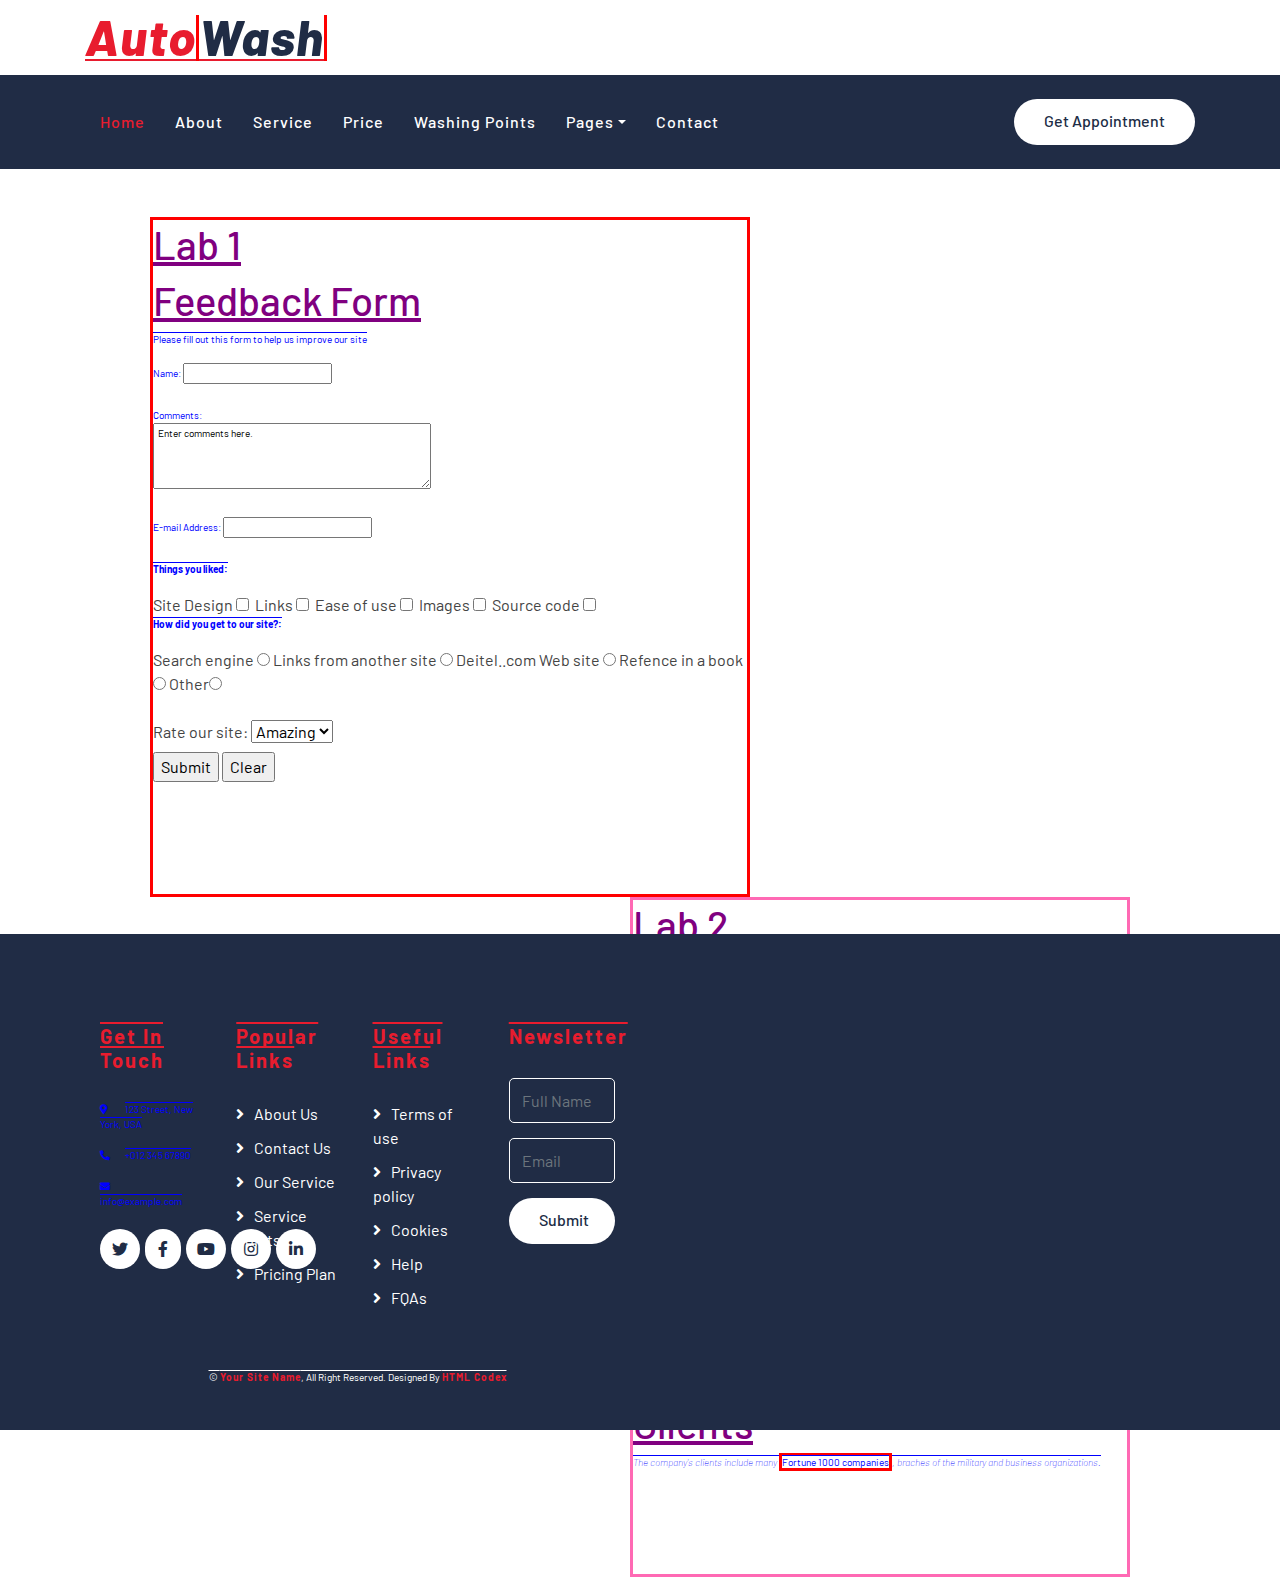
<file: index.html>
<!DOCTYPE html>
<html lang="en">
    <head>
        <meta charset="utf-8">
        <title>AutoWash - Car Wash Website Template</title>
        <meta content="width=device-width, initial-scale=1.0" name="viewport">
        <meta content="Free Website Template" name="keywords">
        <meta content="Free Website Template" name="description">

        <!-- Favicon -->
        <link href="img/favicon.ico" rel="icon">

        <!-- Google Font -->
        <link href="https://fonts.googleapis.com/css2?family=Barlow:wght@400;500;600;700;800;900&display=swap" rel="stylesheet"> 
        
        <!-- CSS Libraries -->
        <link href="https://stackpath.bootstrapcdn.com/bootstrap/4.4.1/css/bootstrap.min.css" rel="stylesheet">
        <link href="https://cdnjs.cloudflare.com/ajax/libs/font-awesome/5.10.0/css/all.min.css" rel="stylesheet">
        <link href="lib/flaticon/font/flaticon.css" rel="stylesheet">
        <link href="lib/animate/animate.min.css" rel="stylesheet">
        <link href="lib/owlcarousel/assets/owl.carousel.min.css" rel="stylesheet">

        <!-- Template Stylesheet -->
        <link href="css/style.css" rel="stylesheet">
    </head>

    <body>
        <!-- Top Bar Start -->
        <div class="top-bar">
            <div class="container">
                <div class="row align-items-center">
                    <div class="col-lg-4 col-md-12">
                        <div class="logo">
                            <a href="index.html">
                                <h1>Auto<span>Wash</span></h1>
                                <!-- <img src="img/logo.jpg" alt="Logo"> -->
                            </a>
                        </div>
                    </div>
                    <div class="col-lg-8 col-md-7 d-none d-lg-block">
                        <div class="row">
                            <div class="col-4">
                                <div class="top-bar-item">
                                     
                                     
                                </div>
                            </div>
                            <div class="col-4">
                                <div class="top-bar-item">
                                  
                                     
                                </div>
                            </div>
                            <div class="col-4">
                                <div class="top-bar-item">
                                   
                                     
                                </div>
                            </div>
                        </div>
                    </div>
                </div>
            </div>
        </div>
        <!-- Top Bar End -->

        <!-- Nav Bar Start -->
        <div class="nav-bar">
            <div class="container">
                <nav class="navbar navbar-expand-lg bg-dark navbar-dark">
                    <a href="#" class="navbar-brand">MENU</a>
                    <button type="button" class="navbar-toggler" data-toggle="collapse" data-target="#navbarCollapse">
                        <span class="navbar-toggler-icon"></span>
                    </button>

                    <div class="collapse navbar-collapse justify-content-between" id="navbarCollapse">
                        <div class="navbar-nav mr-auto">
                            <a href="index.html" class="nav-item nav-link active">Home</a>
                            <a href="about.html" class="nav-item nav-link">About</a>
                            <a href="service.html" class="nav-item nav-link">Service</a>
                            <a href="price.html" class="nav-item nav-link">Price</a>
                            <a href="location.html" class="nav-item nav-link">Washing Points</a>
                            <div class="nav-item dropdown">
                                <a href="#" class="nav-link dropdown-toggle" data-toggle="dropdown">Pages</a>
                                <div class="dropdown-menu">
                                    <a href="blog.html" class="dropdown-item">Blog Grid</a>
                                    <a href="single.html" class="dropdown-item">Detail Page</a>
                                    <a href="team.html" class="dropdown-item">Team Member</a>
                                    <a href="booking.html" class="dropdown-item">Schedule Booking</a>
                                </div>
                            </div>
                            <a href="contact.html" class="nav-item nav-link">Contact</a>
                        </div>
                        <div class="ml-auto">
                            <a class="btn btn-custom" href="#">Get Appointment</a>
                        </div>
                    </div>
                </nav>
            </div>
        </div>
        <!-- Nav Bar End -->
<head>
    <link rel="stylesheet" type="text/css" href="styles.css">
</head>
  <br>   <br>

<div class="left">
         <h1>Lab 1 </h1>
         <html>
<body>

<h1>Feedback Form</h1>
<p>Please fill out this form to help us improve our site</p>

<form action="/action_page.php">
<p> <label> Name: 
<input name = "name" type = "text" size = "25" maxlength = "30">
</label> </p>

<p> <label> Comments: 
<br>
<textarea rows = "4" cols = "50"> Enter comments here.
</textarea>
</label> </p>

<p> <label> E-mail Address: 
<input mail = "mail" type = "text" size = "25" maxlength = "30">
</label> </p>

<p> <b> Things you liked: </b>  </p>
    Site Design <input type="checkbox" name="hobby1" value="sitedesign" >
 <label for="hobby1"> </label> 
  
 Links <input type="checkbox" name="hobby2" value="Links" >
   <label for="hobby2"> </label> 
  
 Ease of use <input type="checkbox" name="hobby3" value="Ease of use" >
   <label for="hobby3"> </label> 
  
  Images <input type="checkbox" name="hobby4" value="images" >
   <label for="hobby4"> </label> 
  
  Source code <input type="checkbox" name="hobby5" value="source code" >
    <label for="hobby5"> </label> 
 
 <p> <b> How did you get to our site?: </b>  </p>

Search engine <input type="radio" name="site" value="search engine" >
 
 Links from another site <input type="radio" name="site" value="links" >

 Deitel..com Web site <input type="radio" name="site" value="web" >

 Refence in a book <input type="radio" name="site" value="book" >
 
 Other<input type="radio" name="site" value="other" >
 
     <br>     <br>
 
  <label for="rate">Rate our site:</label>
   <select id="rate" name="rate">
  
  <option value = "amazing" > Amazing </option>
  
  <option value = "good" > Good </option>
  
  <option value = "ok" > Ok </option>
  </select>
 
  
  <br> 
   <input type="submit" value="Submit">
  <input type="reset" value="Clear">
</form>
</div>
 
 
<div class="right">

<h1>Lab 2</h1>

<head>
<link rel="stylesheet" type="text/css" href="styles.css">
</head>

<body>


<div><h1>Here is a <span> span element</span> which is blue, as span elements are set to be.</h1></div>
<div class = "extra" style="color:  orange"><h2>Here is a <span>span element</span> which is blue, as span elements are set to be.</h2></div >
<div style = "color:green"><h3>Here is a <span>span element</span> which is blue, as span elements are set to be.</h3></div>

</body>
<head>

<link rel="stylesheet" type="text/css" href="styles.css">
</head>
<body>

 <h2>Deitel & Associates, Inc.</h2>
 <p> <span>Detiel & Associates, Inc.</span> is an authoring and corporate training organization specializing in programming languages. </p>
 
 <h1> Clients </h1>
 <p><em> The company's clients include many </em><span>Fortune 1000 companies</span><em>, braches of the military and business organizations. </em></p>
 

</div>

  <br><br><br><br><br><br><br><br><br><br><br><br><br><br><br><br><br><br><br><br><br><br><br><br><br><br><br><br>

        <!-- Footer Start -->
        <div class="footer">
            <div class="container">
                <div class="row">
                    <div class="col-lg-3 col-md-6">
                        <div class="footer-contact">
                            <h2>Get In Touch</h2>
                            <p><i class="fa fa-map-marker-alt"></i>123 Street, New York, USA</p>
                            <p><i class="fa fa-phone-alt"></i>+012 345 67890</p>
                            <p><i class="fa fa-envelope"></i>info@example.com</p>
                            <div class="footer-social">
                                <a class="btn" href=""><i class="fab fa-twitter"></i></a>
                                <a class="btn" href=""><i class="fab fa-facebook-f"></i></a>
                                <a class="btn" href=""><i class="fab fa-youtube"></i></a>
                                <a class="btn" href=""><i class="fab fa-instagram"></i></a>
                                <a class="btn" href=""><i class="fab fa-linkedin-in"></i></a>
                            </div>
                        </div>
                    </div>
                    <div class="col-lg-3 col-md-6">
                        <div class="footer-link">
                            <h2>Popular Links</h2>
                            <a href="">About Us</a>
                            <a href="">Contact Us</a>
                            <a href="">Our Service</a>
                            <a href="">Service Points</a>
                            <a href="">Pricing Plan</a>
                        </div>
                    </div>
                    <div class="col-lg-3 col-md-6">
                        <div class="footer-link">
                            <h2>Useful Links</h2>
                            <a href="">Terms of use</a>
                            <a href="">Privacy policy</a>
                            <a href="">Cookies</a>
                            <a href="">Help</a>
                            <a href="">FQAs</a>
                        </div>
                    </div>
                    <div class="col-lg-3 col-md-6">
                        <div class="footer-newsletter">
                            <h2>Newsletter</h2>
                            <form>
                                <input class="form-control" placeholder="Full Name">
                                <input class="form-control" placeholder="Email">
                                <button class="btn btn-custom">Submit</button>
                            </form>
                        </div>
                    </div>
                </div>
            </div>
            <div class="container copyright">
                <p>&copy; <a href="#">Your Site Name</a>, All Right Reserved. Designed By <a href="https://htmlcodex.com">HTML Codex</a></p>
            </div>
        </div>
        <!-- Footer End -->
        
        <!-- Back to top button -->
        <a href="#" class="back-to-top"><i class="fa fa-chevron-up"></i></a>
        
        <!-- Pre Loader -->
        <div id="loader" class="show">
            <div class="loader"></div>
        </div>

        <!-- JavaScript Libraries -->
        <script src="https://code.jquery.com/jquery-3.4.1.min.js"></script>
        <script src="https://stackpath.bootstrapcdn.com/bootstrap/4.4.1/js/bootstrap.bundle.min.js"></script>
        <script src="lib/easing/easing.min.js"></script>
        <script src="lib/owlcarousel/owl.carousel.min.js"></script>
        <script src="lib/waypoints/waypoints.min.js"></script>
        <script src="lib/counterup/counterup.min.js"></script>
        
        <!-- Contact Javascript File -->
        <script src="mail/jqBootstrapValidation.min.js"></script>
        <script src="mail/contact.js"></script>

        <!-- Template Javascript -->
        <script src="js/main.js"></script>
    </body>
</html>
</file>
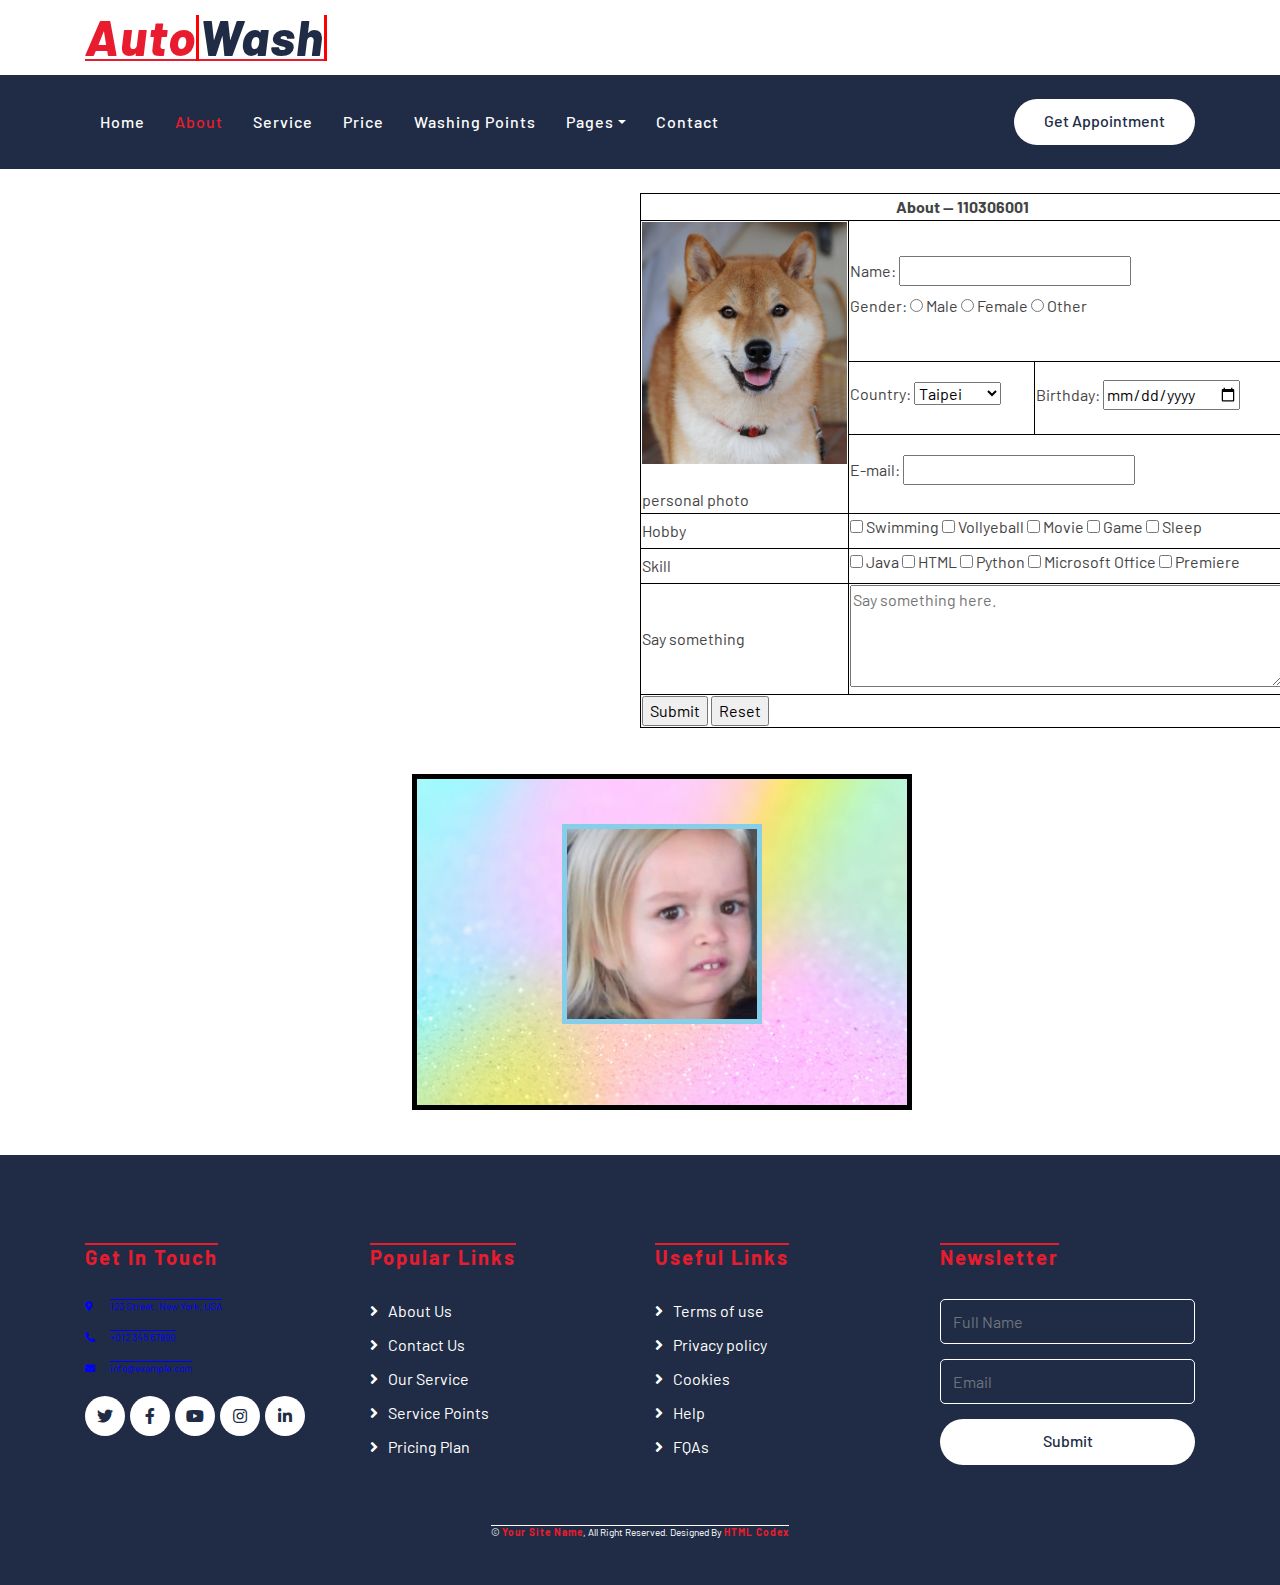
<file: about.html>
<!DOCTYPE html>
<html lang="en">
    <head>
        <meta charset="utf-8">
        <title>AutoWash - Car Wash Website Template</title>
        <meta content="width=device-width, initial-scale=1.0" name="viewport">
        <meta content="Free Website Template" name="keywords">
        <meta content="Free Website Template" name="description">

        <!-- Favicon -->
        <link href="img/favicon.ico" rel="icon">

        <!-- Google Font -->
        <link href="https://fonts.googleapis.com/css2?family=Barlow:wght@400;500;600;700;800;900&display=swap" rel="stylesheet"> 
        
        <!-- CSS Libraries -->
        <link href="https://stackpath.bootstrapcdn.com/bootstrap/4.4.1/css/bootstrap.min.css" rel="stylesheet">
        <link href="https://cdnjs.cloudflare.com/ajax/libs/font-awesome/5.10.0/css/all.min.css" rel="stylesheet">
        <link href="lib/flaticon/font/flaticon.css" rel="stylesheet">
        <link href="lib/animate/animate.min.css" rel="stylesheet">
        <link href="lib/owlcarousel/assets/owl.carousel.min.css" rel="stylesheet">

        <!-- Template Stylesheet -->
        <link href="css/style.css" rel="stylesheet">
    </head>

    <body>
        <!-- Top Bar Start -->
        <div class="top-bar">
            <div class="container">
                <div class="row align-items-center">
                    <div class="col-lg-4 col-md-12">
                        <div class="logo">
                            <a href="index.html">
                                <h1>Auto<span>Wash</span></h1>
                                <!-- <img src="img/logo.jpg" alt="Logo"> -->
                            </a>
                        </div>
                    </div>
                    <div class="col-lg-8 col-md-7 d-none d-lg-block">
                        <div class="row">
                            <div class="col-4">
                                <div class="top-bar-item">
                                     
                                </div>
                            </div>
                            <div class="col-4">
                                <div class="top-bar-item">
                                    
                                </div>
                            </div>
                            <div class="col-4">
                                <div class="top-bar-item">
                                     
                                </div>
                            </div>
                        </div>
                    </div>
                </div>
            </div>
        </div>
        <!-- Top Bar End -->

        <!-- Nav Bar Start -->
        <div class="nav-bar">
            <div class="container">
                <nav class="navbar navbar-expand-lg bg-dark navbar-dark">
                    <a href="#" class="navbar-brand">MENU</a>
                    <button type="button" class="navbar-toggler" data-toggle="collapse" data-target="#navbarCollapse">
                        <span class="navbar-toggler-icon"></span>
                    </button>

                    <div class="collapse navbar-collapse justify-content-between" id="navbarCollapse">
                        <div class="navbar-nav mr-auto">
                            <a href="index.html" class="nav-item nav-link">Home</a>
                            <a href="about.html" class="nav-item nav-link active">About</a>
                            <a href="service.html" class="nav-item nav-link">Service</a>
                            <a href="price.html" class="nav-item nav-link">Price</a>
                            <a href="location.html" class="nav-item nav-link">Washing Points</a>
                            <div class="nav-item dropdown">
                                <a href="#" class="nav-link dropdown-toggle" data-toggle="dropdown">Pages</a>
                                <div class="dropdown-menu">
                                    <a href="blog.html" class="dropdown-item">Blog Grid</a>
                                    <a href="single.html" class="dropdown-item">Detail Page</a>
                                    <a href="team.html" class="dropdown-item">Team Member</a>
                                    <a href="booking.html" class="dropdown-item">Schedule Booking</a>
                                </div>
                            </div>
                            <a href="contact.html" class="nav-item nav-link">Contact</a>
                        </div>
                        <div class="ml-auto">
                            <a class="btn btn-custom" href="#">Get Appointment</a>
                        </div>
                    </div>
                </nav>
            </div>
        </div>
        <!-- Nav Bar End -->
        
        <div>
 <html>
<head>
<link rel="stylesheet" type="text/css" href="styles.css">
</head>
<body>

<form action="/action_page.php">

<table class="center">
<tr>
<th colspan = "4"><center>About -- 110306001 </center></th>
</tr>
  
<tr>
<td rowspan = "3">
  <img src = "Shiba_inu_taiki.jpg" width = "205 height = "100" > <br> personal photo
</td>

<td colspan = "4"> 
<label> Name: 
<input name = "name" type = "text" size = "25" maxlength = "30">
</label>
<br>

<label> Gender:</label>
<input type = "radio" name="gender" value = "male"> Male
<input type = "radio" name="gender" value = "female"> Female
<input type = "radio" name="gender" value = "other"> Other
 </td>
</tr>

 
<tr>

<td colspan = "2"> <label> Country: </label>

<select country = "place">
<option value = "Taipei" > Taipei </option>
  
<option value = "Tainan" > Tainan </option>
  
<option value = "Taichung" > Taichung </option>

<option value = "Taoyuan" > Taoyuan </option>
  </select> 
</td>

<td>  
<div>
    <label for="bday">Birthday: </label>
    <input type="date" id="bday" name="bday">
  </div>
  </td>
</tr>

<tr>
<td colspan = "4"><label> E-mail:
<input email = "email" type = "text" size = "25" maxlength = "30">
</label>
</td>
 </tr>

 
<tr>
<td> Hobby </td>
<td colspan = "4">  

  <input type="checkbox" name="hobby1" value="swimming" >
  <label for="hobby1"> Swimming</label> 
  
  <input type="checkbox" name="hobby2" value="vollyeball" >
  <label for="hobby2"> Vollyeball</label> 
  
  <input type="checkbox" name="hobby3" value="movie" >
  <label for="hobby3"> Movie</label> 
  
  <input type="checkbox" name="hobby4" value="game" >
  <label for="hobby4"> Game</label> 
  
  <input type="checkbox" name="hobby5" value="sleep" >
  <label for="hobby5"> Sleep </label> 
</td>
</tr>

<tr>
<td> Skill </td>
<td colspan = "4"> 

<input type="checkbox" name="skill1" value="java" >
  <label for="skill1"> Java</label> 
  
  <input type="checkbox" name="skill2" value="html" >
  <label for="skill2"> HTML</label> 
  
  <input type="checkbox" name="skill3" value="python" >
  <label for="skil3"> Python</label> 
  
  <input type="checkbox" name="skill4" value="microsoft office" >
  <label for="skill4"> Microsoft Office </label> 
  
  <input type="checkbox" name="skill5" value="premiere" >
  <label for="skill5"> Premiere </label> 
</td>
</tr>

<tr>
<td> Say something </td>
<br>
<td colspan = "3">
 <textarea rows = "4" cols = "50" 
          placeholder="Say something here.">
</textarea>
</td>
</tr>

<tr>
<td colspan = "4">  
<input type="submit" value="Submit">
<input type="reset" value="Reset">
</td>
</tr>
  
</table>
</form>
 
</body>
</html>

<br><br><br><br>

<html >
<head>
<meta charset="utf-8">
<link rel="stylesheet" type="text/css" href="styles.css">
</head>
<body>
  
 
<div class="centered">
       <div class="box" > 
 <img src="istockphoto-1279678027-170667a.jpg" alt="一張圖片">
      </div>
      <div class="div2">
 <img src="pZmg-lHy_400x400.jpg" alt="一張圖片" >
      </div>
</div>
 
</body>
</html>
 <br><br><br><br><br><br><br><br><br><br><br><br><br><br>

     
      
     


        <!-- Footer Start -->
        <div class="footer">
            <div class="container">
                <div class="row">
                    <div class="col-lg-3 col-md-6">
                        <div class="footer-contact">
                            <h2>Get In Touch</h2>
                            <p><i class="fa fa-map-marker-alt"></i>123 Street, New York, USA</p>
                            <p><i class="fa fa-phone-alt"></i>+012 345 67890</p>
                            <p><i class="fa fa-envelope"></i>info@example.com</p>
                            <div class="footer-social">
                                <a class="btn" href=""><i class="fab fa-twitter"></i></a>
                                <a class="btn" href=""><i class="fab fa-facebook-f"></i></a>
                                <a class="btn" href=""><i class="fab fa-youtube"></i></a>
                                <a class="btn" href=""><i class="fab fa-instagram"></i></a>
                                <a class="btn" href=""><i class="fab fa-linkedin-in"></i></a>
                            </div>
                        </div>
                    </div>
                    <div class="col-lg-3 col-md-6">
                        <div class="footer-link">
                            <h2>Popular Links</h2>
                            <a href="">About Us</a>
                            <a href="">Contact Us</a>
                            <a href="">Our Service</a>
                            <a href="">Service Points</a>
                            <a href="">Pricing Plan</a>
                        </div>
                    </div>
                    <div class="col-lg-3 col-md-6">
                        <div class="footer-link">
                            <h2>Useful Links</h2>
                            <a href="">Terms of use</a>
                            <a href="">Privacy policy</a>
                            <a href="">Cookies</a>
                            <a href="">Help</a>
                            <a href="">FQAs</a>
                        </div>
                    </div>
                    <div class="col-lg-3 col-md-6">
                        <div class="footer-newsletter">
                            <h2>Newsletter</h2>
                            <form>
                                <input class="form-control" placeholder="Full Name">
                                <input class="form-control" placeholder="Email">
                                <button class="btn btn-custom">Submit</button>
                            </form>
                        </div>
                    </div>
                </div>
            </div>
            <div class="container copyright">
                <p>&copy; <a href="#">Your Site Name</a>, All Right Reserved. Designed By <a href="https://htmlcodex.com">HTML Codex</a></p>
            </div>
        </div>
        <!-- Footer End -->
        
        <!-- Back to top button -->
        <a href="#" class="back-to-top"><i class="fa fa-chevron-up"></i></a>
        
        <!-- Pre Loader -->
        <div id="loader" class="show">
            <div class="loader"></div>
        </div>

        <!-- JavaScript Libraries -->
        <script src="https://code.jquery.com/jquery-3.4.1.min.js"></script>
        <script src="https://stackpath.bootstrapcdn.com/bootstrap/4.4.1/js/bootstrap.bundle.min.js"></script>
        <script src="lib/easing/easing.min.js"></script>
        <script src="lib/owlcarousel/owl.carousel.min.js"></script>
        <script src="lib/waypoints/waypoints.min.js"></script>
        <script src="lib/counterup/counterup.min.js"></script>
        
        <!-- Contact Javascript File -->
        <script src="mail/jqBootstrapValidation.min.js"></script>
        <script src="mail/contact.js"></script>

        <!-- Template Javascript -->
        <script src="js/main.js"></script>
    </body>
</html>
</file>
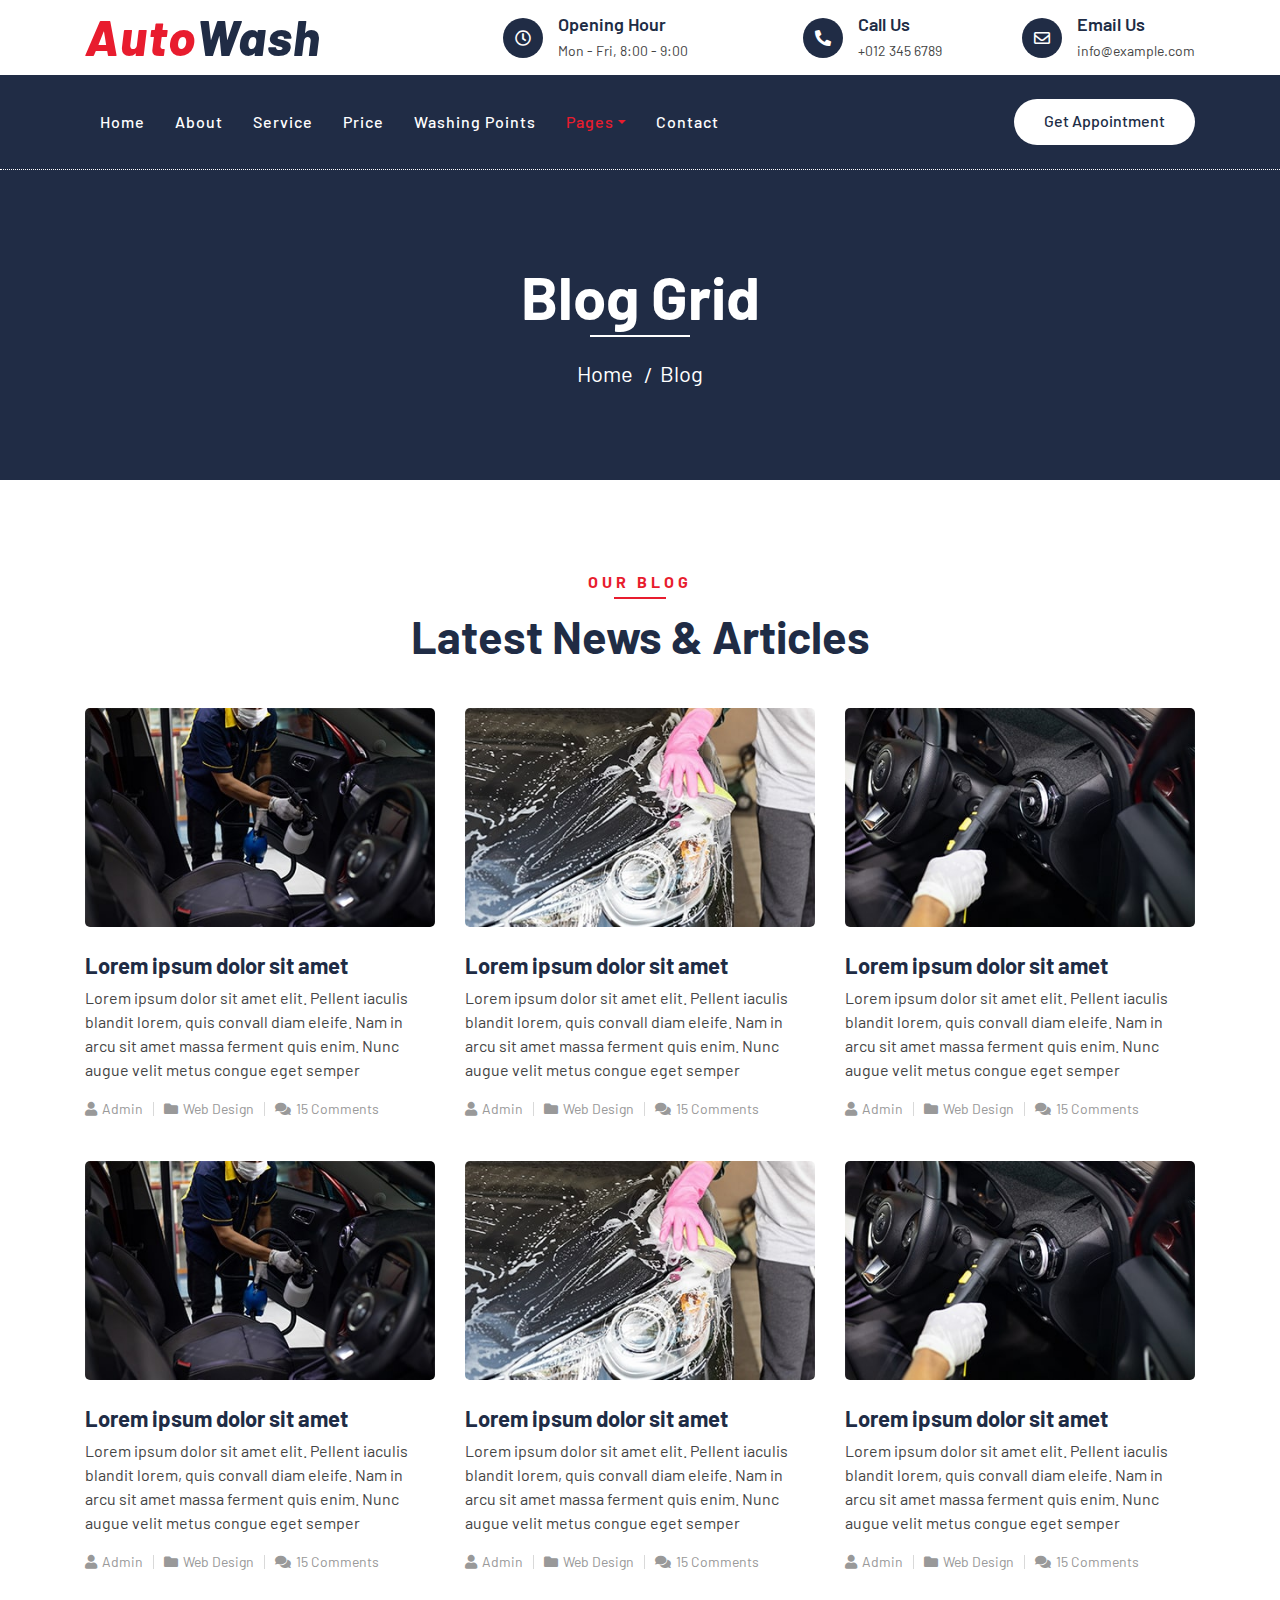
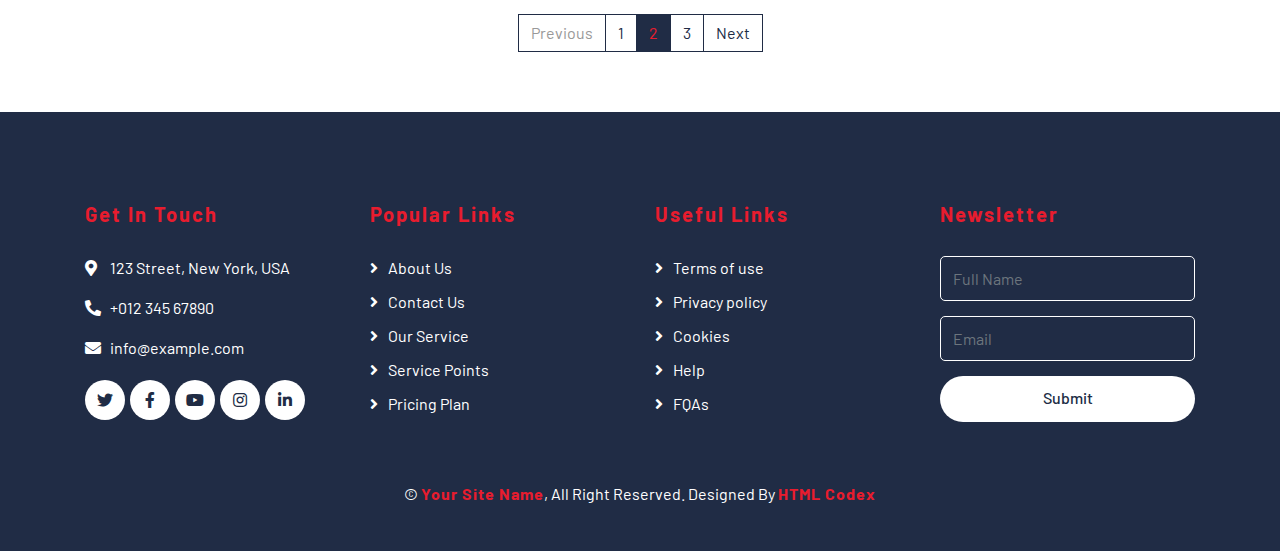
<file: blog.html>
<!DOCTYPE html>
<html lang="en">
    <head>
        <meta charset="utf-8">
        <title>AutoWash - Car Wash Website Template</title>
        <meta content="width=device-width, initial-scale=1.0" name="viewport">
        <meta content="Free Website Template" name="keywords">
        <meta content="Free Website Template" name="description">

        <!-- Favicon -->
        <link href="img/favicon.ico" rel="icon">

        <!-- Google Font -->
        <link href="https://fonts.googleapis.com/css2?family=Barlow:wght@400;500;600;700;800;900&display=swap" rel="stylesheet"> 
        
        <!-- CSS Libraries -->
        <link href="https://stackpath.bootstrapcdn.com/bootstrap/4.4.1/css/bootstrap.min.css" rel="stylesheet">
        <link href="https://cdnjs.cloudflare.com/ajax/libs/font-awesome/5.10.0/css/all.min.css" rel="stylesheet">
        <link href="lib/flaticon/font/flaticon.css" rel="stylesheet">
        <link href="lib/animate/animate.min.css" rel="stylesheet">
        <link href="lib/owlcarousel/assets/owl.carousel.min.css" rel="stylesheet">

        <!-- Template Stylesheet -->
        <link href="css/style.css" rel="stylesheet">
    </head>

    <body>
        <!-- Top Bar Start -->
        <div class="top-bar">
            <div class="container">
                <div class="row align-items-center">
                    <div class="col-lg-4 col-md-12">
                        <div class="logo">
                            <a href="index.html">
                                <h1>Auto<span>Wash</span></h1>
                                <!-- <img src="img/logo.jpg" alt="Logo"> -->
                            </a>
                        </div>
                    </div>
                    <div class="col-lg-8 col-md-7 d-none d-lg-block">
                        <div class="row">
                            <div class="col-4">
                                <div class="top-bar-item">
                                    <div class="top-bar-icon">
                                        <i class="far fa-clock"></i>
                                    </div>
                                    <div class="top-bar-text">
                                        <h3>Opening Hour</h3>
                                        <p>Mon - Fri, 8:00 - 9:00</p>
                                    </div>
                                </div>
                            </div>
                            <div class="col-4">
                                <div class="top-bar-item">
                                    <div class="top-bar-icon">
                                        <i class="fa fa-phone-alt"></i>
                                    </div>
                                    <div class="top-bar-text">
                                        <h3>Call Us</h3>
                                        <p>+012 345 6789</p>
                                    </div>
                                </div>
                            </div>
                            <div class="col-4">
                                <div class="top-bar-item">
                                    <div class="top-bar-icon">
                                        <i class="far fa-envelope"></i>
                                    </div>
                                    <div class="top-bar-text">
                                        <h3>Email Us</h3>
                                        <p>info@example.com</p>
                                    </div>
                                </div>
                            </div>
                        </div>
                    </div>
                </div>
            </div>
        </div>
        <!-- Top Bar End -->

        <!-- Nav Bar Start -->
        <div class="nav-bar">
            <div class="container">
                <nav class="navbar navbar-expand-lg bg-dark navbar-dark">
                    <a href="#" class="navbar-brand">MENU</a>
                    <button type="button" class="navbar-toggler" data-toggle="collapse" data-target="#navbarCollapse">
                        <span class="navbar-toggler-icon"></span>
                    </button>

                    <div class="collapse navbar-collapse justify-content-between" id="navbarCollapse">
                        <div class="navbar-nav mr-auto">
                            <a href="index.html" class="nav-item nav-link">Home</a>
                            <a href="about.html" class="nav-item nav-link">About</a>
                            <a href="service.html" class="nav-item nav-link">Service</a>
                            <a href="price.html" class="nav-item nav-link">Price</a>
                            <a href="location.html" class="nav-item nav-link">Washing Points</a>
                            <div class="nav-item dropdown">
                                <a href="#" class="nav-link dropdown-toggle active" data-toggle="dropdown">Pages</a>
                                <div class="dropdown-menu">
                                    <a href="blog.html" class="dropdown-item">Blog Grid</a>
                                    <a href="single.html" class="dropdown-item">Detail Page</a>
                                    <a href="team.html" class="dropdown-item">Team Member</a>
                                    <a href="booking.html" class="dropdown-item">Schedule Booking</a>
                                </div>
                            </div>
                            <a href="contact.html" class="nav-item nav-link">Contact</a>
                        </div>
                        <div class="ml-auto">
                            <a class="btn btn-custom" href="#">Get Appointment</a>
                        </div>
                    </div>
                </nav>
            </div>
        </div>
        <!-- Nav Bar End -->
        
        
        <!-- Page Header Start -->
        <div class="page-header">
            <div class="container">
                <div class="row">
                    <div class="col-12">
                        <h2>Blog Grid</h2>
                    </div>
                    <div class="col-12">
                        <a href="">Home</a>
                        <a href="">Blog</a>
                    </div>
                </div>
            </div>
        </div>
        <!-- Page Header End -->
        
        
        <!-- Blog Start -->
        <div class="blog">
            <div class="container">
                <div class="section-header text-center">
                    <p>Our Blog</p>
                    <h2>Latest news & articles</h2>
                </div>
                <div class="row">
                    <div class="col-lg-4">
                        <div class="blog-item">
                            <div class="blog-img">
                                <img src="img/blog-1.jpg" alt="Image">
                                <div class="meta-date">
                                    <span>01</span>
                                    <strong>Jan</strong>
                                    <span>2045</span>
                                </div>
                            </div>
                            <div class="blog-text">
                                <h3><a href="#">Lorem ipsum dolor sit amet</a></h3>
                                <p>
                                    Lorem ipsum dolor sit amet elit. Pellent iaculis blandit lorem, quis convall diam eleife. Nam in arcu sit amet massa ferment quis enim. Nunc  augue velit metus congue eget semper
                                </p>
                            </div>
                            <div class="blog-meta">
                                <p><i class="fa fa-user"></i><a href="">Admin</a></p>
                                <p><i class="fa fa-folder"></i><a href="">Web Design</a></p>
                                <p><i class="fa fa-comments"></i><a href="">15 Comments</a></p>
                            </div>
                        </div>
                    </div>
                    <div class="col-lg-4">
                        <div class="blog-item">
                            <div class="blog-img">
                                <img src="img/blog-2.jpg" alt="Image">
                                <div class="meta-date">
                                    <span>01</span>
                                    <strong>Jan</strong>
                                    <span>2045</span>
                                </div>
                            </div>
                            <div class="blog-text">
                                <h3><a href="#">Lorem ipsum dolor sit amet</a></h3>
                                <p>
                                    Lorem ipsum dolor sit amet elit. Pellent iaculis blandit lorem, quis convall diam eleife. Nam in arcu sit amet massa ferment quis enim. Nunc  augue velit metus congue eget semper
                                </p>
                            </div>
                            <div class="blog-meta">
                                <p><i class="fa fa-user"></i><a href="">Admin</a></p>
                                <p><i class="fa fa-folder"></i><a href="">Web Design</a></p>
                                <p><i class="fa fa-comments"></i><a href="">15 Comments</a></p>
                            </div>
                        </div>
                    </div>
                    <div class="col-lg-4">
                        <div class="blog-item">
                            <div class="blog-img">
                                <img src="img/blog-3.jpg" alt="Image">
                                <div class="meta-date">
                                    <span>01</span>
                                    <strong>Jan</strong>
                                    <span>2045</span>
                                </div>
                            </div>
                            <div class="blog-text">
                                <h3><a href="#">Lorem ipsum dolor sit amet</a></h3>
                                <p>
                                    Lorem ipsum dolor sit amet elit. Pellent iaculis blandit lorem, quis convall diam eleife. Nam in arcu sit amet massa ferment quis enim. Nunc  augue velit metus congue eget semper
                                </p>
                            </div>
                            <div class="blog-meta">
                                <p><i class="fa fa-user"></i><a href="">Admin</a></p>
                                <p><i class="fa fa-folder"></i><a href="">Web Design</a></p>
                                <p><i class="fa fa-comments"></i><a href="">15 Comments</a></p>
                            </div>
                        </div>
                    </div>
                    <div class="col-lg-4">
                        <div class="blog-item">
                            <div class="blog-img">
                                <img src="img/blog-1.jpg" alt="Image">
                                <div class="meta-date">
                                    <span>01</span>
                                    <strong>Jan</strong>
                                    <span>2045</span>
                                </div>
                            </div>
                            <div class="blog-text">
                                <h3><a href="#">Lorem ipsum dolor sit amet</a></h3>
                                <p>
                                    Lorem ipsum dolor sit amet elit. Pellent iaculis blandit lorem, quis convall diam eleife. Nam in arcu sit amet massa ferment quis enim. Nunc  augue velit metus congue eget semper
                                </p>
                            </div>
                            <div class="blog-meta">
                                <p><i class="fa fa-user"></i><a href="">Admin</a></p>
                                <p><i class="fa fa-folder"></i><a href="">Web Design</a></p>
                                <p><i class="fa fa-comments"></i><a href="">15 Comments</a></p>
                            </div>
                        </div>
                    </div>
                    <div class="col-lg-4">
                        <div class="blog-item">
                            <div class="blog-img">
                                <img src="img/blog-2.jpg" alt="Image">
                                <div class="meta-date">
                                    <span>01</span>
                                    <strong>Jan</strong>
                                    <span>2045</span>
                                </div>
                            </div>
                            <div class="blog-text">
                                <h3><a href="#">Lorem ipsum dolor sit amet</a></h3>
                                <p>
                                    Lorem ipsum dolor sit amet elit. Pellent iaculis blandit lorem, quis convall diam eleife. Nam in arcu sit amet massa ferment quis enim. Nunc  augue velit metus congue eget semper
                                </p>
                            </div>
                            <div class="blog-meta">
                                <p><i class="fa fa-user"></i><a href="">Admin</a></p>
                                <p><i class="fa fa-folder"></i><a href="">Web Design</a></p>
                                <p><i class="fa fa-comments"></i><a href="">15 Comments</a></p>
                            </div>
                        </div>
                    </div>
                    <div class="col-lg-4">
                        <div class="blog-item">
                            <div class="blog-img">
                                <img src="img/blog-3.jpg" alt="Image">
                                <div class="meta-date">
                                    <span>01</span>
                                    <strong>Jan</strong>
                                    <span>2045</span>
                                </div>
                            </div>
                            <div class="blog-text">
                                <h3><a href="#">Lorem ipsum dolor sit amet</a></h3>
                                <p>
                                    Lorem ipsum dolor sit amet elit. Pellent iaculis blandit lorem, quis convall diam eleife. Nam in arcu sit amet massa ferment quis enim. Nunc  augue velit metus congue eget semper
                                </p>
                            </div>
                            <div class="blog-meta">
                                <p><i class="fa fa-user"></i><a href="">Admin</a></p>
                                <p><i class="fa fa-folder"></i><a href="">Web Design</a></p>
                                <p><i class="fa fa-comments"></i><a href="">15 Comments</a></p>
                            </div>
                        </div>
                    </div>
                </div>
                <div class="row">
                    <div class="col-12">
                        <ul class="pagination justify-content-center">
                            <li class="page-item disabled"><a class="page-link" href="#">Previous</a></li>
                            <li class="page-item"><a class="page-link" href="#">1</a></li>
                            <li class="page-item active"><a class="page-link" href="#">2</a></li>
                            <li class="page-item"><a class="page-link" href="#">3</a></li>
                            <li class="page-item"><a class="page-link" href="#">Next</a></li>
                        </ul> 
                    </div>
                </div>
            </div>
        </div>
        <!-- Blog End -->


        <!-- Footer Start -->
        <div class="footer">
            <div class="container">
                <div class="row">
                    <div class="col-lg-3 col-md-6">
                        <div class="footer-contact">
                            <h2>Get In Touch</h2>
                            <p><i class="fa fa-map-marker-alt"></i>123 Street, New York, USA</p>
                            <p><i class="fa fa-phone-alt"></i>+012 345 67890</p>
                            <p><i class="fa fa-envelope"></i>info@example.com</p>
                            <div class="footer-social">
                                <a class="btn" href=""><i class="fab fa-twitter"></i></a>
                                <a class="btn" href=""><i class="fab fa-facebook-f"></i></a>
                                <a class="btn" href=""><i class="fab fa-youtube"></i></a>
                                <a class="btn" href=""><i class="fab fa-instagram"></i></a>
                                <a class="btn" href=""><i class="fab fa-linkedin-in"></i></a>
                            </div>
                        </div>
                    </div>
                    <div class="col-lg-3 col-md-6">
                        <div class="footer-link">
                            <h2>Popular Links</h2>
                            <a href="">About Us</a>
                            <a href="">Contact Us</a>
                            <a href="">Our Service</a>
                            <a href="">Service Points</a>
                            <a href="">Pricing Plan</a>
                        </div>
                    </div>
                    <div class="col-lg-3 col-md-6">
                        <div class="footer-link">
                            <h2>Useful Links</h2>
                            <a href="">Terms of use</a>
                            <a href="">Privacy policy</a>
                            <a href="">Cookies</a>
                            <a href="">Help</a>
                            <a href="">FQAs</a>
                        </div>
                    </div>
                    <div class="col-lg-3 col-md-6">
                        <div class="footer-newsletter">
                            <h2>Newsletter</h2>
                            <form>
                                <input class="form-control" placeholder="Full Name">
                                <input class="form-control" placeholder="Email">
                                <button class="btn btn-custom">Submit</button>
                            </form>
                        </div>
                    </div>
                </div>
            </div>
            <div class="container copyright">
                <p>&copy; <a href="#">Your Site Name</a>, All Right Reserved. Designed By <a href="https://htmlcodex.com">HTML Codex</a></p>
            </div>
        </div>
        <!-- Footer End -->
        
        <!-- Back to top button -->
        <a href="#" class="back-to-top"><i class="fa fa-chevron-up"></i></a>
        
        <!-- Pre Loader -->
        <div id="loader" class="show">
            <div class="loader"></div>
        </div>

        <!-- JavaScript Libraries -->
        <script src="https://code.jquery.com/jquery-3.4.1.min.js"></script>
        <script src="https://stackpath.bootstrapcdn.com/bootstrap/4.4.1/js/bootstrap.bundle.min.js"></script>
        <script src="lib/easing/easing.min.js"></script>
        <script src="lib/owlcarousel/owl.carousel.min.js"></script>
        <script src="lib/waypoints/waypoints.min.js"></script>
        <script src="lib/counterup/counterup.min.js"></script>
        
        <!-- Contact Javascript File -->
        <script src="mail/jqBootstrapValidation.min.js"></script>
        <script src="mail/contact.js"></script>

        <!-- Template Javascript -->
        <script src="js/main.js"></script>
    </body>
</html>
</file>
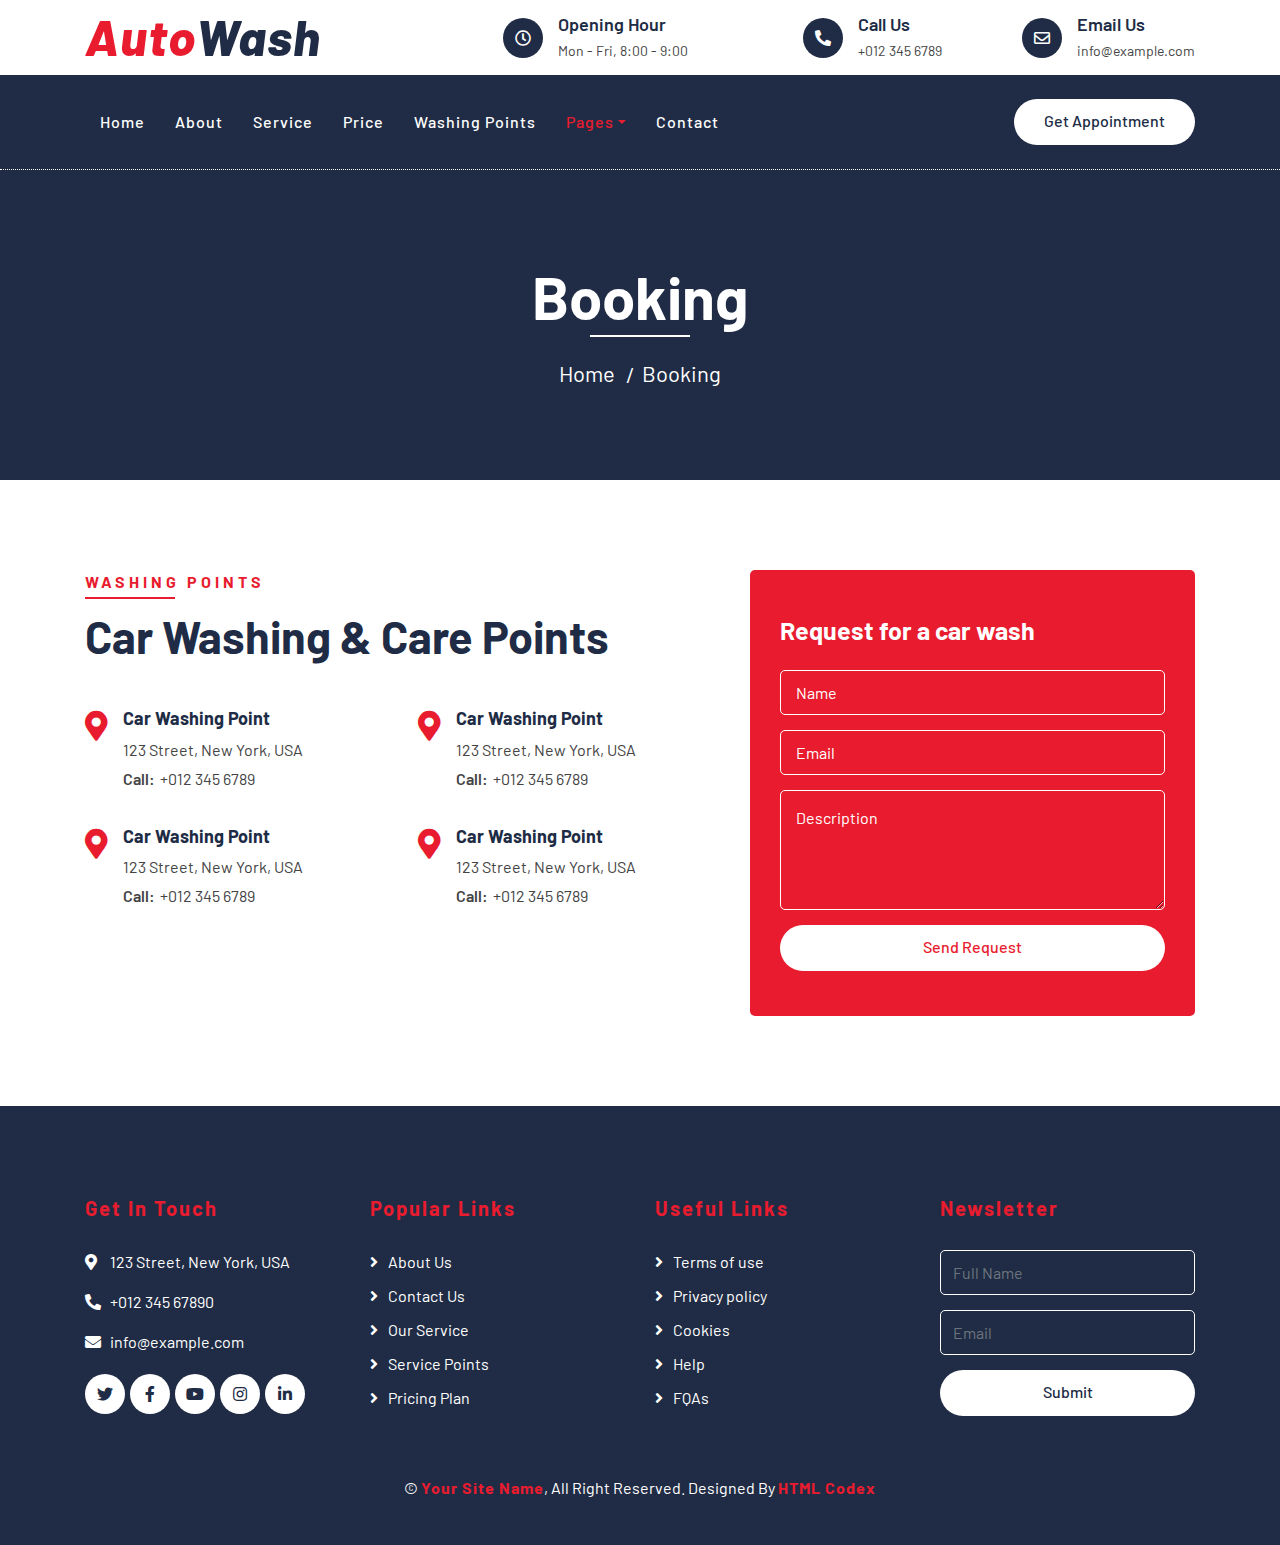
<file: booking.html>
<!DOCTYPE html>
<html lang="en">
    <head>
        <meta charset="utf-8">
        <title>AutoWash - Car Wash Website Template</title>
        <meta content="width=device-width, initial-scale=1.0" name="viewport">
        <meta content="Free Website Template" name="keywords">
        <meta content="Free Website Template" name="description">

        <!-- Favicon -->
        <link href="img/favicon.ico" rel="icon">

        <!-- Google Font -->
        <link href="https://fonts.googleapis.com/css2?family=Barlow:wght@400;500;600;700;800;900&display=swap" rel="stylesheet"> 
        
        <!-- CSS Libraries -->
        <link href="https://stackpath.bootstrapcdn.com/bootstrap/4.4.1/css/bootstrap.min.css" rel="stylesheet">
        <link href="https://cdnjs.cloudflare.com/ajax/libs/font-awesome/5.10.0/css/all.min.css" rel="stylesheet">
        <link href="lib/flaticon/font/flaticon.css" rel="stylesheet">
        <link href="lib/animate/animate.min.css" rel="stylesheet">
        <link href="lib/owlcarousel/assets/owl.carousel.min.css" rel="stylesheet">

        <!-- Template Stylesheet -->
        <link href="css/style.css" rel="stylesheet">
    </head>

    <body>
        <!-- Top Bar Start -->
        <div class="top-bar">
            <div class="container">
                <div class="row align-items-center">
                    <div class="col-lg-4 col-md-12">
                        <div class="logo">
                            <a href="index.html">
                                <h1>Auto<span>Wash</span></h1>
                                <!-- <img src="img/logo.jpg" alt="Logo"> -->
                            </a>
                        </div>
                    </div>
                    <div class="col-lg-8 col-md-7 d-none d-lg-block">
                        <div class="row">
                            <div class="col-4">
                                <div class="top-bar-item">
                                    <div class="top-bar-icon">
                                        <i class="far fa-clock"></i>
                                    </div>
                                    <div class="top-bar-text">
                                        <h3>Opening Hour</h3>
                                        <p>Mon - Fri, 8:00 - 9:00</p>
                                    </div>
                                </div>
                            </div>
                            <div class="col-4">
                                <div class="top-bar-item">
                                    <div class="top-bar-icon">
                                        <i class="fa fa-phone-alt"></i>
                                    </div>
                                    <div class="top-bar-text">
                                        <h3>Call Us</h3>
                                        <p>+012 345 6789</p>
                                    </div>
                                </div>
                            </div>
                            <div class="col-4">
                                <div class="top-bar-item">
                                    <div class="top-bar-icon">
                                        <i class="far fa-envelope"></i>
                                    </div>
                                    <div class="top-bar-text">
                                        <h3>Email Us</h3>
                                        <p>info@example.com</p>
                                    </div>
                                </div>
                            </div>
                        </div>
                    </div>
                </div>
            </div>
        </div>
        <!-- Top Bar End -->

        <!-- Nav Bar Start -->
        <div class="nav-bar">
            <div class="container">
                <nav class="navbar navbar-expand-lg bg-dark navbar-dark">
                    <a href="#" class="navbar-brand">MENU</a>
                    <button type="button" class="navbar-toggler" data-toggle="collapse" data-target="#navbarCollapse">
                        <span class="navbar-toggler-icon"></span>
                    </button>

                    <div class="collapse navbar-collapse justify-content-between" id="navbarCollapse">
                        <div class="navbar-nav mr-auto">
                            <a href="index.html" class="nav-item nav-link">Home</a>
                            <a href="about.html" class="nav-item nav-link">About</a>
                            <a href="service.html" class="nav-item nav-link">Service</a>
                            <a href="price.html" class="nav-item nav-link">Price</a>
                            <a href="location.html" class="nav-item nav-link">Washing Points</a>
                            <div class="nav-item dropdown">
                                <a href="#" class="nav-link dropdown-toggle active" data-toggle="dropdown">Pages</a>
                                <div class="dropdown-menu">
                                    <a href="blog.html" class="dropdown-item">Blog Grid</a>
                                    <a href="single.html" class="dropdown-item">Detail Page</a>
                                    <a href="team.html" class="dropdown-item">Team Member</a>
                                    <a href="booking.html" class="dropdown-item">Schedule Booking</a>
                                </div>
                            </div>
                            <a href="contact.html" class="nav-item nav-link">Contact</a>
                        </div>
                        <div class="ml-auto">
                            <a class="btn btn-custom" href="#">Get Appointment</a>
                        </div>
                    </div>
                </nav>
            </div>
        </div>
        <!-- Nav Bar End -->
        
        
        <!-- Page Header Start -->
        <div class="page-header">
            <div class="container">
                <div class="row">
                    <div class="col-12">
                        <h2>Booking</h2>
                    </div>
                    <div class="col-12">
                        <a href="">Home</a>
                        <a href="">Booking</a>
                    </div>
                </div>
            </div>
        </div>
        <!-- Page Header End -->
        
        
        <!-- Location Start -->
        <div class="location">
            <div class="container">
                <div class="row">
                    <div class="col-lg-7">
                        <div class="section-header text-left">
                            <p>Washing Points</p>
                            <h2>Car Washing & Care Points</h2>
                        </div>
                        <div class="row">
                            <div class="col-md-6">
                                <div class="location-item">
                                    <i class="fa fa-map-marker-alt"></i>
                                    <div class="location-text">
                                        <h3>Car Washing Point</h3>
                                        <p>123 Street, New York, USA</p>
                                        <p><strong>Call:</strong>+012 345 6789</p>
                                    </div>
                                </div>
                            </div>
                            <div class="col-md-6">
                                <div class="location-item">
                                    <i class="fa fa-map-marker-alt"></i>
                                    <div class="location-text">
                                        <h3>Car Washing Point</h3>
                                        <p>123 Street, New York, USA</p>
                                        <p><strong>Call:</strong>+012 345 6789</p>
                                    </div>
                                </div>
                            </div>
                            <div class="col-md-6">
                                <div class="location-item">
                                    <i class="fa fa-map-marker-alt"></i>
                                    <div class="location-text">
                                        <h3>Car Washing Point</h3>
                                        <p>123 Street, New York, USA</p>
                                        <p><strong>Call:</strong>+012 345 6789</p>
                                    </div>
                                </div>
                            </div>
                            <div class="col-md-6">
                                <div class="location-item">
                                    <i class="fa fa-map-marker-alt"></i>
                                    <div class="location-text">
                                        <h3>Car Washing Point</h3>
                                        <p>123 Street, New York, USA</p>
                                        <p><strong>Call:</strong>+012 345 6789</p>
                                    </div>
                                </div>
                            </div>
                        </div>
                    </div>
                    <div class="col-lg-5">
                        <div class="location-form">
                            <h3>Request for a car wash</h3>
                            <form>
                                <div class="control-group">
                                    <input type="text" class="form-control" placeholder="Name" required="required" />
                                </div>
                                <div class="control-group">
                                    <input type="email" class="form-control" placeholder="Email" required="required" />
                                </div>
                                <div class="control-group">
                                    <textarea class="form-control" placeholder="Description" required="required"></textarea>
                                </div>
                                <div>
                                    <button class="btn btn-custom" type="submit">Send Request</button>
                                </div>
                            </form>
                        </div>
                    </div>
                </div>
            </div>
        </div>
        <!-- Location End -->
        
        
        <!-- Footer Start -->
        <div class="footer">
            <div class="container">
                <div class="row">
                    <div class="col-lg-3 col-md-6">
                        <div class="footer-contact">
                            <h2>Get In Touch</h2>
                            <p><i class="fa fa-map-marker-alt"></i>123 Street, New York, USA</p>
                            <p><i class="fa fa-phone-alt"></i>+012 345 67890</p>
                            <p><i class="fa fa-envelope"></i>info@example.com</p>
                            <div class="footer-social">
                                <a class="btn" href=""><i class="fab fa-twitter"></i></a>
                                <a class="btn" href=""><i class="fab fa-facebook-f"></i></a>
                                <a class="btn" href=""><i class="fab fa-youtube"></i></a>
                                <a class="btn" href=""><i class="fab fa-instagram"></i></a>
                                <a class="btn" href=""><i class="fab fa-linkedin-in"></i></a>
                            </div>
                        </div>
                    </div>
                    <div class="col-lg-3 col-md-6">
                        <div class="footer-link">
                            <h2>Popular Links</h2>
                            <a href="">About Us</a>
                            <a href="">Contact Us</a>
                            <a href="">Our Service</a>
                            <a href="">Service Points</a>
                            <a href="">Pricing Plan</a>
                        </div>
                    </div>
                    <div class="col-lg-3 col-md-6">
                        <div class="footer-link">
                            <h2>Useful Links</h2>
                            <a href="">Terms of use</a>
                            <a href="">Privacy policy</a>
                            <a href="">Cookies</a>
                            <a href="">Help</a>
                            <a href="">FQAs</a>
                        </div>
                    </div>
                    <div class="col-lg-3 col-md-6">
                        <div class="footer-newsletter">
                            <h2>Newsletter</h2>
                            <form>
                                <input class="form-control" placeholder="Full Name">
                                <input class="form-control" placeholder="Email">
                                <button class="btn btn-custom">Submit</button>
                            </form>
                        </div>
                    </div>
                </div>
            </div>
            <div class="container copyright">
                <p>&copy; <a href="#">Your Site Name</a>, All Right Reserved. Designed By <a href="https://htmlcodex.com">HTML Codex</a></p>
            </div>
        </div>
        <!-- Footer End -->
        
        <!-- Back to top button -->
        <a href="#" class="back-to-top"><i class="fa fa-chevron-up"></i></a>
        
        <!-- Pre Loader -->
        <div id="loader" class="show">
            <div class="loader"></div>
        </div>

        <!-- JavaScript Libraries -->
        <script src="https://code.jquery.com/jquery-3.4.1.min.js"></script>
        <script src="https://stackpath.bootstrapcdn.com/bootstrap/4.4.1/js/bootstrap.bundle.min.js"></script>
        <script src="lib/easing/easing.min.js"></script>
        <script src="lib/owlcarousel/owl.carousel.min.js"></script>
        <script src="lib/waypoints/waypoints.min.js"></script>
        <script src="lib/counterup/counterup.min.js"></script>
        
        <!-- Contact Javascript File -->
        <script src="mail/jqBootstrapValidation.min.js"></script>
        <script src="mail/contact.js"></script>

        <!-- Template Javascript -->
        <script src="js/main.js"></script>
    </body>
</html>
</file>
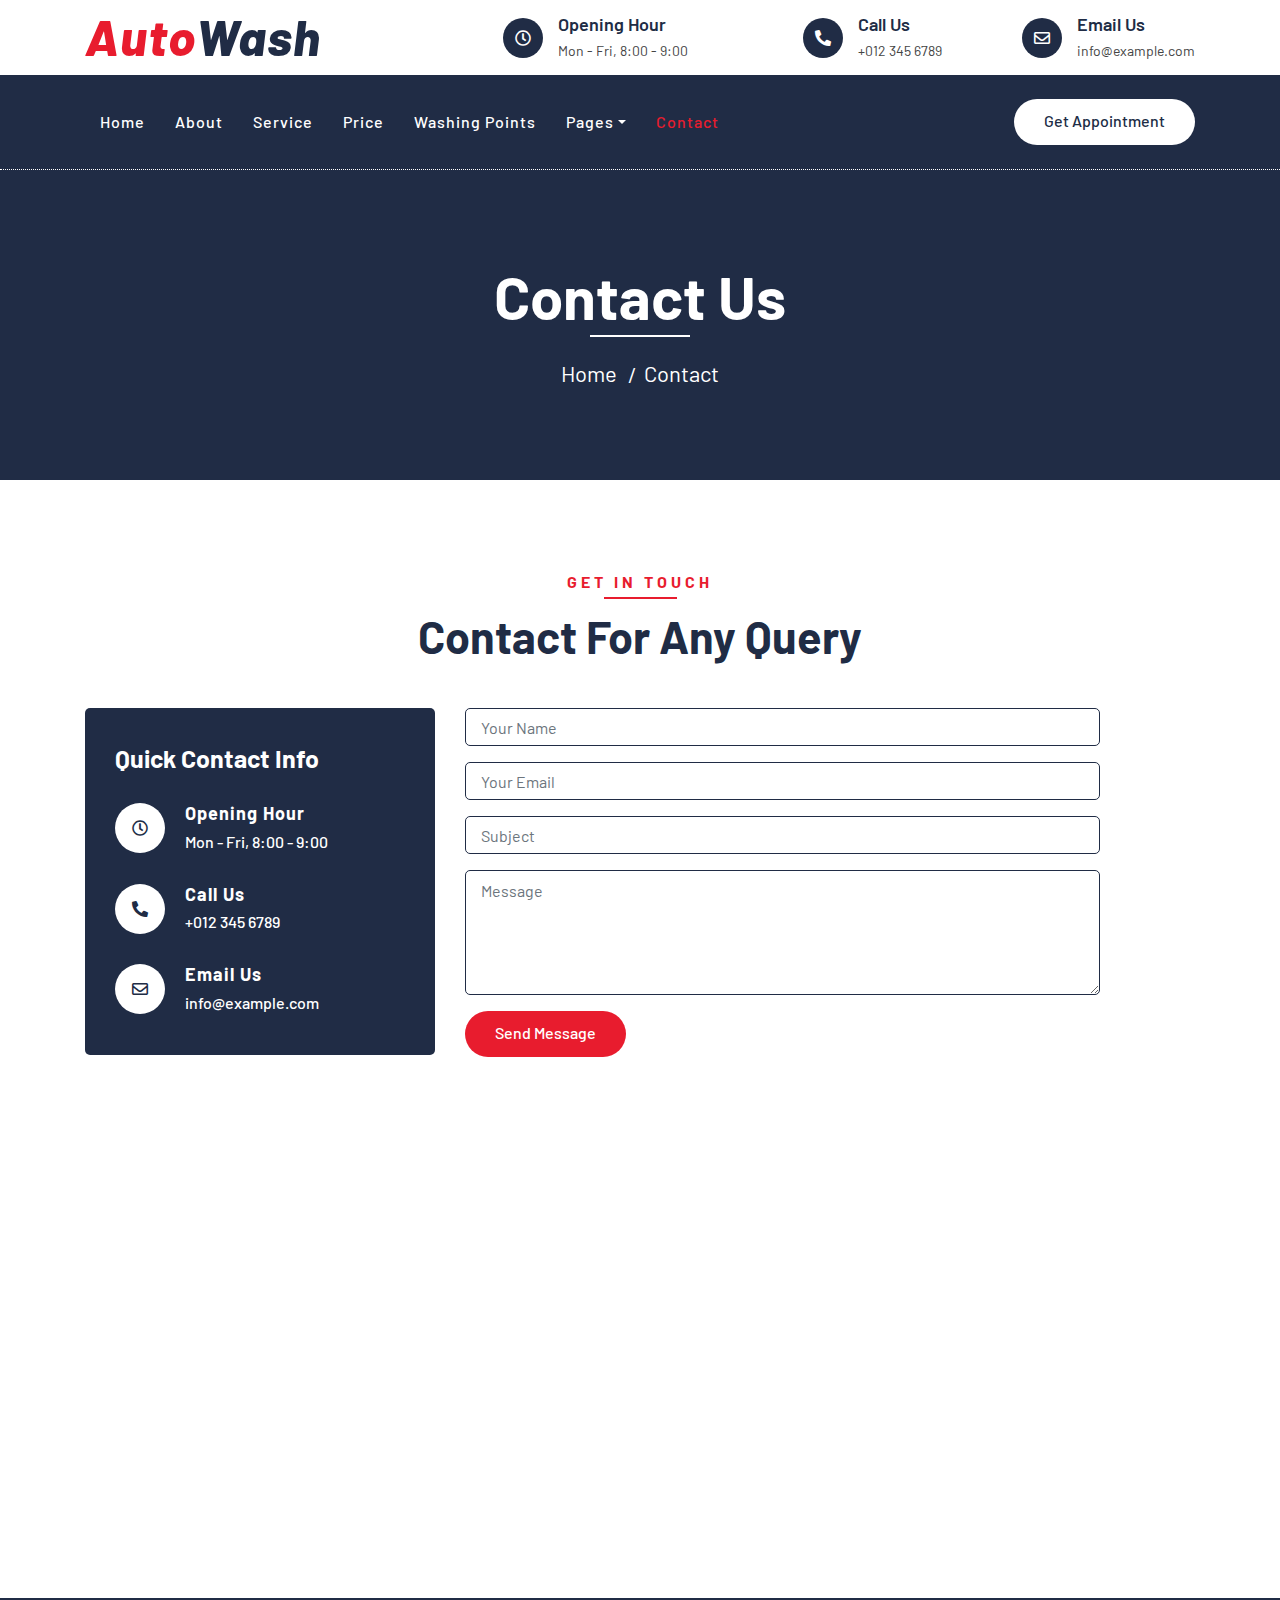
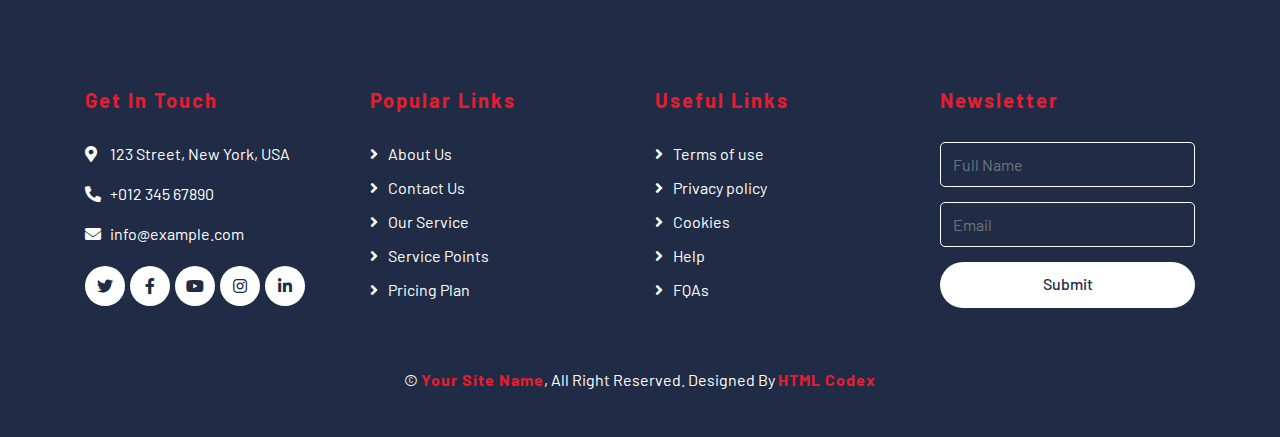
<file: contact.html>
<!DOCTYPE html>
<html lang="en">
    <head>
        <meta charset="utf-8">
        <title>AutoWash - Car Wash Website Template</title>
        <meta content="width=device-width, initial-scale=1.0" name="viewport">
        <meta content="Free Website Template" name="keywords">
        <meta content="Free Website Template" name="description">

        <!-- Favicon -->
        <link href="img/favicon.ico" rel="icon">

        <!-- Google Font -->
        <link href="https://fonts.googleapis.com/css2?family=Barlow:wght@400;500;600;700;800;900&display=swap" rel="stylesheet"> 
        
        <!-- CSS Libraries -->
        <link href="https://stackpath.bootstrapcdn.com/bootstrap/4.4.1/css/bootstrap.min.css" rel="stylesheet">
        <link href="https://cdnjs.cloudflare.com/ajax/libs/font-awesome/5.10.0/css/all.min.css" rel="stylesheet">
        <link href="lib/flaticon/font/flaticon.css" rel="stylesheet">
        <link href="lib/animate/animate.min.css" rel="stylesheet">
        <link href="lib/owlcarousel/assets/owl.carousel.min.css" rel="stylesheet">

        <!-- Template Stylesheet -->
        <link href="css/style.css" rel="stylesheet">
    </head>

    <body>
        <!-- Top Bar Start -->
        <div class="top-bar">
            <div class="container">
                <div class="row align-items-center">
                    <div class="col-lg-4 col-md-12">
                        <div class="logo">
                            <a href="index.html">
                                <h1>Auto<span>Wash</span></h1>
                                <!-- <img src="img/logo.jpg" alt="Logo"> -->
                            </a>
                        </div>
                    </div>
                    <div class="col-lg-8 col-md-7 d-none d-lg-block">
                        <div class="row">
                            <div class="col-4">
                                <div class="top-bar-item">
                                    <div class="top-bar-icon">
                                        <i class="far fa-clock"></i>
                                    </div>
                                    <div class="top-bar-text">
                                        <h3>Opening Hour</h3>
                                        <p>Mon - Fri, 8:00 - 9:00</p>
                                    </div>
                                </div>
                            </div>
                            <div class="col-4">
                                <div class="top-bar-item">
                                    <div class="top-bar-icon">
                                        <i class="fa fa-phone-alt"></i>
                                    </div>
                                    <div class="top-bar-text">
                                        <h3>Call Us</h3>
                                        <p>+012 345 6789</p>
                                    </div>
                                </div>
                            </div>
                            <div class="col-4">
                                <div class="top-bar-item">
                                    <div class="top-bar-icon">
                                        <i class="far fa-envelope"></i>
                                    </div>
                                    <div class="top-bar-text">
                                        <h3>Email Us</h3>
                                        <p>info@example.com</p>
                                    </div>
                                </div>
                            </div>
                        </div>
                    </div>
                </div>
            </div>
        </div>
        <!-- Top Bar End -->

        <!-- Nav Bar Start -->
        <div class="nav-bar">
            <div class="container">
                <nav class="navbar navbar-expand-lg bg-dark navbar-dark">
                    <a href="#" class="navbar-brand">MENU</a>
                    <button type="button" class="navbar-toggler" data-toggle="collapse" data-target="#navbarCollapse">
                        <span class="navbar-toggler-icon"></span>
                    </button>

                    <div class="collapse navbar-collapse justify-content-between" id="navbarCollapse">
                        <div class="navbar-nav mr-auto">
                            <a href="index.html" class="nav-item nav-link">Home</a>
                            <a href="about.html" class="nav-item nav-link">About</a>
                            <a href="service.html" class="nav-item nav-link">Service</a>
                            <a href="price.html" class="nav-item nav-link">Price</a>
                            <a href="location.html" class="nav-item nav-link">Washing Points</a>
                            <div class="nav-item dropdown">
                                <a href="#" class="nav-link dropdown-toggle" data-toggle="dropdown">Pages</a>
                                <div class="dropdown-menu">
                                    <a href="blog.html" class="dropdown-item">Blog Grid</a>
                                    <a href="single.html" class="dropdown-item">Detail Page</a>
                                    <a href="team.html" class="dropdown-item">Team Member</a>
                                    <a href="booking.html" class="dropdown-item">Schedule Booking</a>
                                </div>
                            </div>
                            <a href="contact.html" class="nav-item nav-link active">Contact</a>
                        </div>
                        <div class="ml-auto">
                            <a class="btn btn-custom" href="#">Get Appointment</a>
                        </div>
                    </div>
                </nav>
            </div>
        </div>
        <!-- Nav Bar End -->
        
        
        <!-- Page Header Start -->
        <div class="page-header">
            <div class="container">
                <div class="row">
                    <div class="col-12">
                        <h2>Contact Us</h2>
                    </div>
                    <div class="col-12">
                        <a href="">Home</a>
                        <a href="">Contact</a>
                    </div>
                </div>
            </div>
        </div>
        <!-- Page Header End -->
        
        
        <!-- Contact Start -->
        <div class="contact">
            <div class="container">
                <div class="section-header text-center">
                    <p>Get In Touch</p>
                    <h2>Contact for any query</h2>
                </div>
                <div class="row">
                    <div class="col-md-4">
                        <div class="contact-info">
                            <h2>Quick Contact Info</h2>
                            <div class="contact-info-item">
                                <div class="contact-info-icon">
                                    <i class="far fa-clock"></i>
                                </div>
                                <div class="contact-info-text">
                                    <h3>Opening Hour</h3>
                                    <p>Mon - Fri, 8:00 - 9:00</p>
                                </div>
                            </div>
                            <div class="contact-info-item">
                                <div class="contact-info-icon">
                                    <i class="fa fa-phone-alt"></i>
                                </div>
                                <div class="contact-info-text">
                                    <h3>Call Us</h3>
                                    <p>+012 345 6789</p>
                                </div>
                            </div>
                            <div class="contact-info-item">
                                <div class="contact-info-icon">
                                    <i class="far fa-envelope"></i>
                                </div>
                                <div class="contact-info-text">
                                    <h3>Email Us</h3>
                                    <p>info@example.com</p>
                                </div>
                            </div>
                        </div>
                    </div>
                    <div class="col-md-7">
                        <div class="contact-form">
                            <div id="success"></div>
                            <form name="sentMessage" id="contactForm" novalidate="novalidate">
                                <div class="control-group">
                                    <input type="text" class="form-control" id="name" placeholder="Your Name" required="required" data-validation-required-message="Please enter your name" />
                                    <p class="help-block text-danger"></p>
                                </div>
                                <div class="control-group">
                                    <input type="email" class="form-control" id="email" placeholder="Your Email" required="required" data-validation-required-message="Please enter your email" />
                                    <p class="help-block text-danger"></p>
                                </div>
                                <div class="control-group">
                                    <input type="text" class="form-control" id="subject" placeholder="Subject" required="required" data-validation-required-message="Please enter a subject" />
                                    <p class="help-block text-danger"></p>
                                </div>
                                <div class="control-group">
                                    <textarea class="form-control" id="message" placeholder="Message" required="required" data-validation-required-message="Please enter your message"></textarea>
                                    <p class="help-block text-danger"></p>
                                </div>
                                <div>
                                    <button class="btn btn-custom" type="submit" id="sendMessageButton">Send Message</button>
                                </div>
                            </form>
                        </div>
                    </div>
                    <div class="col-md-12">
                        <iframe src="https://www.google.com/maps/embed?pb=!1m18!1m12!1m3!1d3001156.4288297426!2d-78.01371936852176!3d42.72876761954724!2m3!1f0!2f0!3f0!3m2!1i1024!2i768!4f13.1!3m3!1m2!1s0x4ccc4bf0f123a5a9%3A0xddcfc6c1de189567!2sNew%20York%2C%20USA!5e0!3m2!1sen!2sbd!4v1600663868074!5m2!1sen!2sbd" frameborder="0" style="border:0;" allowfullscreen="" aria-hidden="false" tabindex="0"></iframe>
                    </div>
                </div>
            </div>
        </div>
        <!-- Contact End -->


        <!-- Footer Start -->
        <div class="footer">
            <div class="container">
                <div class="row">
                    <div class="col-lg-3 col-md-6">
                        <div class="footer-contact">
                            <h2>Get In Touch</h2>
                            <p><i class="fa fa-map-marker-alt"></i>123 Street, New York, USA</p>
                            <p><i class="fa fa-phone-alt"></i>+012 345 67890</p>
                            <p><i class="fa fa-envelope"></i>info@example.com</p>
                            <div class="footer-social">
                                <a class="btn" href=""><i class="fab fa-twitter"></i></a>
                                <a class="btn" href=""><i class="fab fa-facebook-f"></i></a>
                                <a class="btn" href=""><i class="fab fa-youtube"></i></a>
                                <a class="btn" href=""><i class="fab fa-instagram"></i></a>
                                <a class="btn" href=""><i class="fab fa-linkedin-in"></i></a>
                            </div>
                        </div>
                    </div>
                    <div class="col-lg-3 col-md-6">
                        <div class="footer-link">
                            <h2>Popular Links</h2>
                            <a href="">About Us</a>
                            <a href="">Contact Us</a>
                            <a href="">Our Service</a>
                            <a href="">Service Points</a>
                            <a href="">Pricing Plan</a>
                        </div>
                    </div>
                    <div class="col-lg-3 col-md-6">
                        <div class="footer-link">
                            <h2>Useful Links</h2>
                            <a href="">Terms of use</a>
                            <a href="">Privacy policy</a>
                            <a href="">Cookies</a>
                            <a href="">Help</a>
                            <a href="">FQAs</a>
                        </div>
                    </div>
                    <div class="col-lg-3 col-md-6">
                        <div class="footer-newsletter">
                            <h2>Newsletter</h2>
                            <form>
                                <input class="form-control" placeholder="Full Name">
                                <input class="form-control" placeholder="Email">
                                <button class="btn btn-custom">Submit</button>
                            </form>
                        </div>
                    </div>
                </div>
            </div>
            <div class="container copyright">
                <p>&copy; <a href="#">Your Site Name</a>, All Right Reserved. Designed By <a href="https://htmlcodex.com">HTML Codex</a></p>
            </div>
        </div>
        <!-- Footer End -->
        
        <!-- Back to top button -->
        <a href="#" class="back-to-top"><i class="fa fa-chevron-up"></i></a>
        
        <!-- Pre Loader -->
        <div id="loader" class="show">
            <div class="loader"></div>
        </div>

        <!-- JavaScript Libraries -->
        <script src="https://code.jquery.com/jquery-3.4.1.min.js"></script>
        <script src="https://stackpath.bootstrapcdn.com/bootstrap/4.4.1/js/bootstrap.bundle.min.js"></script>
        <script src="lib/easing/easing.min.js"></script>
        <script src="lib/owlcarousel/owl.carousel.min.js"></script>
        <script src="lib/waypoints/waypoints.min.js"></script>
        <script src="lib/counterup/counterup.min.js"></script>
        
        <!-- Contact Javascript File -->
        <script src="mail/jqBootstrapValidation.min.js"></script>
        <script src="mail/contact.js"></script>

        <!-- Template Javascript -->
        <script src="js/main.js"></script>
    </body>
</html>
</file>
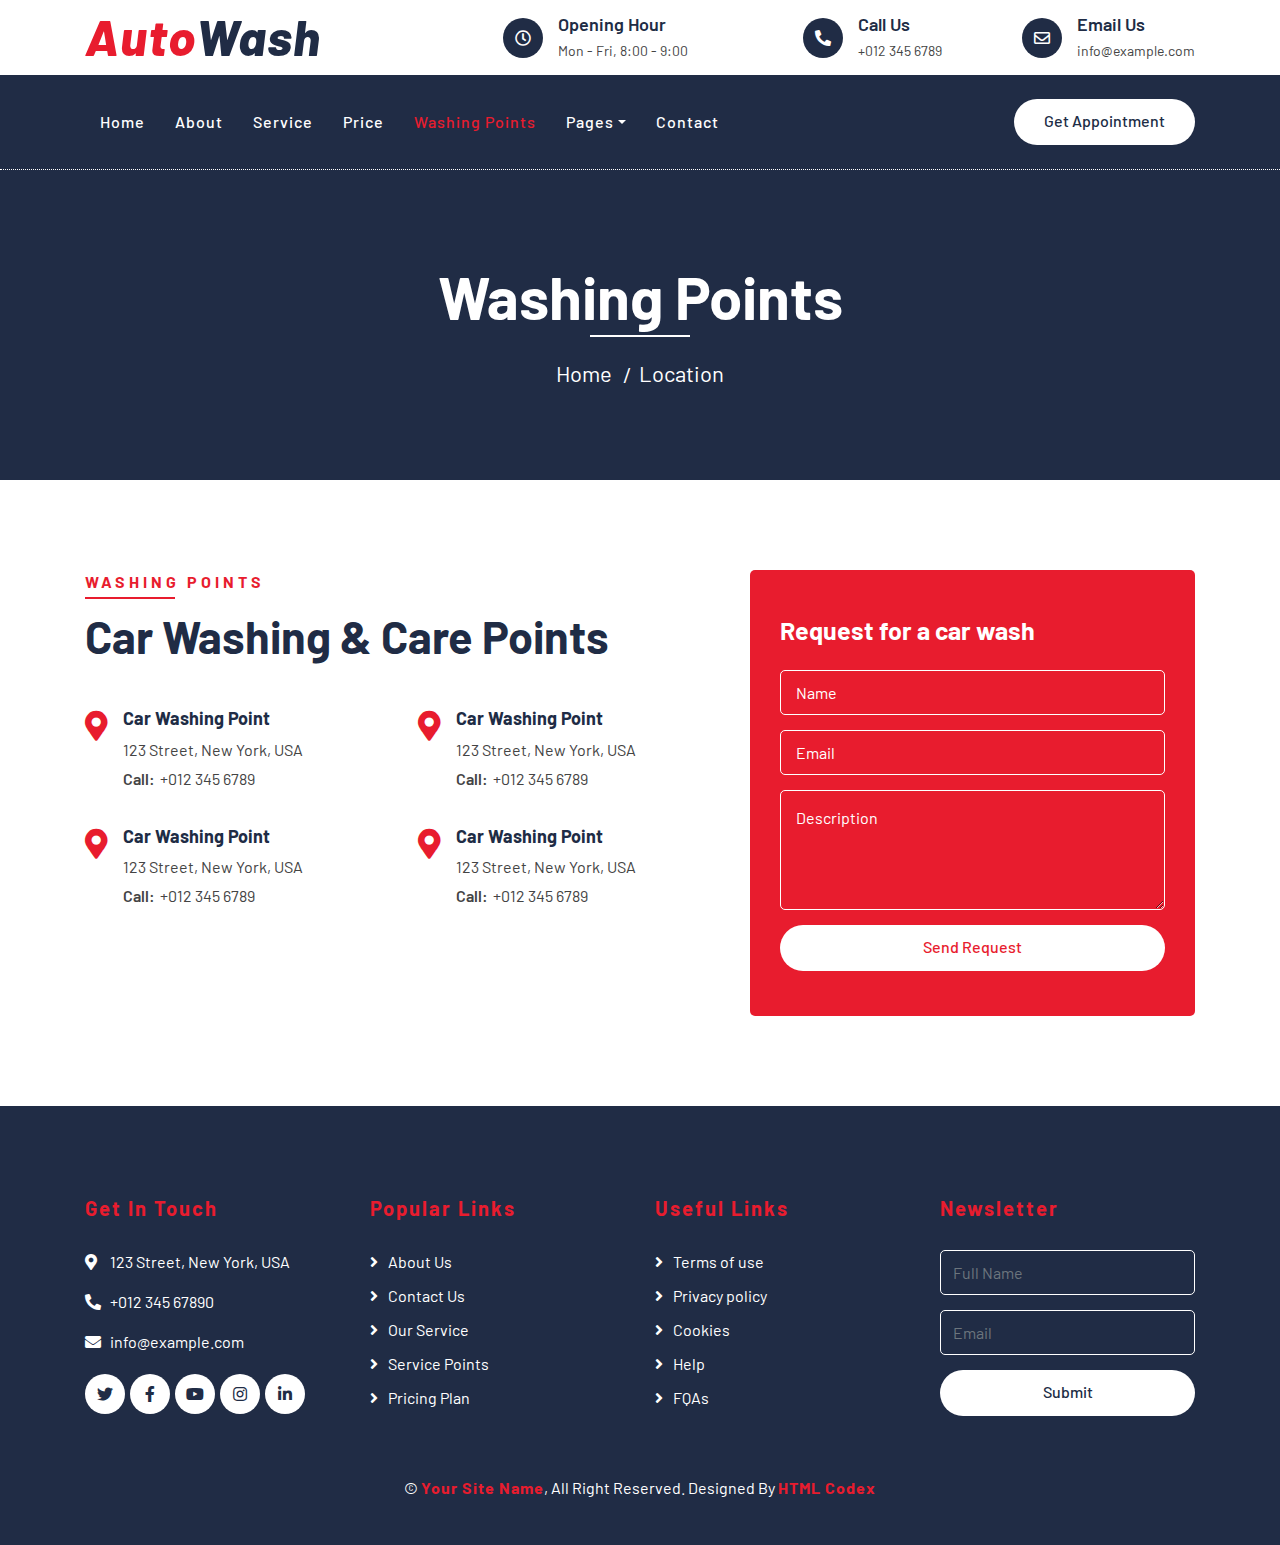
<file: location.html>
<!DOCTYPE html>
<html lang="en">
    <head>
        <meta charset="utf-8">
        <title>AutoWash - Car Wash Website Template</title>
        <meta content="width=device-width, initial-scale=1.0" name="viewport">
        <meta content="Free Website Template" name="keywords">
        <meta content="Free Website Template" name="description">

        <!-- Favicon -->
        <link href="img/favicon.ico" rel="icon">

        <!-- Google Font -->
        <link href="https://fonts.googleapis.com/css2?family=Barlow:wght@400;500;600;700;800;900&display=swap" rel="stylesheet"> 
        
        <!-- CSS Libraries -->
        <link href="https://stackpath.bootstrapcdn.com/bootstrap/4.4.1/css/bootstrap.min.css" rel="stylesheet">
        <link href="https://cdnjs.cloudflare.com/ajax/libs/font-awesome/5.10.0/css/all.min.css" rel="stylesheet">
        <link href="lib/flaticon/font/flaticon.css" rel="stylesheet">
        <link href="lib/animate/animate.min.css" rel="stylesheet">
        <link href="lib/owlcarousel/assets/owl.carousel.min.css" rel="stylesheet">

        <!-- Template Stylesheet -->
        <link href="css/style.css" rel="stylesheet">
    </head>

    <body>
        <!-- Top Bar Start -->
        <div class="top-bar">
            <div class="container">
                <div class="row align-items-center">
                    <div class="col-lg-4 col-md-12">
                        <div class="logo">
                            <a href="index.html">
                                <h1>Auto<span>Wash</span></h1>
                                <!-- <img src="img/logo.jpg" alt="Logo"> -->
                            </a>
                        </div>
                    </div>
                    <div class="col-lg-8 col-md-7 d-none d-lg-block">
                        <div class="row">
                            <div class="col-4">
                                <div class="top-bar-item">
                                    <div class="top-bar-icon">
                                        <i class="far fa-clock"></i>
                                    </div>
                                    <div class="top-bar-text">
                                        <h3>Opening Hour</h3>
                                        <p>Mon - Fri, 8:00 - 9:00</p>
                                    </div>
                                </div>
                            </div>
                            <div class="col-4">
                                <div class="top-bar-item">
                                    <div class="top-bar-icon">
                                        <i class="fa fa-phone-alt"></i>
                                    </div>
                                    <div class="top-bar-text">
                                        <h3>Call Us</h3>
                                        <p>+012 345 6789</p>
                                    </div>
                                </div>
                            </div>
                            <div class="col-4">
                                <div class="top-bar-item">
                                    <div class="top-bar-icon">
                                        <i class="far fa-envelope"></i>
                                    </div>
                                    <div class="top-bar-text">
                                        <h3>Email Us</h3>
                                        <p>info@example.com</p>
                                    </div>
                                </div>
                            </div>
                        </div>
                    </div>
                </div>
            </div>
        </div>
        <!-- Top Bar End -->

        <!-- Nav Bar Start -->
        <div class="nav-bar">
            <div class="container">
                <nav class="navbar navbar-expand-lg bg-dark navbar-dark">
                    <a href="#" class="navbar-brand">MENU</a>
                    <button type="button" class="navbar-toggler" data-toggle="collapse" data-target="#navbarCollapse">
                        <span class="navbar-toggler-icon"></span>
                    </button>

                    <div class="collapse navbar-collapse justify-content-between" id="navbarCollapse">
                        <div class="navbar-nav mr-auto">
                            <a href="index.html" class="nav-item nav-link">Home</a>
                            <a href="about.html" class="nav-item nav-link">About</a>
                            <a href="service.html" class="nav-item nav-link">Service</a>
                            <a href="price.html" class="nav-item nav-link">Price</a>
                            <a href="location.html" class="nav-item nav-link active">Washing Points</a>
                            <div class="nav-item dropdown">
                                <a href="#" class="nav-link dropdown-toggle" data-toggle="dropdown">Pages</a>
                                <div class="dropdown-menu">
                                    <a href="blog.html" class="dropdown-item">Blog Grid</a>
                                    <a href="single.html" class="dropdown-item">Detail Page</a>
                                    <a href="team.html" class="dropdown-item">Team Member</a>
                                    <a href="booking.html" class="dropdown-item">Schedule Booking</a>
                                </div>
                            </div>
                            <a href="contact.html" class="nav-item nav-link">Contact</a>
                        </div>
                        <div class="ml-auto">
                            <a class="btn btn-custom" href="#">Get Appointment</a>
                        </div>
                    </div>
                </nav>
            </div>
        </div>
        <!-- Nav Bar End -->
        
        
        <!-- Page Header Start -->
        <div class="page-header">
            <div class="container">
                <div class="row">
                    <div class="col-12">
                        <h2>Washing Points</h2>
                    </div>
                    <div class="col-12">
                        <a href="">Home</a>
                        <a href="">Location</a>
                    </div>
                </div>
            </div>
        </div>
        <!-- Page Header End -->
        
        
        <!-- Location Start -->
        <div class="location">
            <div class="container">
                <div class="row">
                    <div class="col-lg-7">
                        <div class="section-header text-left">
                            <p>Washing Points</p>
                            <h2>Car Washing & Care Points</h2>
                        </div>
                        <div class="row">
                            <div class="col-md-6">
                                <div class="location-item">
                                    <i class="fa fa-map-marker-alt"></i>
                                    <div class="location-text">
                                        <h3>Car Washing Point</h3>
                                        <p>123 Street, New York, USA</p>
                                        <p><strong>Call:</strong>+012 345 6789</p>
                                    </div>
                                </div>
                            </div>
                            <div class="col-md-6">
                                <div class="location-item">
                                    <i class="fa fa-map-marker-alt"></i>
                                    <div class="location-text">
                                        <h3>Car Washing Point</h3>
                                        <p>123 Street, New York, USA</p>
                                        <p><strong>Call:</strong>+012 345 6789</p>
                                    </div>
                                </div>
                            </div>
                            <div class="col-md-6">
                                <div class="location-item">
                                    <i class="fa fa-map-marker-alt"></i>
                                    <div class="location-text">
                                        <h3>Car Washing Point</h3>
                                        <p>123 Street, New York, USA</p>
                                        <p><strong>Call:</strong>+012 345 6789</p>
                                    </div>
                                </div>
                            </div>
                            <div class="col-md-6">
                                <div class="location-item">
                                    <i class="fa fa-map-marker-alt"></i>
                                    <div class="location-text">
                                        <h3>Car Washing Point</h3>
                                        <p>123 Street, New York, USA</p>
                                        <p><strong>Call:</strong>+012 345 6789</p>
                                    </div>
                                </div>
                            </div>
                        </div>
                    </div>
                    <div class="col-lg-5">
                        <div class="location-form">
                            <h3>Request for a car wash</h3>
                            <form>
                                <div class="control-group">
                                    <input type="text" class="form-control" placeholder="Name" required="required" />
                                </div>
                                <div class="control-group">
                                    <input type="email" class="form-control" placeholder="Email" required="required" />
                                </div>
                                <div class="control-group">
                                    <textarea class="form-control" placeholder="Description" required="required"></textarea>
                                </div>
                                <div>
                                    <button class="btn btn-custom" type="submit">Send Request</button>
                                </div>
                            </form>
                        </div>
                    </div>
                </div>
            </div>
        </div>
        <!-- Location End -->
        
        
        <!-- Footer Start -->
        <div class="footer">
            <div class="container">
                <div class="row">
                    <div class="col-lg-3 col-md-6">
                        <div class="footer-contact">
                            <h2>Get In Touch</h2>
                            <p><i class="fa fa-map-marker-alt"></i>123 Street, New York, USA</p>
                            <p><i class="fa fa-phone-alt"></i>+012 345 67890</p>
                            <p><i class="fa fa-envelope"></i>info@example.com</p>
                            <div class="footer-social">
                                <a class="btn" href=""><i class="fab fa-twitter"></i></a>
                                <a class="btn" href=""><i class="fab fa-facebook-f"></i></a>
                                <a class="btn" href=""><i class="fab fa-youtube"></i></a>
                                <a class="btn" href=""><i class="fab fa-instagram"></i></a>
                                <a class="btn" href=""><i class="fab fa-linkedin-in"></i></a>
                            </div>
                        </div>
                    </div>
                    <div class="col-lg-3 col-md-6">
                        <div class="footer-link">
                            <h2>Popular Links</h2>
                            <a href="">About Us</a>
                            <a href="">Contact Us</a>
                            <a href="">Our Service</a>
                            <a href="">Service Points</a>
                            <a href="">Pricing Plan</a>
                        </div>
                    </div>
                    <div class="col-lg-3 col-md-6">
                        <div class="footer-link">
                            <h2>Useful Links</h2>
                            <a href="">Terms of use</a>
                            <a href="">Privacy policy</a>
                            <a href="">Cookies</a>
                            <a href="">Help</a>
                            <a href="">FQAs</a>
                        </div>
                    </div>
                    <div class="col-lg-3 col-md-6">
                        <div class="footer-newsletter">
                            <h2>Newsletter</h2>
                            <form>
                                <input class="form-control" placeholder="Full Name">
                                <input class="form-control" placeholder="Email">
                                <button class="btn btn-custom">Submit</button>
                            </form>
                        </div>
                    </div>
                </div>
            </div>
            <div class="container copyright">
                <p>&copy; <a href="#">Your Site Name</a>, All Right Reserved. Designed By <a href="https://htmlcodex.com">HTML Codex</a></p>
            </div>
        </div>
        <!-- Footer End -->
        
        <!-- Back to top button -->
        <a href="#" class="back-to-top"><i class="fa fa-chevron-up"></i></a>
        
        <!-- Pre Loader -->
        <div id="loader" class="show">
            <div class="loader"></div>
        </div>

        <!-- JavaScript Libraries -->
        <script src="https://code.jquery.com/jquery-3.4.1.min.js"></script>
        <script src="https://stackpath.bootstrapcdn.com/bootstrap/4.4.1/js/bootstrap.bundle.min.js"></script>
        <script src="lib/easing/easing.min.js"></script>
        <script src="lib/owlcarousel/owl.carousel.min.js"></script>
        <script src="lib/waypoints/waypoints.min.js"></script>
        <script src="lib/counterup/counterup.min.js"></script>
        
        <!-- Contact Javascript File -->
        <script src="mail/jqBootstrapValidation.min.js"></script>
        <script src="mail/contact.js"></script>

        <!-- Template Javascript -->
        <script src="js/main.js"></script>
    </body>
</html>
</file>
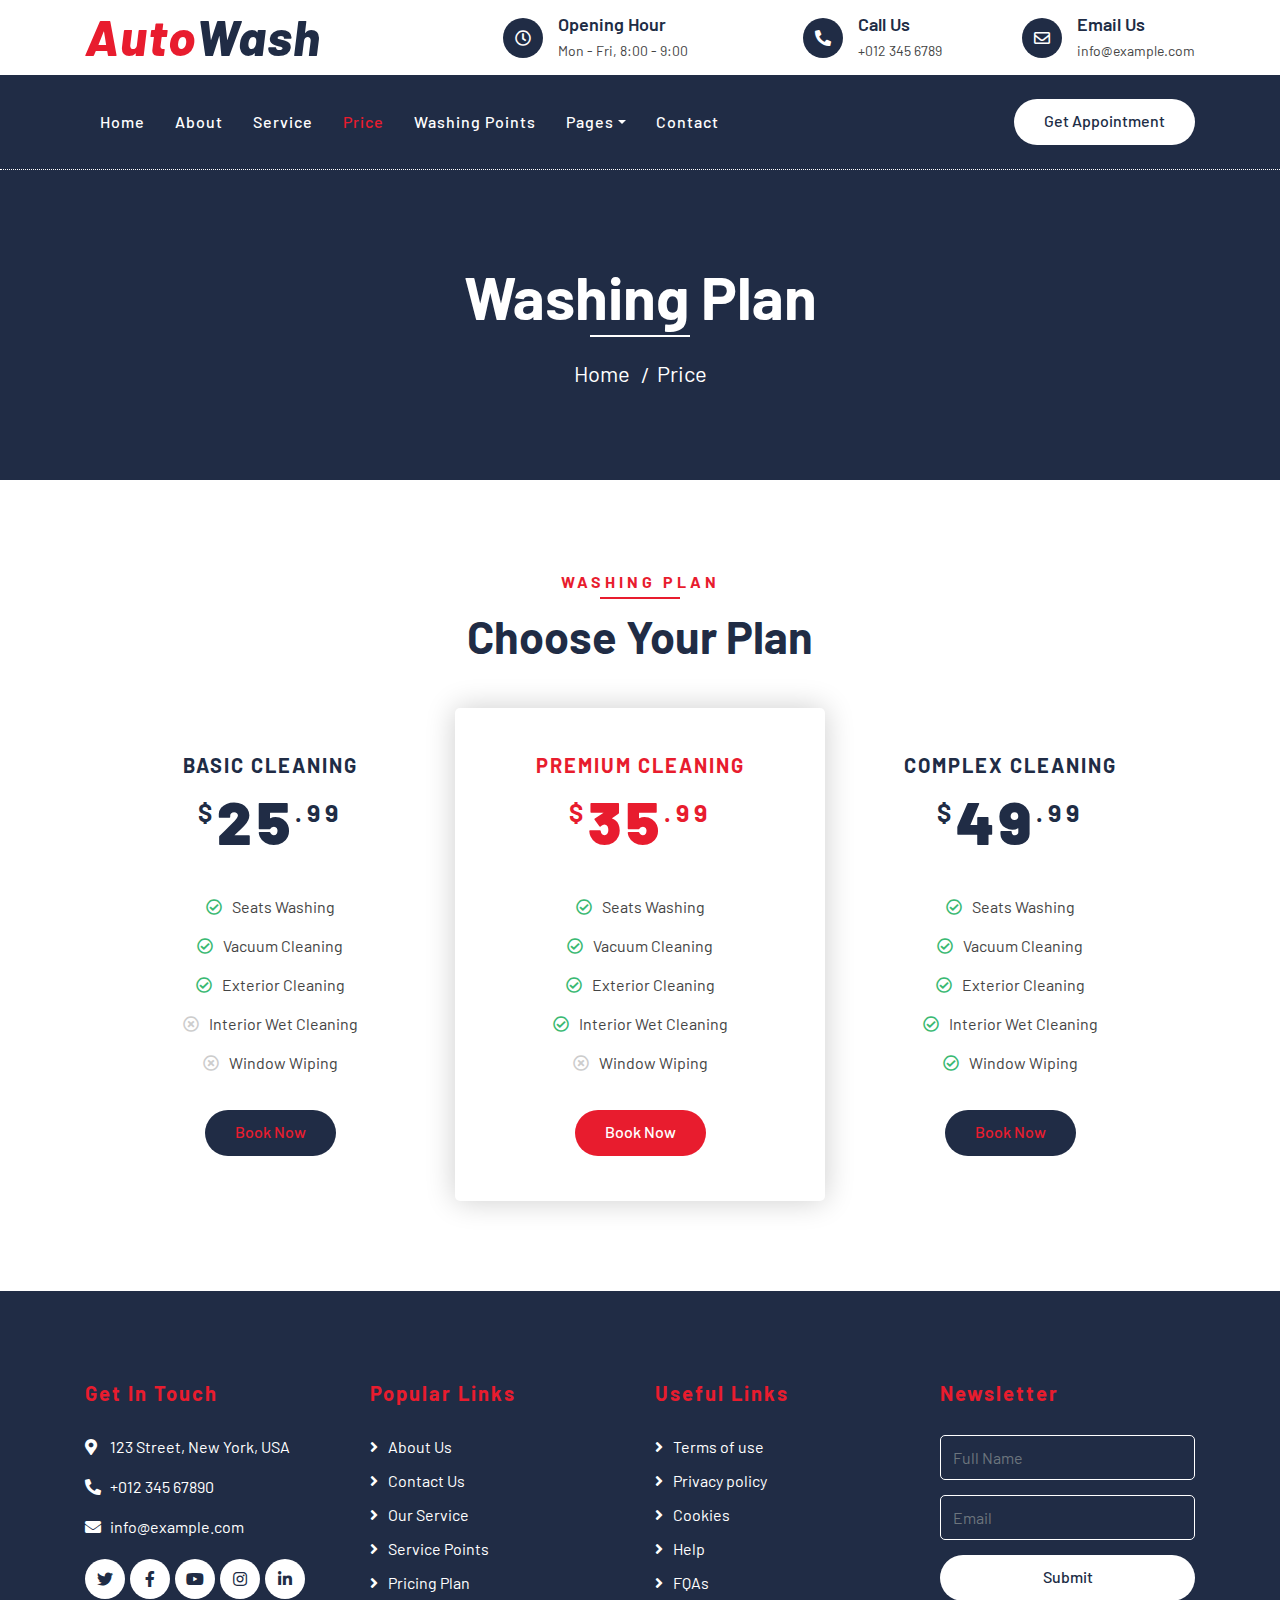
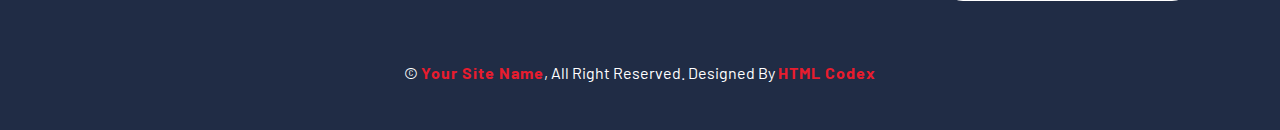
<file: price.html>
<!DOCTYPE html>
<html lang="en">
    <head>
        <meta charset="utf-8">
        <title>AutoWash - Car Wash Website Template</title>
        <meta content="width=device-width, initial-scale=1.0" name="viewport">
        <meta content="Free Website Template" name="keywords">
        <meta content="Free Website Template" name="description">

        <!-- Favicon -->
        <link href="img/favicon.ico" rel="icon">

        <!-- Google Font -->
        <link href="https://fonts.googleapis.com/css2?family=Barlow:wght@400;500;600;700;800;900&display=swap" rel="stylesheet"> 
        
        <!-- CSS Libraries -->
        <link href="https://stackpath.bootstrapcdn.com/bootstrap/4.4.1/css/bootstrap.min.css" rel="stylesheet">
        <link href="https://cdnjs.cloudflare.com/ajax/libs/font-awesome/5.10.0/css/all.min.css" rel="stylesheet">
        <link href="lib/flaticon/font/flaticon.css" rel="stylesheet">
        <link href="lib/animate/animate.min.css" rel="stylesheet">
        <link href="lib/owlcarousel/assets/owl.carousel.min.css" rel="stylesheet">

        <!-- Template Stylesheet -->
        <link href="css/style.css" rel="stylesheet">
    </head>

    <body>
        <!-- Top Bar Start -->
        <div class="top-bar">
            <div class="container">
                <div class="row align-items-center">
                    <div class="col-lg-4 col-md-12">
                        <div class="logo">
                            <a href="index.html">
                                <h1>Auto<span>Wash</span></h1>
                                <!-- <img src="img/logo.jpg" alt="Logo"> -->
                            </a>
                        </div>
                    </div>
                    <div class="col-lg-8 col-md-7 d-none d-lg-block">
                        <div class="row">
                            <div class="col-4">
                                <div class="top-bar-item">
                                    <div class="top-bar-icon">
                                        <i class="far fa-clock"></i>
                                    </div>
                                    <div class="top-bar-text">
                                        <h3>Opening Hour</h3>
                                        <p>Mon - Fri, 8:00 - 9:00</p>
                                    </div>
                                </div>
                            </div>
                            <div class="col-4">
                                <div class="top-bar-item">
                                    <div class="top-bar-icon">
                                        <i class="fa fa-phone-alt"></i>
                                    </div>
                                    <div class="top-bar-text">
                                        <h3>Call Us</h3>
                                        <p>+012 345 6789</p>
                                    </div>
                                </div>
                            </div>
                            <div class="col-4">
                                <div class="top-bar-item">
                                    <div class="top-bar-icon">
                                        <i class="far fa-envelope"></i>
                                    </div>
                                    <div class="top-bar-text">
                                        <h3>Email Us</h3>
                                        <p>info@example.com</p>
                                    </div>
                                </div>
                            </div>
                        </div>
                    </div>
                </div>
            </div>
        </div>
        <!-- Top Bar End -->

        <!-- Nav Bar Start -->
        <div class="nav-bar">
            <div class="container">
                <nav class="navbar navbar-expand-lg bg-dark navbar-dark">
                    <a href="#" class="navbar-brand">MENU</a>
                    <button type="button" class="navbar-toggler" data-toggle="collapse" data-target="#navbarCollapse">
                        <span class="navbar-toggler-icon"></span>
                    </button>

                    <div class="collapse navbar-collapse justify-content-between" id="navbarCollapse">
                        <div class="navbar-nav mr-auto">
                            <a href="index.html" class="nav-item nav-link">Home</a>
                            <a href="about.html" class="nav-item nav-link">About</a>
                            <a href="service.html" class="nav-item nav-link">Service</a>
                            <a href="price.html" class="nav-item nav-link active">Price</a>
                            <a href="location.html" class="nav-item nav-link">Washing Points</a>
                            <div class="nav-item dropdown">
                                <a href="#" class="nav-link dropdown-toggle" data-toggle="dropdown">Pages</a>
                                <div class="dropdown-menu">
                                    <a href="blog.html" class="dropdown-item">Blog Grid</a>
                                    <a href="single.html" class="dropdown-item">Detail Page</a>
                                    <a href="team.html" class="dropdown-item">Team Member</a>
                                    <a href="booking.html" class="dropdown-item">Schedule Booking</a>
                                </div>
                            </div>
                            <a href="contact.html" class="nav-item nav-link">Contact</a>
                        </div>
                        <div class="ml-auto">
                            <a class="btn btn-custom" href="#">Get Appointment</a>
                        </div>
                    </div>
                </nav>
            </div>
        </div>
        <!-- Nav Bar End -->
        
        
        <!-- Page Header Start -->
        <div class="page-header">
            <div class="container">
                <div class="row">
                    <div class="col-12">
                        <h2>Washing Plan</h2>
                    </div>
                    <div class="col-12">
                        <a href="">Home</a>
                        <a href="">Price</a>
                    </div>
                </div>
            </div>
        </div>
        <!-- Page Header End -->
        
        
        <!-- Price Start -->
        <div class="price">
            <div class="container">
                <div class="section-header text-center">
                    <p>Washing Plan</p>
                    <h2>Choose Your Plan</h2>
                </div>
                <div class="row">
                    <div class="col-md-4">
                        <div class="price-item">
                            <div class="price-header">
                                <h3>Basic Cleaning</h3>
                                <h2><span>$</span><strong>25</strong><span>.99</span></h2>
                            </div>
                            <div class="price-body">
                                <ul>
                                    <li><i class="far fa-check-circle"></i>Seats Washing</li>
                                    <li><i class="far fa-check-circle"></i>Vacuum Cleaning</li>
                                    <li><i class="far fa-check-circle"></i>Exterior Cleaning</li>
                                    <li><i class="far fa-times-circle"></i>Interior Wet Cleaning</li>
                                    <li><i class="far fa-times-circle"></i>Window Wiping</li>
                                </ul>
                            </div>
                            <div class="price-footer">
                                <a class="btn btn-custom" href="">Book Now</a>
                            </div>
                        </div>
                    </div>
                    <div class="col-md-4">
                        <div class="price-item featured-item">
                            <div class="price-header">
                                <h3>Premium Cleaning</h3>
                                <h2><span>$</span><strong>35</strong><span>.99</span></h2>
                            </div>
                            <div class="price-body">
                                <ul>
                                    <li><i class="far fa-check-circle"></i>Seats Washing</li>
                                    <li><i class="far fa-check-circle"></i>Vacuum Cleaning</li>
                                    <li><i class="far fa-check-circle"></i>Exterior Cleaning</li>
                                    <li><i class="far fa-check-circle"></i>Interior Wet Cleaning</li>
                                    <li><i class="far fa-times-circle"></i>Window Wiping</li>
                                </ul>
                            </div>
                            <div class="price-footer">
                                <a class="btn btn-custom" href="">Book Now</a>
                            </div>
                        </div>
                    </div>
                    <div class="col-md-4">
                        <div class="price-item">
                            <div class="price-header">
                                <h3>Complex Cleaning</h3>
                                <h2><span>$</span><strong>49</strong><span>.99</span></h2>
                            </div>
                            <div class="price-body">
                                <ul>
                                    <li><i class="far fa-check-circle"></i>Seats Washing</li>
                                    <li><i class="far fa-check-circle"></i>Vacuum Cleaning</li>
                                    <li><i class="far fa-check-circle"></i>Exterior Cleaning</li>
                                    <li><i class="far fa-check-circle"></i>Interior Wet Cleaning</li>
                                    <li><i class="far fa-check-circle"></i>Window Wiping</li>
                                </ul>
                            </div>
                            <div class="price-footer">
                                <a class="btn btn-custom" href="">Book Now</a>
                            </div>
                        </div>
                    </div>
                </div>
            </div>
        </div>
        <!-- Price End -->
        
        
        <!-- Footer Start -->
        <div class="footer">
            <div class="container">
                <div class="row">
                    <div class="col-lg-3 col-md-6">
                        <div class="footer-contact">
                            <h2>Get In Touch</h2>
                            <p><i class="fa fa-map-marker-alt"></i>123 Street, New York, USA</p>
                            <p><i class="fa fa-phone-alt"></i>+012 345 67890</p>
                            <p><i class="fa fa-envelope"></i>info@example.com</p>
                            <div class="footer-social">
                                <a class="btn" href=""><i class="fab fa-twitter"></i></a>
                                <a class="btn" href=""><i class="fab fa-facebook-f"></i></a>
                                <a class="btn" href=""><i class="fab fa-youtube"></i></a>
                                <a class="btn" href=""><i class="fab fa-instagram"></i></a>
                                <a class="btn" href=""><i class="fab fa-linkedin-in"></i></a>
                            </div>
                        </div>
                    </div>
                    <div class="col-lg-3 col-md-6">
                        <div class="footer-link">
                            <h2>Popular Links</h2>
                            <a href="">About Us</a>
                            <a href="">Contact Us</a>
                            <a href="">Our Service</a>
                            <a href="">Service Points</a>
                            <a href="">Pricing Plan</a>
                        </div>
                    </div>
                    <div class="col-lg-3 col-md-6">
                        <div class="footer-link">
                            <h2>Useful Links</h2>
                            <a href="">Terms of use</a>
                            <a href="">Privacy policy</a>
                            <a href="">Cookies</a>
                            <a href="">Help</a>
                            <a href="">FQAs</a>
                        </div>
                    </div>
                    <div class="col-lg-3 col-md-6">
                        <div class="footer-newsletter">
                            <h2>Newsletter</h2>
                            <form>
                                <input class="form-control" placeholder="Full Name">
                                <input class="form-control" placeholder="Email">
                                <button class="btn btn-custom">Submit</button>
                            </form>
                        </div>
                    </div>
                </div>
            </div>
            <div class="container copyright">
                <p>&copy; <a href="#">Your Site Name</a>, All Right Reserved. Designed By <a href="https://htmlcodex.com">HTML Codex</a></p>
            </div>
        </div>
        <!-- Footer End -->
        
        <!-- Back to top button -->
        <a href="#" class="back-to-top"><i class="fa fa-chevron-up"></i></a>
        
        <!-- Pre Loader -->
        <div id="loader" class="show">
            <div class="loader"></div>
        </div>

        <!-- JavaScript Libraries -->
        <script src="https://code.jquery.com/jquery-3.4.1.min.js"></script>
        <script src="https://stackpath.bootstrapcdn.com/bootstrap/4.4.1/js/bootstrap.bundle.min.js"></script>
        <script src="lib/easing/easing.min.js"></script>
        <script src="lib/owlcarousel/owl.carousel.min.js"></script>
        <script src="lib/waypoints/waypoints.min.js"></script>
        <script src="lib/counterup/counterup.min.js"></script>
        
        <!-- Contact Javascript File -->
        <script src="mail/jqBootstrapValidation.min.js"></script>
        <script src="mail/contact.js"></script>

        <!-- Template Javascript -->
        <script src="js/main.js"></script>
    </body>
</html>
</file>
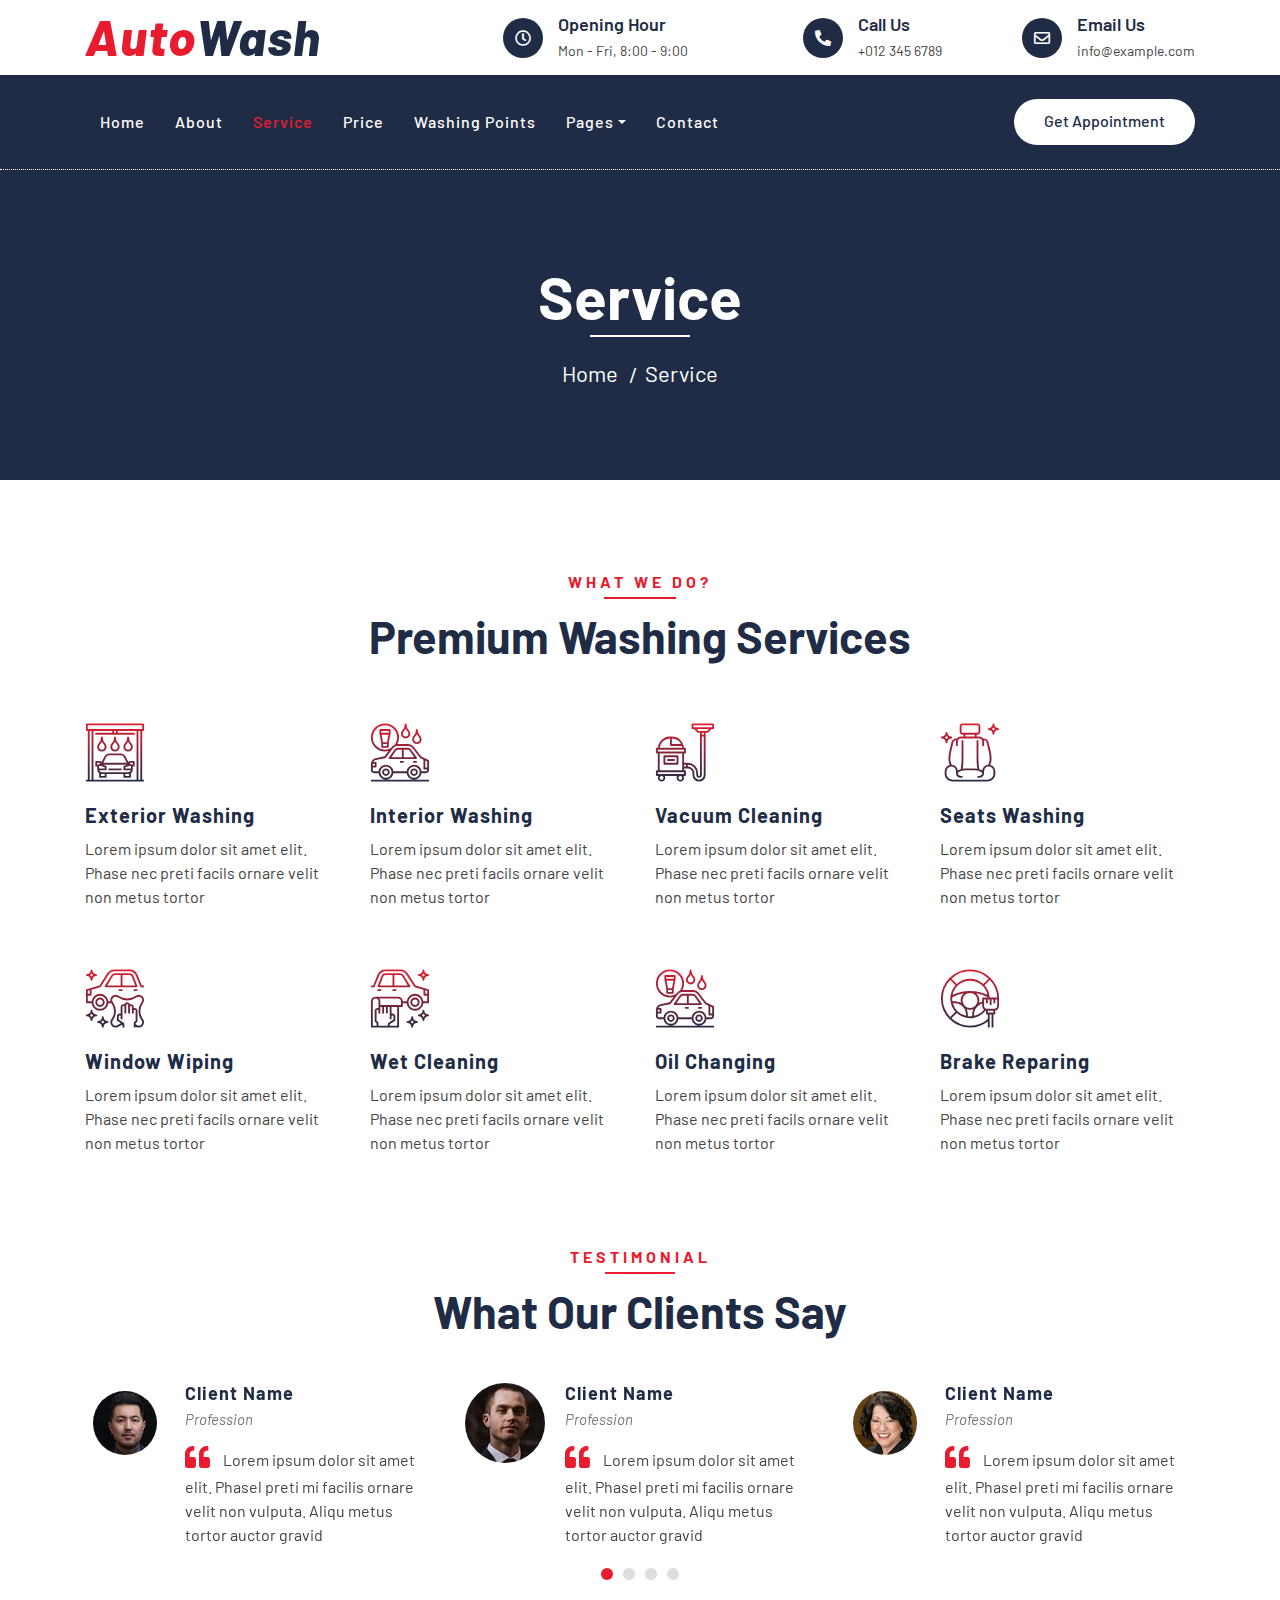
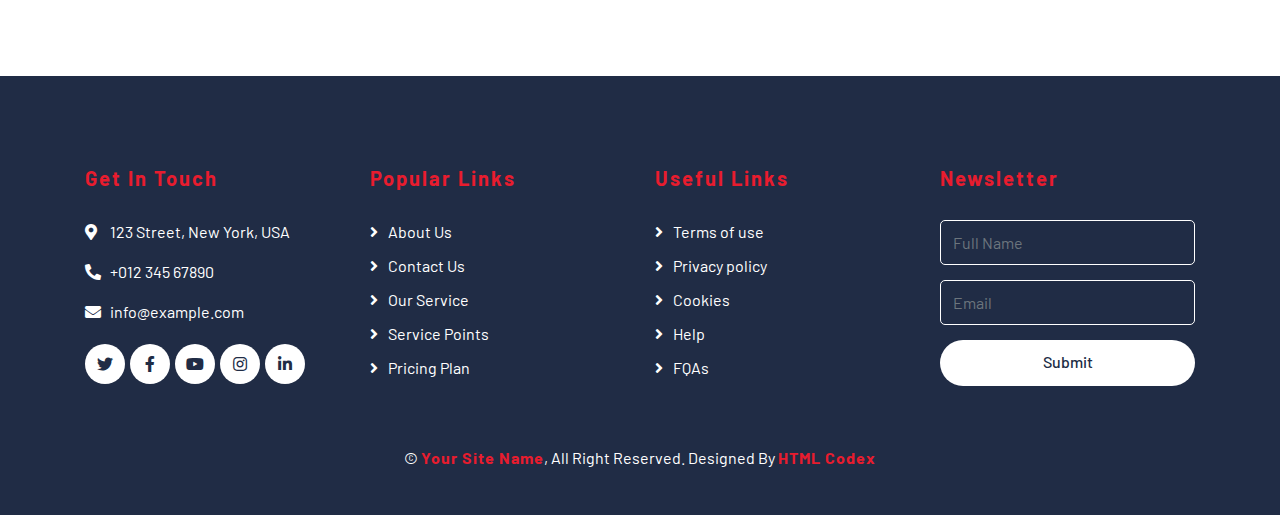
<file: service.html>
<!DOCTYPE html>
<html lang="en">
    <head>
        <meta charset="utf-8">
        <title>AutoWash - Car Wash Website Template</title>
        <meta content="width=device-width, initial-scale=1.0" name="viewport">
        <meta content="Free Website Template" name="keywords">
        <meta content="Free Website Template" name="description">

        <!-- Favicon -->
        <link href="img/favicon.ico" rel="icon">

        <!-- Google Font -->
        <link href="https://fonts.googleapis.com/css2?family=Barlow:wght@400;500;600;700;800;900&display=swap" rel="stylesheet"> 
        
        <!-- CSS Libraries -->
        <link href="https://stackpath.bootstrapcdn.com/bootstrap/4.4.1/css/bootstrap.min.css" rel="stylesheet">
        <link href="https://cdnjs.cloudflare.com/ajax/libs/font-awesome/5.10.0/css/all.min.css" rel="stylesheet">
        <link href="lib/flaticon/font/flaticon.css" rel="stylesheet">
        <link href="lib/animate/animate.min.css" rel="stylesheet">
        <link href="lib/owlcarousel/assets/owl.carousel.min.css" rel="stylesheet">

        <!-- Template Stylesheet -->
        <link href="css/style.css" rel="stylesheet">
    </head>

    <body>
        <!-- Top Bar Start -->
        <div class="top-bar">
            <div class="container">
                <div class="row align-items-center">
                    <div class="col-lg-4 col-md-12">
                        <div class="logo">
                            <a href="index.html">
                                <h1>Auto<span>Wash</span></h1>
                                <!-- <img src="img/logo.jpg" alt="Logo"> -->
                            </a>
                        </div>
                    </div>
                    <div class="col-lg-8 col-md-7 d-none d-lg-block">
                        <div class="row">
                            <div class="col-4">
                                <div class="top-bar-item">
                                    <div class="top-bar-icon">
                                        <i class="far fa-clock"></i>
                                    </div>
                                    <div class="top-bar-text">
                                        <h3>Opening Hour</h3>
                                        <p>Mon - Fri, 8:00 - 9:00</p>
                                    </div>
                                </div>
                            </div>
                            <div class="col-4">
                                <div class="top-bar-item">
                                    <div class="top-bar-icon">
                                        <i class="fa fa-phone-alt"></i>
                                    </div>
                                    <div class="top-bar-text">
                                        <h3>Call Us</h3>
                                        <p>+012 345 6789</p>
                                    </div>
                                </div>
                            </div>
                            <div class="col-4">
                                <div class="top-bar-item">
                                    <div class="top-bar-icon">
                                        <i class="far fa-envelope"></i>
                                    </div>
                                    <div class="top-bar-text">
                                        <h3>Email Us</h3>
                                        <p>info@example.com</p>
                                    </div>
                                </div>
                            </div>
                        </div>
                    </div>
                </div>
            </div>
        </div>
        <!-- Top Bar End -->

        <!-- Nav Bar Start -->
        <div class="nav-bar">
            <div class="container">
                <nav class="navbar navbar-expand-lg bg-dark navbar-dark">
                    <a href="#" class="navbar-brand">MENU</a>
                    <button type="button" class="navbar-toggler" data-toggle="collapse" data-target="#navbarCollapse">
                        <span class="navbar-toggler-icon"></span>
                    </button>

                    <div class="collapse navbar-collapse justify-content-between" id="navbarCollapse">
                        <div class="navbar-nav mr-auto">
                            <a href="index.html" class="nav-item nav-link">Home</a>
                            <a href="about.html" class="nav-item nav-link">About</a>
                            <a href="service.html" class="nav-item nav-link active">Service</a>
                            <a href="price.html" class="nav-item nav-link">Price</a>
                            <a href="location.html" class="nav-item nav-link">Washing Points</a>
                            <div class="nav-item dropdown">
                                <a href="#" class="nav-link dropdown-toggle" data-toggle="dropdown">Pages</a>
                                <div class="dropdown-menu">
                                    <a href="blog.html" class="dropdown-item">Blog Grid</a>
                                    <a href="single.html" class="dropdown-item">Detail Page</a>
                                    <a href="team.html" class="dropdown-item">Team Member</a>
                                    <a href="booking.html" class="dropdown-item">Schedule Booking</a>
                                </div>
                            </div>
                            <a href="contact.html" class="nav-item nav-link">Contact</a>
                        </div>
                        <div class="ml-auto">
                            <a class="btn btn-custom" href="#">Get Appointment</a>
                        </div>
                    </div>
                </nav>
            </div>
        </div>
        <!-- Nav Bar End -->
        
        
        <!-- Page Header Start -->
        <div class="page-header">
            <div class="container">
                <div class="row">
                    <div class="col-12">
                        <h2>Service</h2>
                    </div>
                    <div class="col-12">
                        <a href="">Home</a>
                        <a href="">Service</a>
                    </div>
                </div>
            </div>
        </div>
        <!-- Page Header End -->
        
        
        <!-- Service Start -->
        <div class="service">
            <div class="container">
                <div class="section-header text-center">
                    <p>What We Do?</p>
                    <h2>Premium Washing Services</h2>
                </div>
                <div class="row">
                    <div class="col-lg-3 col-md-6">
                        <div class="service-item">
                            <i class="flaticon-car-wash-1"></i>
                            <h3>Exterior Washing</h3>
                            <p>Lorem ipsum dolor sit amet elit. Phase nec preti facils ornare velit non metus tortor</p>
                        </div>
                    </div>
                    <div class="col-lg-3 col-md-6">
                        <div class="service-item">
                            <i class="flaticon-car-wash"></i>
                            <h3>Interior Washing</h3>
                            <p>Lorem ipsum dolor sit amet elit. Phase nec preti facils ornare velit non metus tortor</p>
                        </div>
                    </div>
                    <div class="col-lg-3 col-md-6">
                        <div class="service-item">
                            <i class="flaticon-vacuum-cleaner"></i>
                            <h3>Vacuum Cleaning</h3>
                            <p>Lorem ipsum dolor sit amet elit. Phase nec preti facils ornare velit non metus tortor</p>
                        </div>
                    </div>
                    <div class="col-lg-3 col-md-6">
                        <div class="service-item">
                            <i class="flaticon-seat"></i>
                            <h3>Seats Washing</h3>
                            <p>Lorem ipsum dolor sit amet elit. Phase nec preti facils ornare velit non metus tortor</p>
                        </div>
                    </div>
                    <div class="col-lg-3 col-md-6">
                        <div class="service-item">
                            <i class="flaticon-car-service"></i>
                            <h3>Window Wiping</h3>
                            <p>Lorem ipsum dolor sit amet elit. Phase nec preti facils ornare velit non metus tortor</p>
                        </div>
                    </div>
                    <div class="col-lg-3 col-md-6">
                        <div class="service-item">
                            <i class="flaticon-car-service-2"></i>
                            <h3>Wet Cleaning</h3>
                            <p>Lorem ipsum dolor sit amet elit. Phase nec preti facils ornare velit non metus tortor</p>
                        </div>
                    </div>
                    <div class="col-lg-3 col-md-6">
                        <div class="service-item">
                            <i class="flaticon-car-wash"></i>
                            <h3>Oil Changing</h3>
                            <p>Lorem ipsum dolor sit amet elit. Phase nec preti facils ornare velit non metus tortor</p>
                        </div>
                    </div>
                    <div class="col-lg-3 col-md-6">
                        <div class="service-item">
                            <i class="flaticon-brush-1"></i>
                            <h3>Brake Reparing</h3>
                            <p>Lorem ipsum dolor sit amet elit. Phase nec preti facils ornare velit non metus tortor</p>
                        </div>
                    </div>
                </div>
            </div>
        </div>
        <!-- Service End -->
        
        
        <!-- Testimonial Start -->
        <div class="testimonial">
            <div class="container">
                <div class="section-header text-center">
                    <p>Testimonial</p>
                    <h2>What our clients say</h2>
                </div>
                <div class="owl-carousel testimonials-carousel">
                    <div class="testimonial-item">
                        <img src="img/testimonial-1.jpg" alt="Image">
                        <div class="testimonial-text">
                            <h3>Client Name</h3>
                            <h4>Profession</h4>
                            <p>
                                Lorem ipsum dolor sit amet elit. Phasel preti mi facilis ornare velit non vulputa. Aliqu metus tortor auctor gravid
                            </p>
                        </div>
                    </div>
                    <div class="testimonial-item">
                        <img src="img/testimonial-2.jpg" alt="Image">
                        <div class="testimonial-text">
                            <h3>Client Name</h3>
                            <h4>Profession</h4>
                            <p>
                                Lorem ipsum dolor sit amet elit. Phasel preti mi facilis ornare velit non vulputa. Aliqu metus tortor auctor gravid
                            </p>
                        </div>
                    </div>
                    <div class="testimonial-item">
                        <img src="img/testimonial-3.jpg" alt="Image">
                        <div class="testimonial-text">
                            <h3>Client Name</h3>
                            <h4>Profession</h4>
                            <p>
                                Lorem ipsum dolor sit amet elit. Phasel preti mi facilis ornare velit non vulputa. Aliqu metus tortor auctor gravid
                            </p>
                        </div>
                    </div>
                    <div class="testimonial-item">
                        <img src="img/testimonial-4.jpg" alt="Image">
                        <div class="testimonial-text">
                            <h3>Client Name</h3>
                            <h4>Profession</h4>
                            <p>
                                Lorem ipsum dolor sit amet elit. Phasel preti mi facilis ornare velit non vulputa. Aliqu metus tortor auctor gravid
                            </p>
                        </div>
                    </div>
                </div>
            </div>
        </div>
        <!-- Testimonial End -->


        <!-- Footer Start -->
        <div class="footer">
            <div class="container">
                <div class="row">
                    <div class="col-lg-3 col-md-6">
                        <div class="footer-contact">
                            <h2>Get In Touch</h2>
                            <p><i class="fa fa-map-marker-alt"></i>123 Street, New York, USA</p>
                            <p><i class="fa fa-phone-alt"></i>+012 345 67890</p>
                            <p><i class="fa fa-envelope"></i>info@example.com</p>
                            <div class="footer-social">
                                <a class="btn" href=""><i class="fab fa-twitter"></i></a>
                                <a class="btn" href=""><i class="fab fa-facebook-f"></i></a>
                                <a class="btn" href=""><i class="fab fa-youtube"></i></a>
                                <a class="btn" href=""><i class="fab fa-instagram"></i></a>
                                <a class="btn" href=""><i class="fab fa-linkedin-in"></i></a>
                            </div>
                        </div>
                    </div>
                    <div class="col-lg-3 col-md-6">
                        <div class="footer-link">
                            <h2>Popular Links</h2>
                            <a href="">About Us</a>
                            <a href="">Contact Us</a>
                            <a href="">Our Service</a>
                            <a href="">Service Points</a>
                            <a href="">Pricing Plan</a>
                        </div>
                    </div>
                    <div class="col-lg-3 col-md-6">
                        <div class="footer-link">
                            <h2>Useful Links</h2>
                            <a href="">Terms of use</a>
                            <a href="">Privacy policy</a>
                            <a href="">Cookies</a>
                            <a href="">Help</a>
                            <a href="">FQAs</a>
                        </div>
                    </div>
                    <div class="col-lg-3 col-md-6">
                        <div class="footer-newsletter">
                            <h2>Newsletter</h2>
                            <form>
                                <input class="form-control" placeholder="Full Name">
                                <input class="form-control" placeholder="Email">
                                <button class="btn btn-custom">Submit</button>
                            </form>
                        </div>
                    </div>
                </div>
            </div>
            <div class="container copyright">
                <p>&copy; <a href="#">Your Site Name</a>, All Right Reserved. Designed By <a href="https://htmlcodex.com">HTML Codex</a></p>
            </div>
        </div>
        <!-- Footer End -->
        
        <!-- Back to top button -->
        <a href="#" class="back-to-top"><i class="fa fa-chevron-up"></i></a>
        
        <!-- Pre Loader -->
        <div id="loader" class="show">
            <div class="loader"></div>
        </div>

        <!-- JavaScript Libraries -->
        <script src="https://code.jquery.com/jquery-3.4.1.min.js"></script>
        <script src="https://stackpath.bootstrapcdn.com/bootstrap/4.4.1/js/bootstrap.bundle.min.js"></script>
        <script src="lib/easing/easing.min.js"></script>
        <script src="lib/owlcarousel/owl.carousel.min.js"></script>
        <script src="lib/waypoints/waypoints.min.js"></script>
        <script src="lib/counterup/counterup.min.js"></script>
        
        <!-- Contact Javascript File -->
        <script src="mail/jqBootstrapValidation.min.js"></script>
        <script src="mail/contact.js"></script>

        <!-- Template Javascript -->
        <script src="js/main.js"></script>
    </body>
</html>
</file>
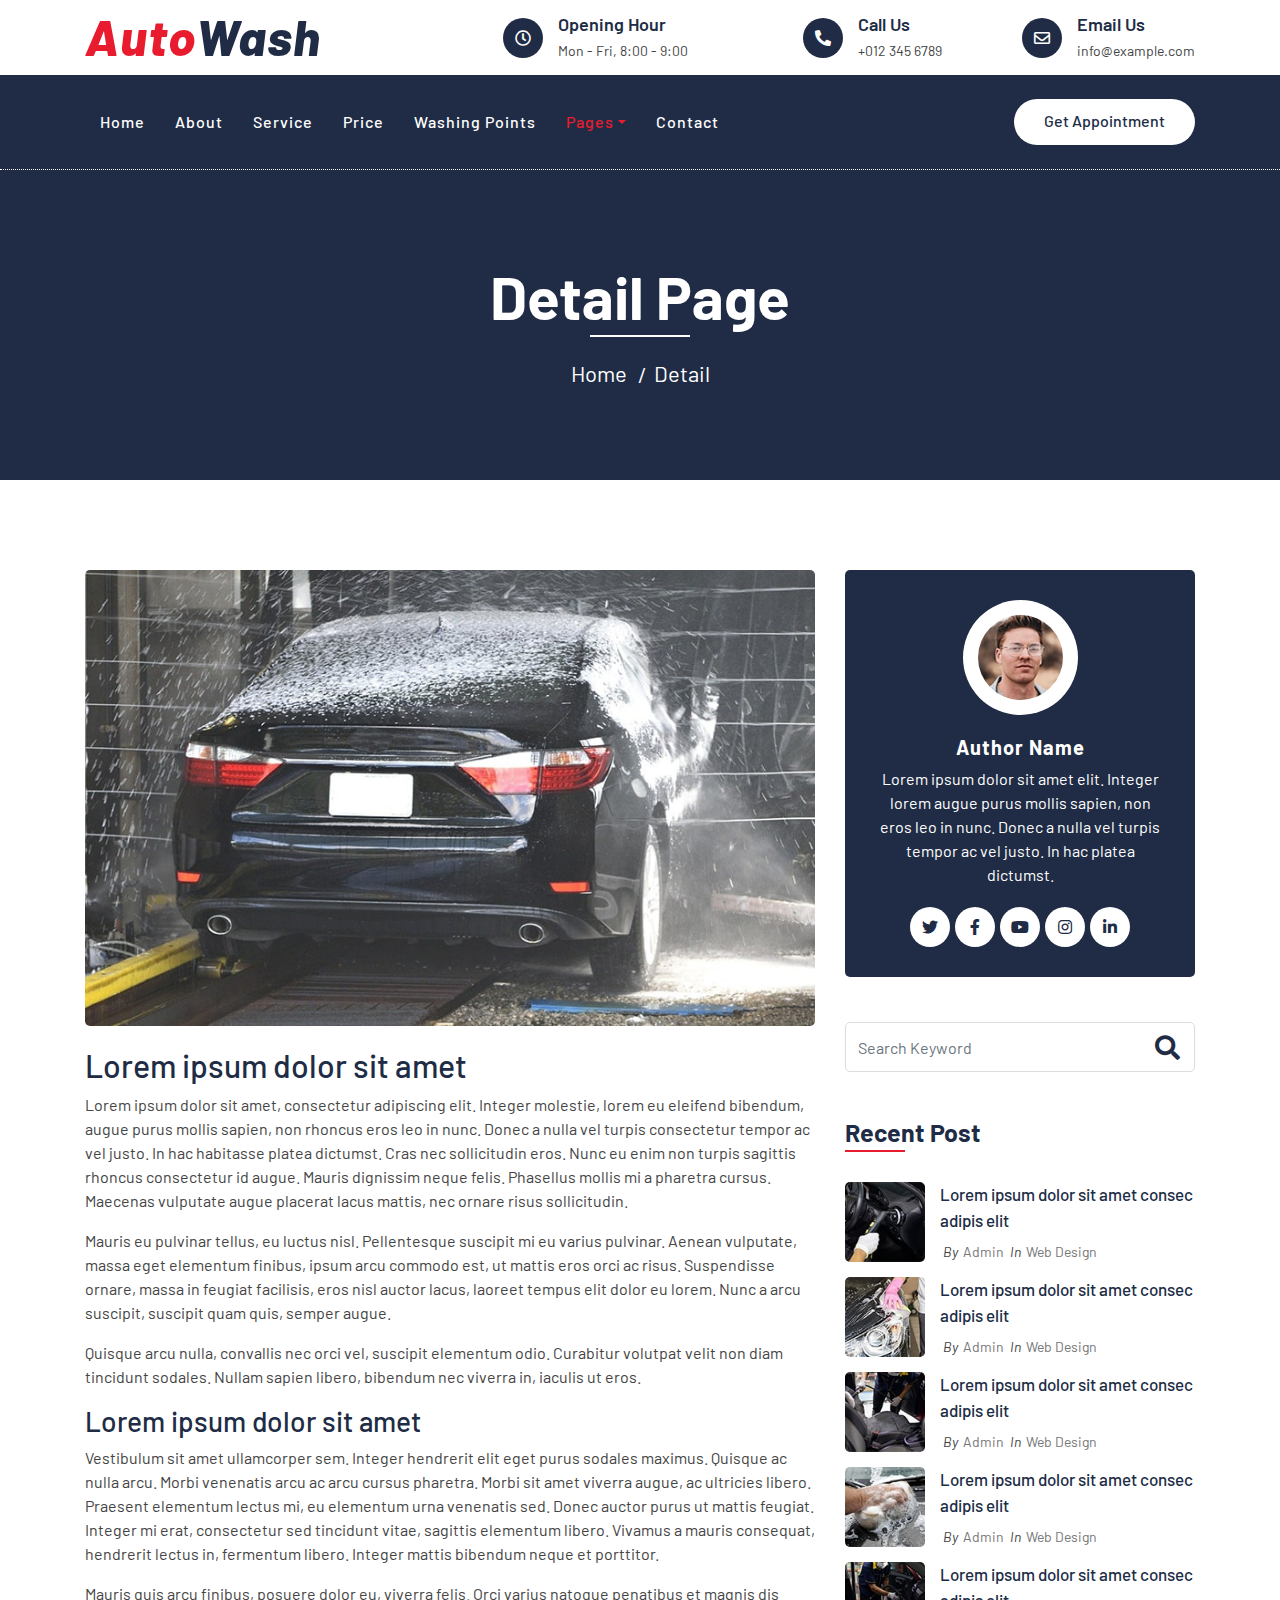
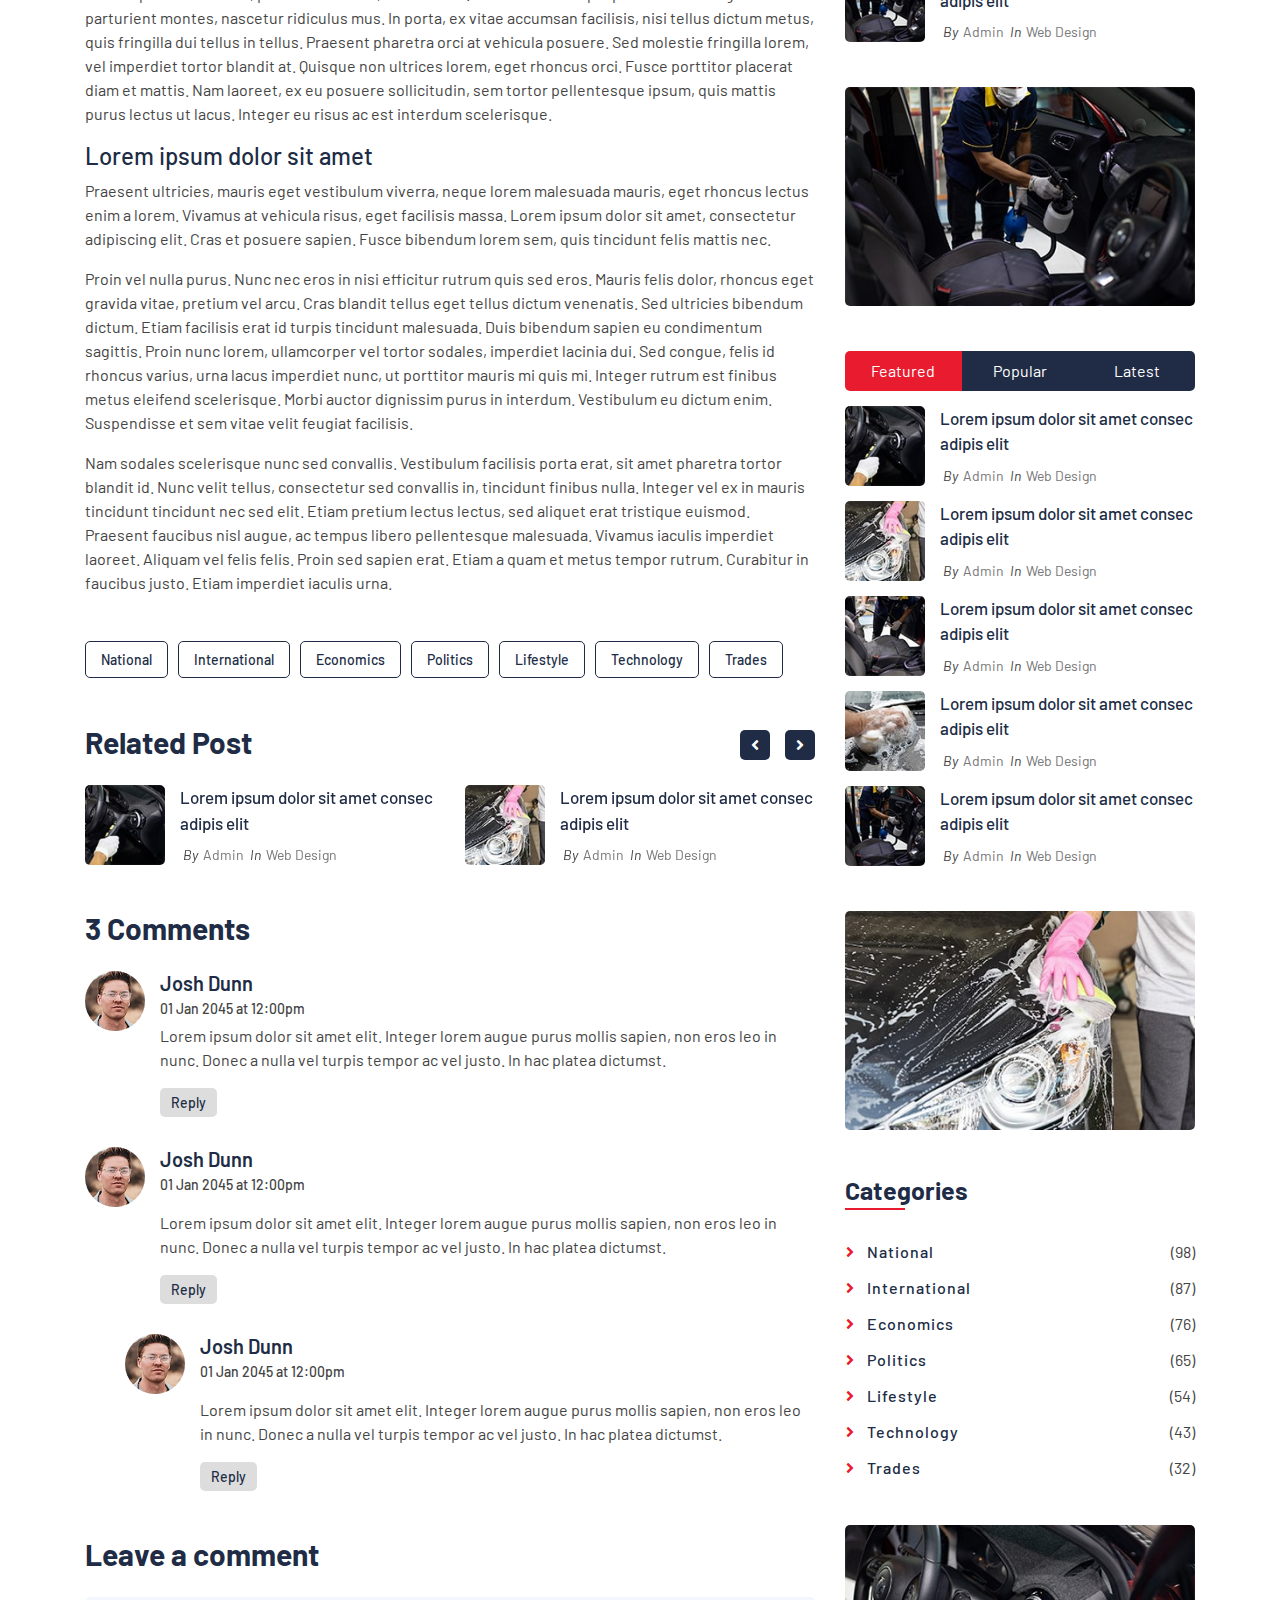
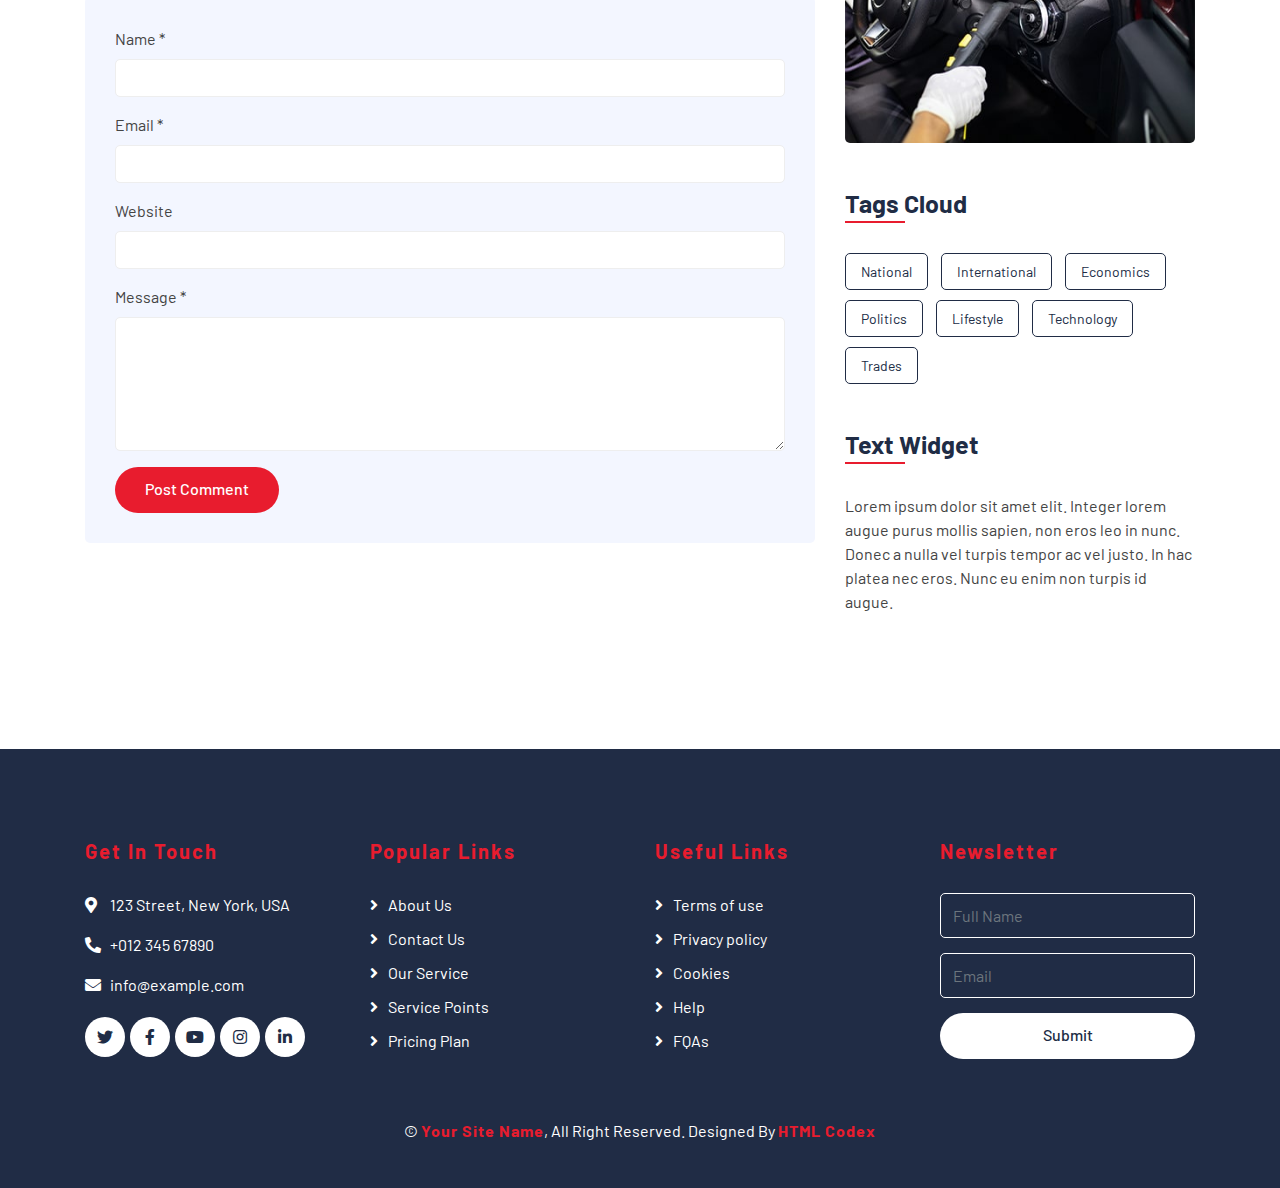
<file: single.html>
<!DOCTYPE html>
<html lang="en">
    <head>
        <meta charset="utf-8">
        <title>AutoWash - Car Wash Website Template</title>
        <meta content="width=device-width, initial-scale=1.0" name="viewport">
        <meta content="Free Website Template" name="keywords">
        <meta content="Free Website Template" name="description">

        <!-- Favicon -->
        <link href="img/favicon.ico" rel="icon">

        <!-- Google Font -->
        <link href="https://fonts.googleapis.com/css2?family=Barlow:wght@400;500;600;700;800;900&display=swap" rel="stylesheet"> 
        
        <!-- CSS Libraries -->
        <link href="https://stackpath.bootstrapcdn.com/bootstrap/4.4.1/css/bootstrap.min.css" rel="stylesheet">
        <link href="https://cdnjs.cloudflare.com/ajax/libs/font-awesome/5.10.0/css/all.min.css" rel="stylesheet">
        <link href="lib/flaticon/font/flaticon.css" rel="stylesheet">
        <link href="lib/animate/animate.min.css" rel="stylesheet">
        <link href="lib/owlcarousel/assets/owl.carousel.min.css" rel="stylesheet">

        <!-- Template Stylesheet -->
        <link href="css/style.css" rel="stylesheet">
    </head>

    <body>
        <!-- Top Bar Start -->
        <div class="top-bar">
            <div class="container">
                <div class="row align-items-center">
                    <div class="col-lg-4 col-md-12">
                        <div class="logo">
                            <a href="index.html">
                                <h1>Auto<span>Wash</span></h1>
                                <!-- <img src="img/logo.jpg" alt="Logo"> -->
                            </a>
                        </div>
                    </div>
                    <div class="col-lg-8 col-md-7 d-none d-lg-block">
                        <div class="row">
                            <div class="col-4">
                                <div class="top-bar-item">
                                    <div class="top-bar-icon">
                                        <i class="far fa-clock"></i>
                                    </div>
                                    <div class="top-bar-text">
                                        <h3>Opening Hour</h3>
                                        <p>Mon - Fri, 8:00 - 9:00</p>
                                    </div>
                                </div>
                            </div>
                            <div class="col-4">
                                <div class="top-bar-item">
                                    <div class="top-bar-icon">
                                        <i class="fa fa-phone-alt"></i>
                                    </div>
                                    <div class="top-bar-text">
                                        <h3>Call Us</h3>
                                        <p>+012 345 6789</p>
                                    </div>
                                </div>
                            </div>
                            <div class="col-4">
                                <div class="top-bar-item">
                                    <div class="top-bar-icon">
                                        <i class="far fa-envelope"></i>
                                    </div>
                                    <div class="top-bar-text">
                                        <h3>Email Us</h3>
                                        <p>info@example.com</p>
                                    </div>
                                </div>
                            </div>
                        </div>
                    </div>
                </div>
            </div>
        </div>
        <!-- Top Bar End -->

        <!-- Nav Bar Start -->
        <div class="nav-bar">
            <div class="container">
                <nav class="navbar navbar-expand-lg bg-dark navbar-dark">
                    <a href="#" class="navbar-brand">MENU</a>
                    <button type="button" class="navbar-toggler" data-toggle="collapse" data-target="#navbarCollapse">
                        <span class="navbar-toggler-icon"></span>
                    </button>

                    <div class="collapse navbar-collapse justify-content-between" id="navbarCollapse">
                        <div class="navbar-nav mr-auto">
                            <a href="index.html" class="nav-item nav-link">Home</a>
                            <a href="about.html" class="nav-item nav-link">About</a>
                            <a href="service.html" class="nav-item nav-link">Service</a>
                            <a href="price.html" class="nav-item nav-link">Price</a>
                            <a href="location.html" class="nav-item nav-link">Washing Points</a>
                            <div class="nav-item dropdown">
                                <a href="#" class="nav-link dropdown-toggle active" data-toggle="dropdown">Pages</a>
                                <div class="dropdown-menu">
                                    <a href="blog.html" class="dropdown-item">Blog Grid</a>
                                    <a href="single.html" class="dropdown-item">Detail Page</a>
                                    <a href="team.html" class="dropdown-item">Team Member</a>
                                    <a href="booking.html" class="dropdown-item">Schedule Booking</a>
                                </div>
                            </div>
                            <a href="contact.html" class="nav-item nav-link">Contact</a>
                        </div>
                        <div class="ml-auto">
                            <a class="btn btn-custom" href="#">Get Appointment</a>
                        </div>
                    </div>
                </nav>
            </div>
        </div>
        <!-- Nav Bar End -->
        
        
        <!-- Page Header Start -->
        <div class="page-header">
            <div class="container">
                <div class="row">
                    <div class="col-12">
                        <h2>Detail Page</h2>
                    </div>
                    <div class="col-12">
                        <a href="">Home</a>
                        <a href="">Detail</a>
                    </div>
                </div>
            </div>
        </div>
        <!-- Page Header End -->


        <!-- Single Post Start-->
        <div class="single">
            <div class="container">
                <div class="row">
                    <div class="col-lg-8">
                        <div class="single-content">
                            <img src="img/single.jpg" />
                            <h2>Lorem ipsum dolor sit amet</h2>
                            <p>
                                Lorem ipsum dolor sit amet, consectetur adipiscing elit. Integer molestie, lorem eu eleifend bibendum, augue purus mollis sapien, non rhoncus eros leo in nunc. Donec a nulla vel turpis consectetur tempor ac vel justo. In hac habitasse platea dictumst. Cras nec sollicitudin eros. Nunc eu enim non turpis sagittis rhoncus consectetur id augue. Mauris dignissim neque felis. Phasellus mollis mi a pharetra cursus. Maecenas vulputate augue placerat lacus mattis, nec ornare risus sollicitudin.
                            </p>
                            <p>
                                Mauris eu pulvinar tellus, eu luctus nisl. Pellentesque suscipit mi eu varius pulvinar. Aenean vulputate, massa eget elementum finibus, ipsum arcu commodo est, ut mattis eros orci ac risus. Suspendisse ornare, massa in feugiat facilisis, eros nisl auctor lacus, laoreet tempus elit dolor eu lorem. Nunc a arcu suscipit, suscipit quam quis, semper augue.
                            </p>
                            <p>
                                Quisque arcu nulla, convallis nec orci vel, suscipit elementum odio. Curabitur volutpat velit non diam tincidunt sodales. Nullam sapien libero, bibendum nec viverra in, iaculis ut eros.
                            </p>
                            <h3>Lorem ipsum dolor sit amet</h3>
                            <p>
                                Vestibulum sit amet ullamcorper sem. Integer hendrerit elit eget purus sodales maximus. Quisque ac nulla arcu. Morbi venenatis arcu ac arcu cursus pharetra. Morbi sit amet viverra augue, ac ultricies libero. Praesent elementum lectus mi, eu elementum urna venenatis sed. Donec auctor purus ut mattis feugiat. Integer mi erat, consectetur sed tincidunt vitae, sagittis elementum libero. Vivamus a mauris consequat, hendrerit lectus in, fermentum libero. Integer mattis bibendum neque et porttitor.
                            </p>
                            <p>
                                Mauris quis arcu finibus, posuere dolor eu, viverra felis. Orci varius natoque penatibus et magnis dis parturient montes, nascetur ridiculus mus. In porta, ex vitae accumsan facilisis, nisi tellus dictum metus, quis fringilla dui tellus in tellus. Praesent pharetra orci at vehicula posuere. Sed molestie fringilla lorem, vel imperdiet tortor blandit at. Quisque non ultrices lorem, eget rhoncus orci. Fusce porttitor placerat diam et mattis. Nam laoreet, ex eu posuere sollicitudin, sem tortor pellentesque ipsum, quis mattis purus lectus ut lacus. Integer eu risus ac est interdum scelerisque.
                            </p>
                            <h4>Lorem ipsum dolor sit amet</h4>
                            <p>
                                Praesent ultricies, mauris eget vestibulum viverra, neque lorem malesuada mauris, eget rhoncus lectus enim a lorem. Vivamus at vehicula risus, eget facilisis massa. Lorem ipsum dolor sit amet, consectetur adipiscing elit. Cras et posuere sapien. Fusce bibendum lorem sem, quis tincidunt felis mattis nec.
                            </p>
                            <p>
                                Proin vel nulla purus. Nunc nec eros in nisi efficitur rutrum quis sed eros. Mauris felis dolor, rhoncus eget gravida vitae, pretium vel arcu. Cras blandit tellus eget tellus dictum venenatis. Sed ultricies bibendum dictum. Etiam facilisis erat id turpis tincidunt malesuada. Duis bibendum sapien eu condimentum sagittis. Proin nunc lorem, ullamcorper vel tortor sodales, imperdiet lacinia dui. Sed congue, felis id rhoncus varius, urna lacus imperdiet nunc, ut porttitor mauris mi quis mi. Integer rutrum est finibus metus eleifend scelerisque. Morbi auctor dignissim purus in interdum. Vestibulum eu dictum enim. Suspendisse et sem vitae velit feugiat facilisis.
                            </p>
                            <p>
                                Nam sodales scelerisque nunc sed convallis. Vestibulum facilisis porta erat, sit amet pharetra tortor blandit id. Nunc velit tellus, consectetur sed convallis in, tincidunt finibus nulla. Integer vel ex in mauris tincidunt tincidunt nec sed elit. Etiam pretium lectus lectus, sed aliquet erat tristique euismod. Praesent faucibus nisl augue, ac tempus libero pellentesque malesuada. Vivamus iaculis imperdiet laoreet. Aliquam vel felis felis. Proin sed sapien erat. Etiam a quam et metus tempor rutrum. Curabitur in faucibus justo. Etiam imperdiet iaculis urna.
                            </p>
                        </div>
                        <div class="single-tags">
                            <a href="">National</a>
                            <a href="">International</a>
                            <a href="">Economics</a>
                            <a href="">Politics</a>
                            <a href="">Lifestyle</a>
                            <a href="">Technology</a>
                            <a href="">Trades</a>
                        </div>
                        <div class="single-related">
                            <h2>Related Post</h2>
                            <div class="owl-carousel related-slider">
                                <div class="post-item">
                                    <div class="post-img">
                                        <img src="img/post-1.jpg" />
                                    </div>
                                    <div class="post-text">
                                        <a href="">Lorem ipsum dolor sit amet consec adipis elit</a>
                                        <div class="post-meta">
                                            <p>By<a href="">Admin</a></p>
                                            <p>In<a href="">Web Design</a></p>
                                        </div>
                                    </div>
                                </div>
                                <div class="post-item">
                                    <div class="post-img">
                                        <img src="img/post-2.jpg" />
                                    </div>
                                    <div class="post-text">
                                        <a href="">Lorem ipsum dolor sit amet consec adipis elit</a>
                                        <div class="post-meta">
                                            <p>By<a href="">Admin</a></p>
                                            <p>In<a href="">Web Design</a></p>
                                        </div>
                                    </div>
                                </div>
                                <div class="post-item">
                                    <div class="post-img">
                                        <img src="img/post-3.jpg" />
                                    </div>
                                    <div class="post-text">
                                        <a href="">Lorem ipsum dolor sit amet consec adipis elit</a>
                                        <div class="post-meta">
                                            <p>By<a href="">Admin</a></p>
                                            <p>In<a href="">Web Design</a></p>
                                        </div>
                                    </div>
                                </div>
                                <div class="post-item">
                                    <div class="post-img">
                                        <img src="img/post-4.jpg" />
                                    </div>
                                    <div class="post-text">
                                        <a href="">Lorem ipsum dolor sit amet consec adipis elit</a>
                                        <div class="post-meta">
                                            <p>By<a href="">Admin</a></p>
                                            <p>In<a href="">Web Design</a></p>
                                        </div>
                                    </div>
                                </div>
                            </div>
                        </div>

                        <div class="single-comment">
                            <h2>3 Comments</h2>
                            <ul class="comment-list">
                                <li class="comment-item">
                                    <div class="comment-body">
                                        <div class="comment-img">
                                            <img src="img/user.jpg" />
                                        </div>
                                        <div class="comment-text">
                                            <h3><a href="">Josh Dunn</a></h3>
                                            <span>01 Jan 2045 at 12:00pm</span>
                                            <p>
                                                Lorem ipsum dolor sit amet elit. Integer lorem augue purus mollis sapien, non eros leo in nunc. Donec a nulla vel turpis tempor ac vel justo. In hac platea dictumst. 
                                            </p>
                                            <a class="btn" href="">Reply</a>
                                        </div>
                                    </div>
                                </li>
                                <li class="comment-item">
                                    <div class="comment-body">
                                        <div class="comment-img">
                                            <img src="img/user.jpg" />
                                        </div>
                                        <div class="comment-text">
                                            <h3><a href="">Josh Dunn</a></h3>
                                            <p><span>01 Jan 2045 at 12:00pm</span></p>
                                            <p>
                                                Lorem ipsum dolor sit amet elit. Integer lorem augue purus mollis sapien, non eros leo in nunc. Donec a nulla vel turpis tempor ac vel justo. In hac platea dictumst. 
                                            </p>
                                            <a class="btn" href="">Reply</a>
                                        </div>
                                    </div>
                                    <ul class="comment-child">
                                        <li class="comment-item">
                                            <div class="comment-body">
                                                <div class="comment-img">
                                                    <img src="img/user.jpg" />
                                                </div>
                                                <div class="comment-text">
                                                    <h3><a href="">Josh Dunn</a></h3>
                                                    <p><span>01 Jan 2045 at 12:00pm</span></p>
                                                    <p>
                                                        Lorem ipsum dolor sit amet elit. Integer lorem augue purus mollis sapien, non eros leo in nunc. Donec a nulla vel turpis tempor ac vel justo. In hac platea dictumst. 
                                                    </p>
                                                    <a class="btn" href="">Reply</a>
                                                </div>
                                            </div>
                                        </li>
                                    </ul>
                                </li>
                            </ul>
                        </div>
                        <div class="comment-form">
                            <h2>Leave a comment</h2>
                            <form>
                                <div class="form-group">
                                    <label for="name">Name *</label>
                                    <input type="text" class="form-control" id="name">
                                </div>
                                <div class="form-group">
                                    <label for="email">Email *</label>
                                    <input type="email" class="form-control" id="email">
                                </div>
                                <div class="form-group">
                                    <label for="website">Website</label>
                                    <input type="url" class="form-control" id="website">
                                </div>

                                <div class="form-group">
                                    <label for="message">Message *</label>
                                    <textarea id="message" cols="30" rows="5" class="form-control"></textarea>
                                </div>
                                <div class="form-group">
                                    <input type="submit" value="Post Comment" class="btn btn-custom">
                                </div>
                            </form>
                        </div>
                    </div>

                    <div class="col-lg-4">
                        <div class="sidebar">
                            <div class="sidebar-widget">
                                <div class="single-bio">
                                    <div class="single-bio-img">
                                        <img src="img/user.jpg" />
                                    </div>
                                    <div class="single-bio-text">
                                        <h3>Author Name</h3>
                                        <p>
                                            Lorem ipsum dolor sit amet elit. Integer lorem augue purus mollis sapien, non eros leo in nunc. Donec a nulla vel turpis tempor ac vel justo. In hac platea dictumst.
                                        </p>
                                    </div>
                                    <div class="single-bio-social">
                                        <a class="btn" href=""><i class="fab fa-twitter"></i></a>
                                        <a class="btn" href=""><i class="fab fa-facebook-f"></i></a>
                                        <a class="btn" href=""><i class="fab fa-youtube"></i></a>
                                        <a class="btn" href=""><i class="fab fa-instagram"></i></a>
                                        <a class="btn" href=""><i class="fab fa-linkedin-in"></i></a>
                                    </div>
                                </div>
                            </div>
                            
                            <div class="sidebar-widget">
                                <div class="search-widget">
                                    <form>
                                        <input class="form-control" type="text" placeholder="Search Keyword">
                                        <button class="btn"><i class="fa fa-search"></i></button>
                                    </form>
                                </div>
                            </div>

                            <div class="sidebar-widget">
                                <h2 class="widget-title">Recent Post</h2>
                                <div class="recent-post">
                                    <div class="post-item">
                                        <div class="post-img">
                                            <img src="img/post-1.jpg" />
                                        </div>
                                        <div class="post-text">
                                            <a href="">Lorem ipsum dolor sit amet consec adipis elit</a>
                                            <div class="post-meta">
                                                <p>By<a href="">Admin</a></p>
                                                <p>In<a href="">Web Design</a></p>
                                            </div>
                                        </div>
                                    </div>
                                    <div class="post-item">
                                        <div class="post-img">
                                            <img src="img/post-2.jpg" />
                                        </div>
                                        <div class="post-text">
                                            <a href="">Lorem ipsum dolor sit amet consec adipis elit</a>
                                            <div class="post-meta">
                                                <p>By<a href="">Admin</a></p>
                                                <p>In<a href="">Web Design</a></p>
                                            </div>
                                        </div>
                                    </div>
                                    <div class="post-item">
                                        <div class="post-img">
                                            <img src="img/post-3.jpg" />
                                        </div>
                                        <div class="post-text">
                                            <a href="">Lorem ipsum dolor sit amet consec adipis elit</a>
                                            <div class="post-meta">
                                                <p>By<a href="">Admin</a></p>
                                                <p>In<a href="">Web Design</a></p>
                                            </div>
                                        </div>
                                    </div>
                                    <div class="post-item">
                                        <div class="post-img">
                                            <img src="img/post-4.jpg" />
                                        </div>
                                        <div class="post-text">
                                            <a href="">Lorem ipsum dolor sit amet consec adipis elit</a>
                                            <div class="post-meta">
                                                <p>By<a href="">Admin</a></p>
                                                <p>In<a href="">Web Design</a></p>
                                            </div>
                                        </div>
                                    </div>
                                    <div class="post-item">
                                        <div class="post-img">
                                            <img src="img/post-5.jpg" />
                                        </div>
                                        <div class="post-text">
                                            <a href="">Lorem ipsum dolor sit amet consec adipis elit</a>
                                            <div class="post-meta">
                                                <p>By<a href="">Admin</a></p>
                                                <p>In<a href="">Web Design</a></p>
                                            </div>
                                        </div>
                                    </div>
                                </div>
                            </div>

                            <div class="sidebar-widget">
                                <div class="image-widget">
                                    <a href="#"><img src="img/blog-1.jpg" alt="Image"></a>
                                </div>
                            </div>

                            <div class="sidebar-widget">
                                <div class="tab-post">
                                    <ul class="nav nav-pills nav-justified">
                                        <li class="nav-item">
                                            <a class="nav-link active" data-toggle="pill" href="#featured">Featured</a>
                                        </li>
                                        <li class="nav-item">
                                            <a class="nav-link" data-toggle="pill" href="#popular">Popular</a>
                                        </li>
                                        <li class="nav-item">
                                            <a class="nav-link" data-toggle="pill" href="#latest">Latest</a>
                                        </li>
                                    </ul>

                                    <div class="tab-content">
                                        <div id="featured" class="container tab-pane active">
                                            <div class="post-item">
                                                <div class="post-img">
                                                    <img src="img/post-1.jpg" />
                                                </div>
                                                <div class="post-text">
                                                    <a href="">Lorem ipsum dolor sit amet consec adipis elit</a>
                                                    <div class="post-meta">
                                                        <p>By<a href="">Admin</a></p>
                                                        <p>In<a href="">Web Design</a></p>
                                                    </div>
                                                </div>
                                            </div>
                                            <div class="post-item">
                                                <div class="post-img">
                                                    <img src="img/post-2.jpg" />
                                                </div>
                                                <div class="post-text">
                                                    <a href="">Lorem ipsum dolor sit amet consec adipis elit</a>
                                                    <div class="post-meta">
                                                        <p>By<a href="">Admin</a></p>
                                                        <p>In<a href="">Web Design</a></p>
                                                    </div>
                                                </div>
                                            </div>
                                            <div class="post-item">
                                                <div class="post-img">
                                                    <img src="img/post-3.jpg" />
                                                </div>
                                                <div class="post-text">
                                                    <a href="">Lorem ipsum dolor sit amet consec adipis elit</a>
                                                    <div class="post-meta">
                                                        <p>By<a href="">Admin</a></p>
                                                        <p>In<a href="">Web Design</a></p>
                                                    </div>
                                                </div>
                                            </div>
                                            <div class="post-item">
                                                <div class="post-img">
                                                    <img src="img/post-4.jpg" />
                                                </div>
                                                <div class="post-text">
                                                    <a href="">Lorem ipsum dolor sit amet consec adipis elit</a>
                                                    <div class="post-meta">
                                                        <p>By<a href="">Admin</a></p>
                                                        <p>In<a href="">Web Design</a></p>
                                                    </div>
                                                </div>
                                            </div>
                                            <div class="post-item">
                                                <div class="post-img">
                                                    <img src="img/post-5.jpg" />
                                                </div>
                                                <div class="post-text">
                                                    <a href="">Lorem ipsum dolor sit amet consec adipis elit</a>
                                                    <div class="post-meta">
                                                        <p>By<a href="">Admin</a></p>
                                                        <p>In<a href="">Web Design</a></p>
                                                    </div>
                                                </div>
                                            </div>
                                        </div>
                                        <div id="popular" class="container tab-pane fade">
                                            <div class="post-item">
                                                <div class="post-img">
                                                    <img src="img/post-1.jpg" />
                                                </div>
                                                <div class="post-text">
                                                    <a href="">Lorem ipsum dolor sit amet consec adipis elit</a>
                                                    <div class="post-meta">
                                                        <p>By<a href="">Admin</a></p>
                                                        <p>In<a href="">Web Design</a></p>
                                                    </div>
                                                </div>
                                            </div>
                                            <div class="post-item">
                                                <div class="post-img">
                                                    <img src="img/post-2.jpg" />
                                                </div>
                                                <div class="post-text">
                                                    <a href="">Lorem ipsum dolor sit amet consec adipis elit</a>
                                                    <div class="post-meta">
                                                        <p>By<a href="">Admin</a></p>
                                                        <p>In<a href="">Web Design</a></p>
                                                    </div>
                                                </div>
                                            </div>
                                            <div class="post-item">
                                                <div class="post-img">
                                                    <img src="img/post-3.jpg" />
                                                </div>
                                                <div class="post-text">
                                                    <a href="">Lorem ipsum dolor sit amet consec adipis elit</a>
                                                    <div class="post-meta">
                                                        <p>By<a href="">Admin</a></p>
                                                        <p>In<a href="">Web Design</a></p>
                                                    </div>
                                                </div>
                                            </div>
                                            <div class="post-item">
                                                <div class="post-img">
                                                    <img src="img/post-4.jpg" />
                                                </div>
                                                <div class="post-text">
                                                    <a href="">Lorem ipsum dolor sit amet consec adipis elit</a>
                                                    <div class="post-meta">
                                                        <p>By<a href="">Admin</a></p>
                                                        <p>In<a href="">Web Design</a></p>
                                                    </div>
                                                </div>
                                            </div>
                                            <div class="post-item">
                                                <div class="post-img">
                                                    <img src="img/post-5.jpg" />
                                                </div>
                                                <div class="post-text">
                                                    <a href="">Lorem ipsum dolor sit amet consec adipis elit</a>
                                                    <div class="post-meta">
                                                        <p>By<a href="">Admin</a></p>
                                                        <p>In<a href="">Web Design</a></p>
                                                    </div>
                                                </div>
                                            </div>
                                        </div>
                                        <div id="latest" class="container tab-pane fade">
                                            <div class="post-item">
                                                <div class="post-img">
                                                    <img src="img/post-1.jpg" />
                                                </div>
                                                <div class="post-text">
                                                    <a href="">Lorem ipsum dolor sit amet consec adipis elit</a>
                                                    <div class="post-meta">
                                                        <p>By<a href="">Admin</a></p>
                                                        <p>In<a href="">Web Design</a></p>
                                                    </div>
                                                </div>
                                            </div>
                                            <div class="post-item">
                                                <div class="post-img">
                                                    <img src="img/post-2.jpg" />
                                                </div>
                                                <div class="post-text">
                                                    <a href="">Lorem ipsum dolor sit amet consec adipis elit</a>
                                                    <div class="post-meta">
                                                        <p>By<a href="">Admin</a></p>
                                                        <p>In<a href="">Web Design</a></p>
                                                    </div>
                                                </div>
                                            </div>
                                            <div class="post-item">
                                                <div class="post-img">
                                                    <img src="img/post-3.jpg" />
                                                </div>
                                                <div class="post-text">
                                                    <a href="">Lorem ipsum dolor sit amet consec adipis elit</a>
                                                    <div class="post-meta">
                                                        <p>By<a href="">Admin</a></p>
                                                        <p>In<a href="">Web Design</a></p>
                                                    </div>
                                                </div>
                                            </div>
                                            <div class="post-item">
                                                <div class="post-img">
                                                    <img src="img/post-4.jpg" />
                                                </div>
                                                <div class="post-text">
                                                    <a href="">Lorem ipsum dolor sit amet consec adipis elit</a>
                                                    <div class="post-meta">
                                                        <p>By<a href="">Admin</a></p>
                                                        <p>In<a href="">Web Design</a></p>
                                                    </div>
                                                </div>
                                            </div>
                                            <div class="post-item">
                                                <div class="post-img">
                                                    <img src="img/post-5.jpg" />
                                                </div>
                                                <div class="post-text">
                                                    <a href="">Lorem ipsum dolor sit amet consec adipis elit</a>
                                                    <div class="post-meta">
                                                        <p>By<a href="">Admin</a></p>
                                                        <p>In<a href="">Web Design</a></p>
                                                    </div>
                                                </div>
                                            </div>
                                        </div>
                                    </div>
                                </div>
                            </div>

                            <div class="sidebar-widget">
                                <div class="image-widget">
                                    <a href="#"><img src="img/blog-2.jpg" alt="Image"></a>
                                </div>
                            </div>

                            <div class="sidebar-widget">
                                <h2 class="widget-title">Categories</h2>
                                <div class="category-widget">
                                    <ul>
                                        <li><a href="">National</a><span>(98)</span></li>
                                        <li><a href="">International</a><span>(87)</span></li>
                                        <li><a href="">Economics</a><span>(76)</span></li>
                                        <li><a href="">Politics</a><span>(65)</span></li>
                                        <li><a href="">Lifestyle</a><span>(54)</span></li>
                                        <li><a href="">Technology</a><span>(43)</span></li>
                                        <li><a href="">Trades</a><span>(32)</span></li>
                                    </ul>
                                </div>
                            </div>

                            <div class="sidebar-widget">
                                <div class="image-widget">
                                    <a href="#"><img src="img/blog-3.jpg" alt="Image"></a>
                                </div>
                            </div>

                            <div class="sidebar-widget">
                                <h2 class="widget-title">Tags Cloud</h2>
                                <div class="tag-widget">
                                    <a href="">National</a>
                                    <a href="">International</a>
                                    <a href="">Economics</a>
                                    <a href="">Politics</a>
                                    <a href="">Lifestyle</a>
                                    <a href="">Technology</a>
                                    <a href="">Trades</a>
                                </div>
                            </div>

                            <div class="sidebar-widget">
                                <h2 class="widget-title">Text Widget</h2>
                                <div class="text-widget">
                                    <p>
                                        Lorem ipsum dolor sit amet elit. Integer lorem augue purus mollis sapien, non eros leo in nunc. Donec a nulla vel turpis tempor ac vel justo. In hac platea nec eros. Nunc eu enim non turpis id augue.
                                    </p>
                                </div>
                            </div>
                        </div>
                    </div>
                </div>
            </div>
        </div>
        <!-- Single Post End-->   


        <!-- Footer Start -->
        <div class="footer">
            <div class="container">
                <div class="row">
                    <div class="col-lg-3 col-md-6">
                        <div class="footer-contact">
                            <h2>Get In Touch</h2>
                            <p><i class="fa fa-map-marker-alt"></i>123 Street, New York, USA</p>
                            <p><i class="fa fa-phone-alt"></i>+012 345 67890</p>
                            <p><i class="fa fa-envelope"></i>info@example.com</p>
                            <div class="footer-social">
                                <a class="btn" href=""><i class="fab fa-twitter"></i></a>
                                <a class="btn" href=""><i class="fab fa-facebook-f"></i></a>
                                <a class="btn" href=""><i class="fab fa-youtube"></i></a>
                                <a class="btn" href=""><i class="fab fa-instagram"></i></a>
                                <a class="btn" href=""><i class="fab fa-linkedin-in"></i></a>
                            </div>
                        </div>
                    </div>
                    <div class="col-lg-3 col-md-6">
                        <div class="footer-link">
                            <h2>Popular Links</h2>
                            <a href="">About Us</a>
                            <a href="">Contact Us</a>
                            <a href="">Our Service</a>
                            <a href="">Service Points</a>
                            <a href="">Pricing Plan</a>
                        </div>
                    </div>
                    <div class="col-lg-3 col-md-6">
                        <div class="footer-link">
                            <h2>Useful Links</h2>
                            <a href="">Terms of use</a>
                            <a href="">Privacy policy</a>
                            <a href="">Cookies</a>
                            <a href="">Help</a>
                            <a href="">FQAs</a>
                        </div>
                    </div>
                    <div class="col-lg-3 col-md-6">
                        <div class="footer-newsletter">
                            <h2>Newsletter</h2>
                            <form>
                                <input class="form-control" placeholder="Full Name">
                                <input class="form-control" placeholder="Email">
                                <button class="btn btn-custom">Submit</button>
                            </form>
                        </div>
                    </div>
                </div>
            </div>
            <div class="container copyright">
                <p>&copy; <a href="#">Your Site Name</a>, All Right Reserved. Designed By <a href="https://htmlcodex.com">HTML Codex</a></p>
            </div>
        </div>
        <!-- Footer End -->
        
        <!-- Back to top button -->
        <a href="#" class="back-to-top"><i class="fa fa-chevron-up"></i></a>
        
        <!-- Pre Loader -->
        <div id="loader" class="show">
            <div class="loader"></div>
        </div>

        <!-- JavaScript Libraries -->
        <script src="https://code.jquery.com/jquery-3.4.1.min.js"></script>
        <script src="https://stackpath.bootstrapcdn.com/bootstrap/4.4.1/js/bootstrap.bundle.min.js"></script>
        <script src="lib/easing/easing.min.js"></script>
        <script src="lib/owlcarousel/owl.carousel.min.js"></script>
        <script src="lib/waypoints/waypoints.min.js"></script>
        <script src="lib/counterup/counterup.min.js"></script>
        
        <!-- Contact Javascript File -->
        <script src="mail/jqBootstrapValidation.min.js"></script>
        <script src="mail/contact.js"></script>

        <!-- Template Javascript -->
        <script src="js/main.js"></script>
    </body>
</html>
</file>
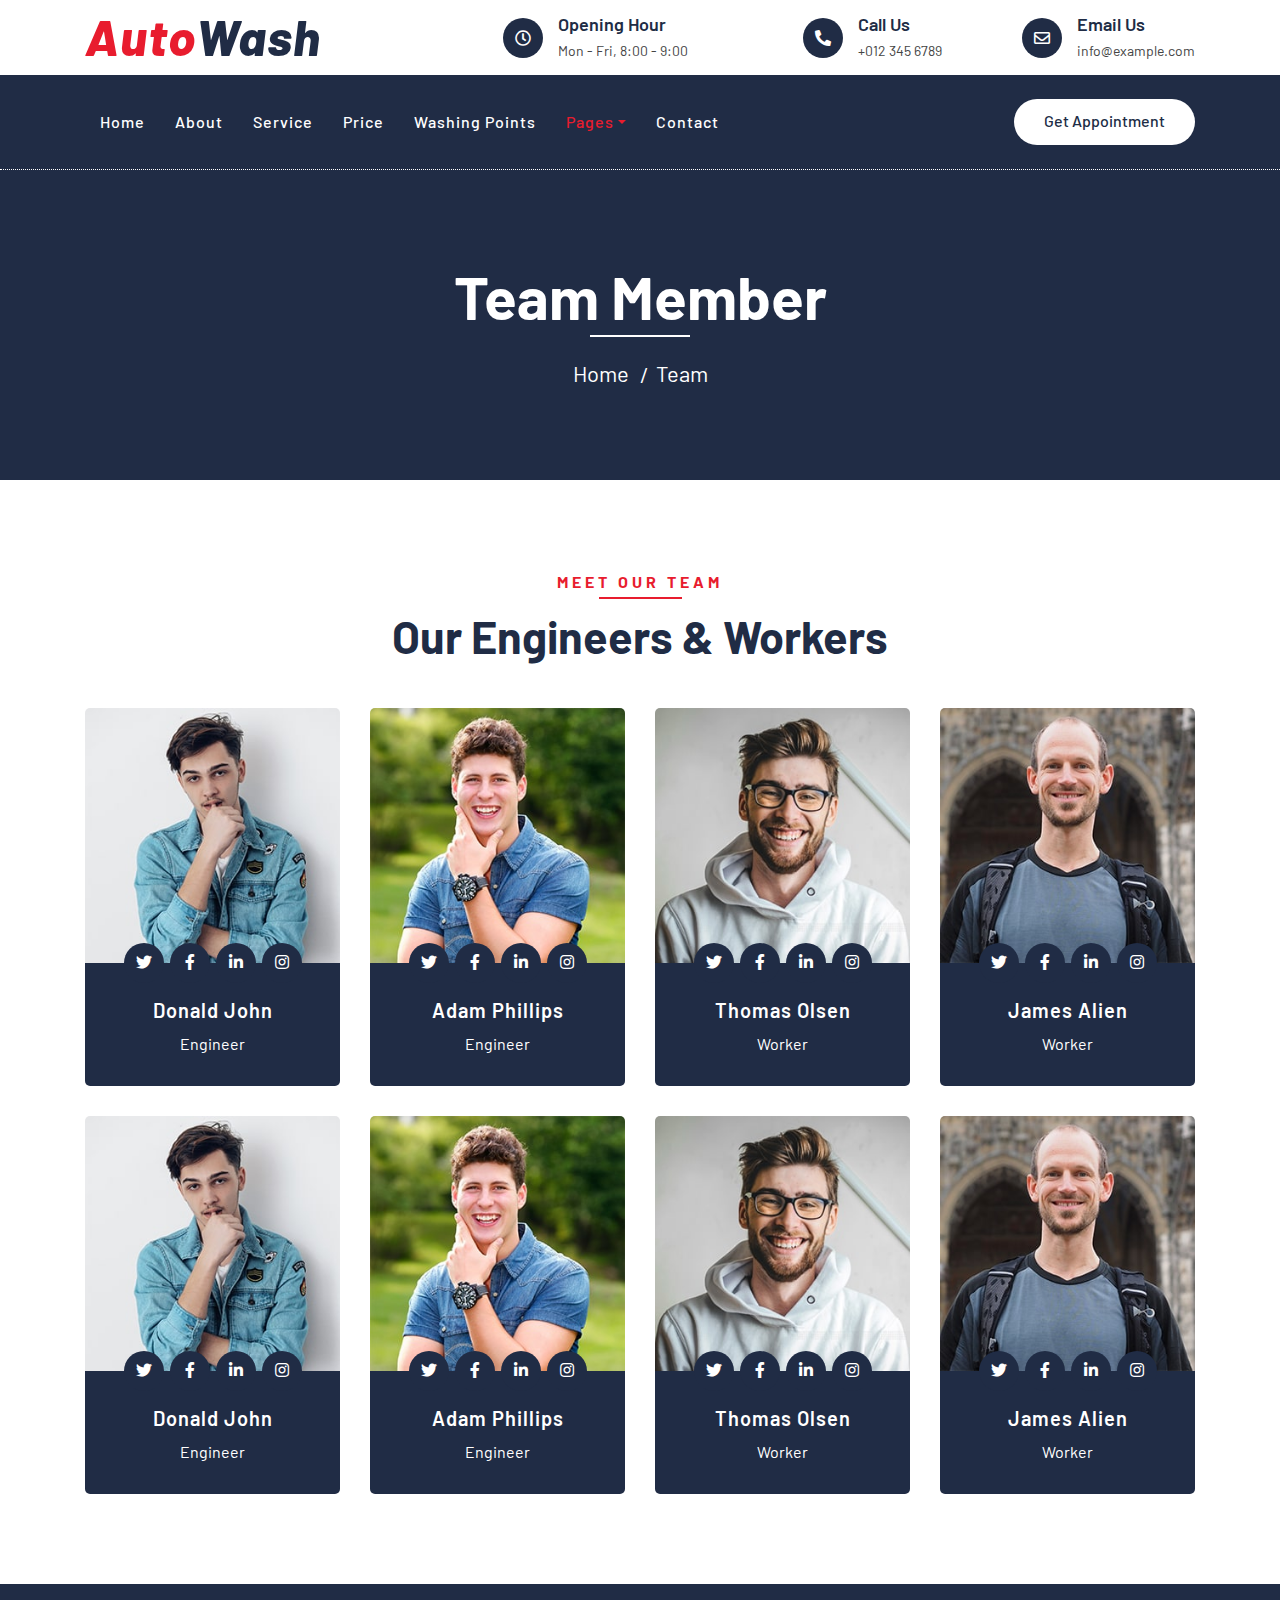
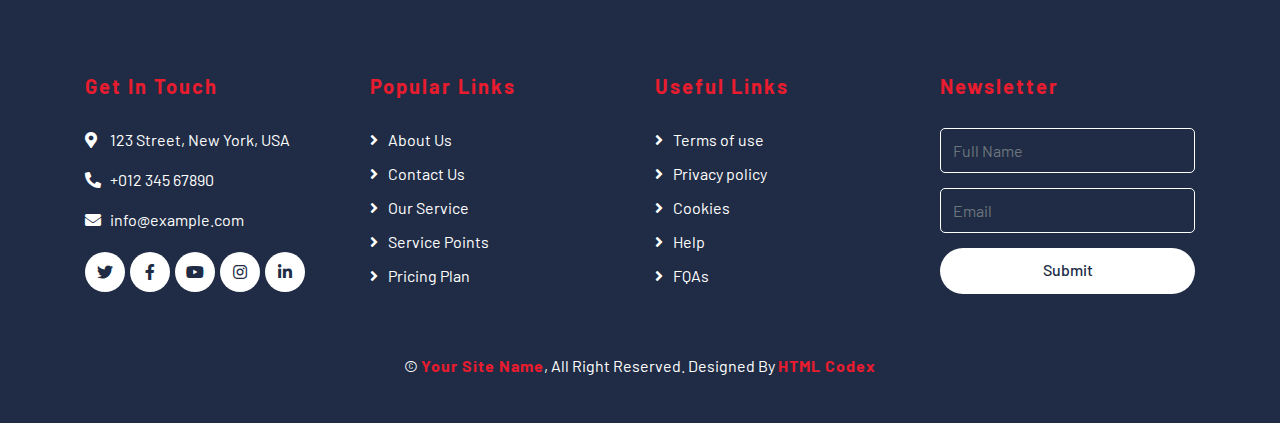
<file: team.html>
<!DOCTYPE html>
<html lang="en">
    <head>
        <meta charset="utf-8">
        <title>AutoWash - Car Wash Website Template</title>
        <meta content="width=device-width, initial-scale=1.0" name="viewport">
        <meta content="Free Website Template" name="keywords">
        <meta content="Free Website Template" name="description">

        <!-- Favicon -->
        <link href="img/favicon.ico" rel="icon">

        <!-- Google Font -->
        <link href="https://fonts.googleapis.com/css2?family=Barlow:wght@400;500;600;700;800;900&display=swap" rel="stylesheet"> 
        
        <!-- CSS Libraries -->
        <link href="https://stackpath.bootstrapcdn.com/bootstrap/4.4.1/css/bootstrap.min.css" rel="stylesheet">
        <link href="https://cdnjs.cloudflare.com/ajax/libs/font-awesome/5.10.0/css/all.min.css" rel="stylesheet">
        <link href="lib/flaticon/font/flaticon.css" rel="stylesheet">
        <link href="lib/animate/animate.min.css" rel="stylesheet">
        <link href="lib/owlcarousel/assets/owl.carousel.min.css" rel="stylesheet">

        <!-- Template Stylesheet -->
        <link href="css/style.css" rel="stylesheet">
    </head>

    <body>
        <!-- Top Bar Start -->
        <div class="top-bar">
            <div class="container">
                <div class="row align-items-center">
                    <div class="col-lg-4 col-md-12">
                        <div class="logo">
                            <a href="index.html">
                                <h1>Auto<span>Wash</span></h1>
                                <!-- <img src="img/logo.jpg" alt="Logo"> -->
                            </a>
                        </div>
                    </div>
                    <div class="col-lg-8 col-md-7 d-none d-lg-block">
                        <div class="row">
                            <div class="col-4">
                                <div class="top-bar-item">
                                    <div class="top-bar-icon">
                                        <i class="far fa-clock"></i>
                                    </div>
                                    <div class="top-bar-text">
                                        <h3>Opening Hour</h3>
                                        <p>Mon - Fri, 8:00 - 9:00</p>
                                    </div>
                                </div>
                            </div>
                            <div class="col-4">
                                <div class="top-bar-item">
                                    <div class="top-bar-icon">
                                        <i class="fa fa-phone-alt"></i>
                                    </div>
                                    <div class="top-bar-text">
                                        <h3>Call Us</h3>
                                        <p>+012 345 6789</p>
                                    </div>
                                </div>
                            </div>
                            <div class="col-4">
                                <div class="top-bar-item">
                                    <div class="top-bar-icon">
                                        <i class="far fa-envelope"></i>
                                    </div>
                                    <div class="top-bar-text">
                                        <h3>Email Us</h3>
                                        <p>info@example.com</p>
                                    </div>
                                </div>
                            </div>
                        </div>
                    </div>
                </div>
            </div>
        </div>
        <!-- Top Bar End -->

        <!-- Nav Bar Start -->
        <div class="nav-bar">
            <div class="container">
                <nav class="navbar navbar-expand-lg bg-dark navbar-dark">
                    <a href="#" class="navbar-brand">MENU</a>
                    <button type="button" class="navbar-toggler" data-toggle="collapse" data-target="#navbarCollapse">
                        <span class="navbar-toggler-icon"></span>
                    </button>

                    <div class="collapse navbar-collapse justify-content-between" id="navbarCollapse">
                        <div class="navbar-nav mr-auto">
                            <a href="index.html" class="nav-item nav-link">Home</a>
                            <a href="about.html" class="nav-item nav-link">About</a>
                            <a href="service.html" class="nav-item nav-link">Service</a>
                            <a href="price.html" class="nav-item nav-link">Price</a>
                            <a href="location.html" class="nav-item nav-link">Washing Points</a>
                            <div class="nav-item dropdown">
                                <a href="#" class="nav-link dropdown-toggle active" data-toggle="dropdown">Pages</a>
                                <div class="dropdown-menu">
                                    <a href="blog.html" class="dropdown-item">Blog Grid</a>
                                    <a href="single.html" class="dropdown-item">Detail Page</a>
                                    <a href="team.html" class="dropdown-item">Team Member</a>
                                    <a href="booking.html" class="dropdown-item">Schedule Booking</a>
                                </div>
                            </div>
                            <a href="contact.html" class="nav-item nav-link">Contact</a>
                        </div>
                        <div class="ml-auto">
                            <a class="btn btn-custom" href="#">Get Appointment</a>
                        </div>
                    </div>
                </nav>
            </div>
        </div>
        <!-- Nav Bar End -->
        
        
        <!-- Page Header Start -->
        <div class="page-header">
            <div class="container">
                <div class="row">
                    <div class="col-12">
                        <h2>Team Member</h2>
                    </div>
                    <div class="col-12">
                        <a href="">Home</a>
                        <a href="">Team</a>
                    </div>
                </div>
            </div>
        </div>
        <!-- Page Header End -->
        
        
        <!-- Team Start -->
        <div class="team">
            <div class="container">
                <div class="section-header text-center">
                    <p>Meet Our Team</p>
                    <h2>Our Engineers & Workers</h2>
                </div>
                <div class="row">
                    <div class="col-lg-3 col-md-6">
                        <div class="team-item">
                            <div class="team-img">
                                <img src="img/team-1.jpg" alt="Team Image">
                            </div>
                            <div class="team-text">
                                <h2>Donald John</h2>
                                <p>Engineer</p>
                                <div class="team-social">
                                    <a href=""><i class="fab fa-twitter"></i></a>
                                    <a href=""><i class="fab fa-facebook-f"></i></a>
                                    <a href=""><i class="fab fa-linkedin-in"></i></a>
                                    <a href=""><i class="fab fa-instagram"></i></a>
                                </div>
                            </div>
                        </div>
                    </div>
                    <div class="col-lg-3 col-md-6">
                        <div class="team-item">
                            <div class="team-img">
                                <img src="img/team-2.jpg" alt="Team Image">
                            </div>
                            <div class="team-text">
                                <h2>Adam Phillips</h2>
                                <p>Engineer</p>
                                <div class="team-social">
                                    <a href=""><i class="fab fa-twitter"></i></a>
                                    <a href=""><i class="fab fa-facebook-f"></i></a>
                                    <a href=""><i class="fab fa-linkedin-in"></i></a>
                                    <a href=""><i class="fab fa-instagram"></i></a>
                                </div>
                            </div>
                        </div>
                    </div>
                    <div class="col-lg-3 col-md-6">
                        <div class="team-item">
                            <div class="team-img">
                                <img src="img/team-3.jpg" alt="Team Image">
                            </div>
                            <div class="team-text">
                                <h2>Thomas Olsen</h2>
                                <p>Worker</p>
                                <div class="team-social">
                                    <a href=""><i class="fab fa-twitter"></i></a>
                                    <a href=""><i class="fab fa-facebook-f"></i></a>
                                    <a href=""><i class="fab fa-linkedin-in"></i></a>
                                    <a href=""><i class="fab fa-instagram"></i></a>
                                </div>
                            </div>
                        </div>
                    </div>
                    <div class="col-lg-3 col-md-6">
                        <div class="team-item">
                            <div class="team-img">
                                <img src="img/team-4.jpg" alt="Team Image">
                            </div>
                            <div class="team-text">
                                <h2>James Alien</h2>
                                <p>Worker</p>
                                <div class="team-social">
                                    <a href=""><i class="fab fa-twitter"></i></a>
                                    <a href=""><i class="fab fa-facebook-f"></i></a>
                                    <a href=""><i class="fab fa-linkedin-in"></i></a>
                                    <a href=""><i class="fab fa-instagram"></i></a>
                                </div>
                            </div>
                        </div>
                    </div>
                    <div class="col-lg-3 col-md-6">
                        <div class="team-item">
                            <div class="team-img">
                                <img src="img/team-1.jpg" alt="Team Image">
                            </div>
                            <div class="team-text">
                                <h2>Donald John</h2>
                                <p>Engineer</p>
                                <div class="team-social">
                                    <a href=""><i class="fab fa-twitter"></i></a>
                                    <a href=""><i class="fab fa-facebook-f"></i></a>
                                    <a href=""><i class="fab fa-linkedin-in"></i></a>
                                    <a href=""><i class="fab fa-instagram"></i></a>
                                </div>
                            </div>
                        </div>
                    </div>
                    <div class="col-lg-3 col-md-6">
                        <div class="team-item">
                            <div class="team-img">
                                <img src="img/team-2.jpg" alt="Team Image">
                            </div>
                            <div class="team-text">
                                <h2>Adam Phillips</h2>
                                <p>Engineer</p>
                                <div class="team-social">
                                    <a href=""><i class="fab fa-twitter"></i></a>
                                    <a href=""><i class="fab fa-facebook-f"></i></a>
                                    <a href=""><i class="fab fa-linkedin-in"></i></a>
                                    <a href=""><i class="fab fa-instagram"></i></a>
                                </div>
                            </div>
                        </div>
                    </div>
                    <div class="col-lg-3 col-md-6">
                        <div class="team-item">
                            <div class="team-img">
                                <img src="img/team-3.jpg" alt="Team Image">
                            </div>
                            <div class="team-text">
                                <h2>Thomas Olsen</h2>
                                <p>Worker</p>
                                <div class="team-social">
                                    <a href=""><i class="fab fa-twitter"></i></a>
                                    <a href=""><i class="fab fa-facebook-f"></i></a>
                                    <a href=""><i class="fab fa-linkedin-in"></i></a>
                                    <a href=""><i class="fab fa-instagram"></i></a>
                                </div>
                            </div>
                        </div>
                    </div>
                    <div class="col-lg-3 col-md-6">
                        <div class="team-item">
                            <div class="team-img">
                                <img src="img/team-4.jpg" alt="Team Image">
                            </div>
                            <div class="team-text">
                                <h2>James Alien</h2>
                                <p>Worker</p>
                                <div class="team-social">
                                    <a href=""><i class="fab fa-twitter"></i></a>
                                    <a href=""><i class="fab fa-facebook-f"></i></a>
                                    <a href=""><i class="fab fa-linkedin-in"></i></a>
                                    <a href=""><i class="fab fa-instagram"></i></a>
                                </div>
                            </div>
                        </div>
                    </div>
                </div>
            </div>
        </div>
        <!-- Team End -->


        <!-- Footer Start -->
        <div class="footer">
            <div class="container">
                <div class="row">
                    <div class="col-lg-3 col-md-6">
                        <div class="footer-contact">
                            <h2>Get In Touch</h2>
                            <p><i class="fa fa-map-marker-alt"></i>123 Street, New York, USA</p>
                            <p><i class="fa fa-phone-alt"></i>+012 345 67890</p>
                            <p><i class="fa fa-envelope"></i>info@example.com</p>
                            <div class="footer-social">
                                <a class="btn" href=""><i class="fab fa-twitter"></i></a>
                                <a class="btn" href=""><i class="fab fa-facebook-f"></i></a>
                                <a class="btn" href=""><i class="fab fa-youtube"></i></a>
                                <a class="btn" href=""><i class="fab fa-instagram"></i></a>
                                <a class="btn" href=""><i class="fab fa-linkedin-in"></i></a>
                            </div>
                        </div>
                    </div>
                    <div class="col-lg-3 col-md-6">
                        <div class="footer-link">
                            <h2>Popular Links</h2>
                            <a href="">About Us</a>
                            <a href="">Contact Us</a>
                            <a href="">Our Service</a>
                            <a href="">Service Points</a>
                            <a href="">Pricing Plan</a>
                        </div>
                    </div>
                    <div class="col-lg-3 col-md-6">
                        <div class="footer-link">
                            <h2>Useful Links</h2>
                            <a href="">Terms of use</a>
                            <a href="">Privacy policy</a>
                            <a href="">Cookies</a>
                            <a href="">Help</a>
                            <a href="">FQAs</a>
                        </div>
                    </div>
                    <div class="col-lg-3 col-md-6">
                        <div class="footer-newsletter">
                            <h2>Newsletter</h2>
                            <form>
                                <input class="form-control" placeholder="Full Name">
                                <input class="form-control" placeholder="Email">
                                <button class="btn btn-custom">Submit</button>
                            </form>
                        </div>
                    </div>
                </div>
            </div>
            <div class="container copyright">
                <p>&copy; <a href="#">Your Site Name</a>, All Right Reserved. Designed By <a href="https://htmlcodex.com">HTML Codex</a></p>
            </div>
        </div>
        <!-- Footer End -->
        
        <!-- Back to top button -->
        <a href="#" class="back-to-top"><i class="fa fa-chevron-up"></i></a>
        
        <!-- Pre Loader -->
        <div id="loader" class="show">
            <div class="loader"></div>
        </div>

        <!-- JavaScript Libraries -->
        <script src="https://code.jquery.com/jquery-3.4.1.min.js"></script>
        <script src="https://stackpath.bootstrapcdn.com/bootstrap/4.4.1/js/bootstrap.bundle.min.js"></script>
        <script src="lib/easing/easing.min.js"></script>
        <script src="lib/owlcarousel/owl.carousel.min.js"></script>
        <script src="lib/waypoints/waypoints.min.js"></script>
        <script src="lib/counterup/counterup.min.js"></script>
        
        <!-- Contact Javascript File -->
        <script src="mail/jqBootstrapValidation.min.js"></script>
        <script src="mail/contact.js"></script>

        <!-- Template Javascript -->
        <script src="js/main.js"></script>
    </body>
</html>
</file>
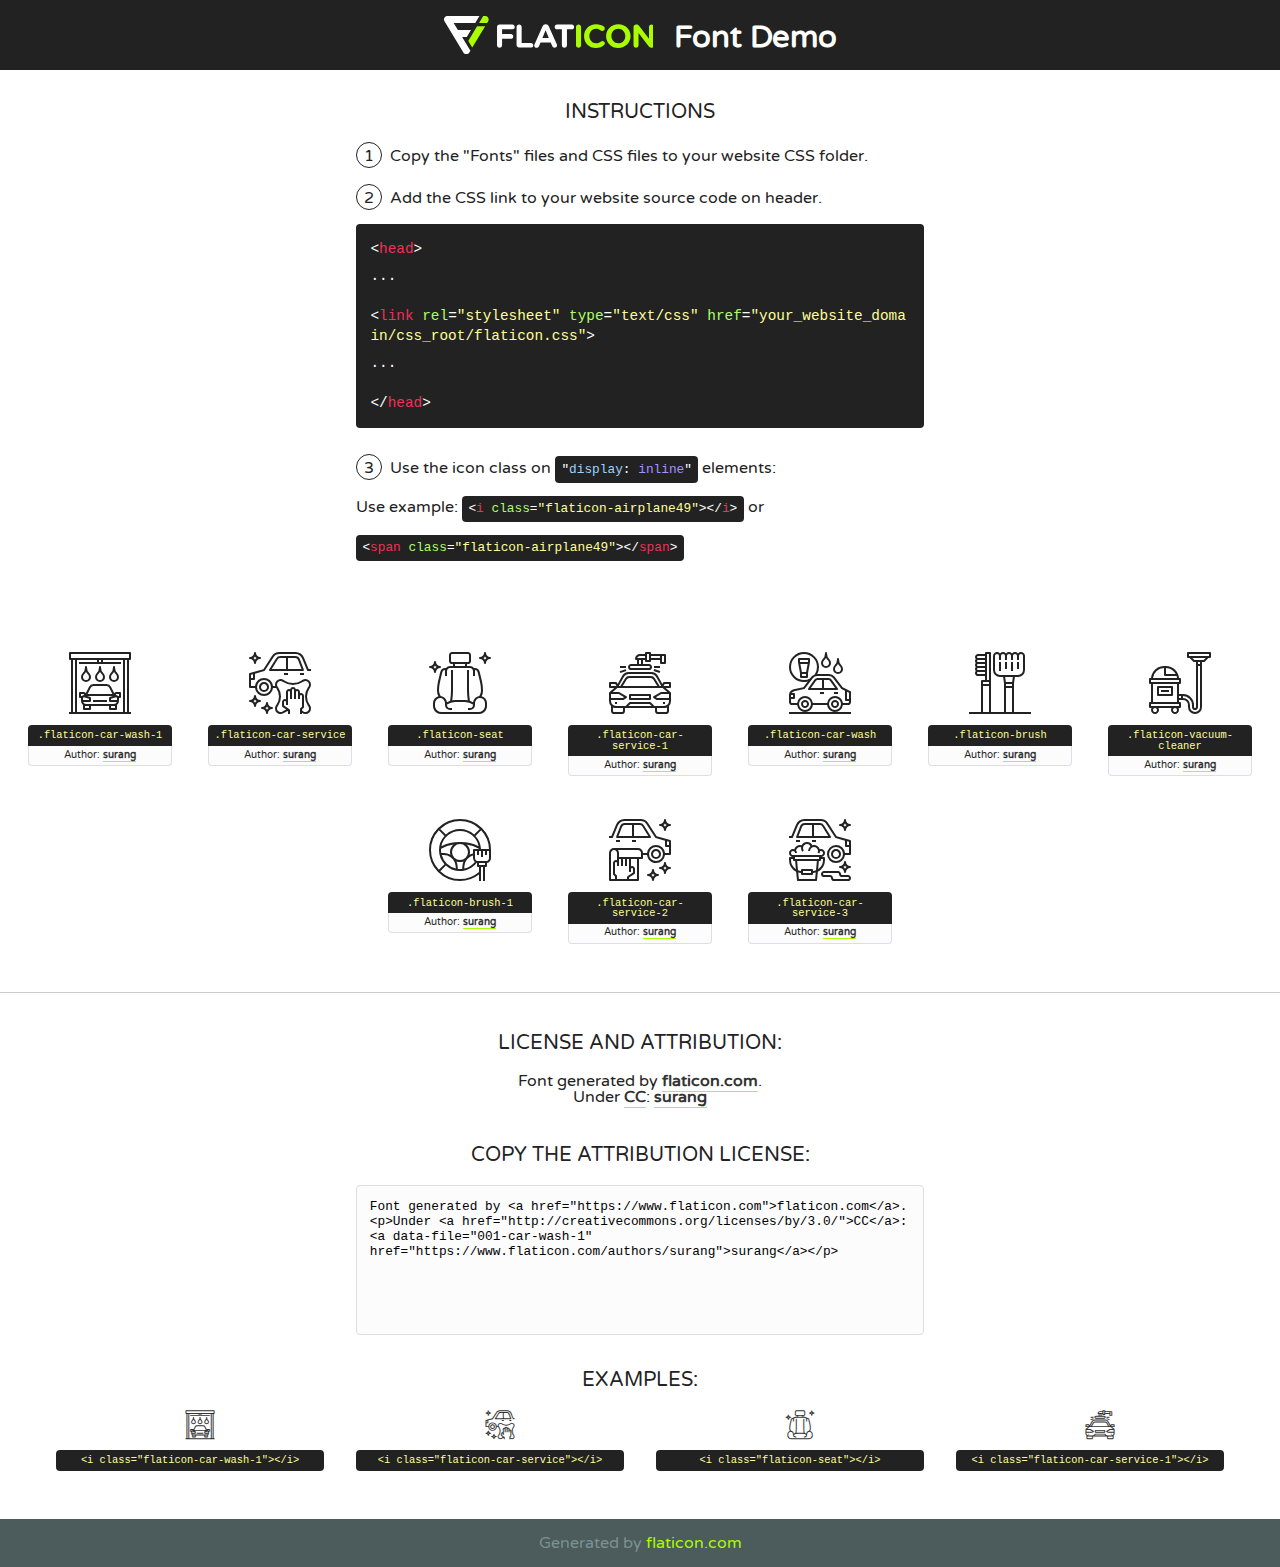
<file: lib/flaticon/font/flaticon.html>
<!DOCTYPE html>
<!--
  Flaticon icon font: Flaticon
  Creation date: 11/10/2020 08:08
-->
<html>
<!DOCTYPE html>
<html>

<head>
    <title>Flaticon WebFont</title>
    <link href="http://fonts.googleapis.com/css?family=Varela+Round" rel="stylesheet" type="text/css" />
    <link rel="stylesheet" type="text/css" href="flaticon.css">
    <meta charset="UTF-8">
    <style>
    html, body, div, span, applet, object, iframe,
    h1, h2, h3, h4, h5, h6, p, blockquote, pre,
    a, abbr, acronym, address, big, cite, code,
    del, dfn, em, img, ins, kbd, q, s, samp,
    small, strike, strong, sub, sup, tt, var,
    b, u, i, center,
    dl, dt, dd, ol, ul, li,
    fieldset, form, label, legend,
    table, caption, tbody, tfoot, thead, tr, th, td,
    article, aside, canvas, details, embed, 
    figure, figcaption, footer, header, hgroup, 
    menu, nav, output, ruby, section, summary,
    time, mark, audio, video {
        margin: 0;
        padding: 0;
        border: 0;
        font-size: 100%;
        font: inherit;
        vertical-align: baseline;
    }
    /* HTML5 display-role reset for older browsers */
    article, aside, details, figcaption, figure, 
    footer, header, hgroup, menu, nav, section {
        display: block;
    }
    body {
        line-height: 1;
    }
    ol, ul {
        list-style: none;
    }
    blockquote, q {
        quotes: none;
    }
    blockquote:before, blockquote:after,
    q:before, q:after {
        content: '';
        content: none;
    }
    table {
        border-collapse: collapse;
        border-spacing: 0;
    }
    body {
        font-family: 'Varela Round', Helvetica, Arial, sans-serif;
        font-size: 16px;
        color: #222;
    }
    a {
        color: #333;
        border-bottom: 1px solid #a9fd00;
        font-weight: bold;
        text-decoration: none;
    }
    * {
        -moz-box-sizing: border-box;
        -webkit-box-sizing: border-box;
        box-sizing: border-box;
        margin: 0;
        padding: 0;
    }
    [class^="flaticon-"]:before, [class*=" flaticon-"]:before, [class^="flaticon-"]:after, [class*=" flaticon-"]:after {
        font-family: Flaticon;
        font-size: 30px;
        font-style: normal;
        margin-left: 20px;
        color: #333;
    }
    .wrapper {
        max-width: 600px;
        margin: auto;
        padding: 0 1em;
    }
    .title {
        font-size: 1.25em;
        text-align: center;
        margin-bottom: 1em;
        text-transform: uppercase;
    }
    header {
        text-align: center;
        background-color: #222;
        color: #fff;
        padding: 1em;
    }
    header .logo {
        width: 210px;
        height: 38px;
        display: inline-block;
        vertical-align: middle;
        margin-right: 1em;
        border: none;
    }
    header strong {
        font-size: 1.95em;
        font-weight: bold;
        vertical-align: middle;
        margin-top: 5px;
        display: inline-block;
    }
    .demo {
        margin: 2em auto;
        line-height: 1.25em;
    }
    .demo ul li {
        margin-bottom: 1em;
    }
    .demo ul li .num {
        color: #222;
        border-radius: 20px;
        display: inline-block;
        width: 26px;
        padding: 3px;
        height: 26px;
        text-align: center;
        margin-right: 0.5em;
        border: 1px solid #222;
    }
    .demo ul li code {
        background-color: #222;
        border-radius: 4px;
        padding: 0.25em 0.5em;
        display: inline-block;
        color: #fff;
        font-family: Consolas,Monaco,Lucida Console,Liberation Mono,DejaVu Sans Mono,Bitstream Vera Sans Mono,Courier New, monospace;
        font-weight: lighter;
        margin-top: 1em;
        font-size: 0.8em;
        word-break: break-all;
    }
    .demo ul li code.big {
        padding: 1em;
        font-size: 0.9em;
    }
    .demo ul li code .red {
        color: #EF3159;
    }
    .demo ul li code .green {
        color: #ACFF65;
    }
    .demo ul li code .yellow {
        color: #FFFF99;
    }
    .demo ul li code .blue {
        color: #99D3FF;
    }
    .demo ul li code .purple {
        color: #A295FF;
    }
    .demo ul li code .dots {
        margin-top: 0.5em;
        display: block;
    }
    #glyphs {
        border-bottom: 1px solid #ccc;
        padding: 2em 0;
        text-align: center;
    }
    .glyph {
        display: inline-block;
        width: 9em;
        margin: 1em;
        text-align: center;
        vertical-align: top;
        background: #FFF;
    }
    .glyph .glyph-icon {
        padding: 10px;
        display: block;
        font-family:"Flaticon";
        font-size: 64px;
        line-height: 1;
    }
    .glyph .glyph-icon:before {
        font-size: 64px;
        color: #222;
        margin-left: 0;
    }
    .class-name {
        font-size: 0.65em;
        background-color: #222;
        color: #fff;
        border-radius: 4px 4px 0 0;
        padding: 0.5em;
        color: #FFFF99;
        font-family: Consolas,Monaco,Lucida Console,Liberation Mono,DejaVu Sans Mono,Bitstream Vera Sans Mono,Courier New, monospace;
    }
    .author-name {
        font-size: 0.6em;
        background-color: #fcfcfd;
        border: 1px solid #DEDEE4;
        border-top: 0;
        border-radius: 0 0 4px 4px;
        padding: 0.5em;
    }
    .class-name:last-child {
        font-size: 10px;
        color:#888;
    }
    .class-name:last-child a {
        font-size: 10px;
        color:#555;
    }
    .class-name:last-child a:hover {
        color:#a9fd00;
    }
    .glyph > input {
        display: block;
        width: 100px;
        margin: 5px auto;
        text-align: center;
        font-size: 12px;
        cursor: text;
    }
    .glyph > input.icon-input {
        font-family:"Flaticon";
        font-size: 16px;
        margin-bottom: 10px;
    }
    .attribution .title {
        margin-top: 2em;
    }
    .attribution textarea {
        background-color: #fcfcfd;
        padding: 1em;
        border: none;
        box-shadow: none;
        border: 1px solid #DEDEE4;
        border-radius: 4px;
        resize: none;
        width: 100%;
        height: 150px;
        font-size: 0.8em;
        font-family: Consolas,Monaco,Lucida Console,Liberation Mono,DejaVu Sans Mono,Bitstream Vera Sans Mono,Courier New, monospace;
        -webkit-appearance: none;
    }
    .iconsuse {
        margin: 2em auto;
        text-align: center;
        max-width: 1200px;
    }
    .iconsuse:after {
        content: '';
        display: table;
        clear: both;
    }
    .iconsuse .image {
        float: left;
        width: 25%;
        padding: 0 1em;
    }
    .iconsuse .image p {
        margin-bottom: 1em;
    }
    .iconsuse .image span {
        display: block;
        font-size: 0.65em;
        background-color: #222;
        color: #fff;
        border-radius: 4px;
        padding: 0.5em;
        color: #FFFF99;
        margin-top: 1em;
        font-family: Consolas,Monaco,Lucida Console,Liberation Mono,DejaVu Sans Mono,Bitstream Vera Sans Mono,Courier New, monospace;
    }
    #footer {
        text-align: center;
        background-color: #4C5B5C;
        color: #7c9192;
        padding: 1em;
    }
    #footer a {
        border: none;
        color: #a9fd00;
        font-weight: normal;
    }
    @media (max-width: 960px) {
        .iconsuse .image {
            width: 50%;
        }
    }
    @media (max-width: 560px) {
        .iconsuse .image {
            width: 100%;
        }
    }
    </style>
</head>

<body class="characters-off">

    <header>
        <a href="https://www.flaticon.com" target="_blank" class="logo">
            <svg version="1.1" xmlns="http://www.w3.org/2000/svg" xmlns:xlink="http://www.w3.org/1999/xlink" xmlns:a="http://ns.adobe.com/AdobeSVGViewerExtensions/3.0/" viewBox="0 0 560.875 102.036" enable-background="new 0 0 560.875 102.036" xml:space="preserve">
                <defs>
                </defs>
                <g>
                    <g class="letters">
                        <path fill="#ffffff" d="M141.596,29.675c0-3.777,2.985-6.767,6.764-6.767h34.438c3.426,0,6.15,2.728,6.15,6.15
                        c0,3.43-2.724,6.149-6.15,6.149h-27.674v13.091h23.719c3.429,0,6.151,2.724,6.151,6.15c0,3.43-2.723,6.149-6.151,6.149h-23.719
                        v17.574c0,3.773-2.986,6.761-6.764,6.761c-3.779,0-6.764-2.989-6.764-6.761V29.675z"></path>
                        <path fill="#ffffff" d="M193.844,29.149c0-3.781,2.985-6.767,6.764-6.767c3.776,0,6.763,2.985,6.763,6.767v42.957h25.039
                        c3.426,0,6.149,2.726,6.149,6.153c0,3.425-2.723,6.15-6.149,6.15h-31.802c-3.779,0-6.764-2.986-6.764-6.768V29.149z"></path>
                        <path fill="#ffffff" d="M241.891,75.71l21.438-48.407c1.492-3.341,4.215-5.357,7.906-5.357h0.792
                        c3.686,0,6.323,2.017,7.815,5.357l21.439,48.407c0.436,0.967,0.701,1.845,0.701,2.723c0,3.602-2.809,6.501-6.414,6.501
                        c-3.161,0-5.269-1.845-6.499-4.655l-4.132-9.661h-27.059l-4.301,10.102c-1.144,2.631-3.426,4.214-6.237,4.214
                        c-3.517,0-6.24-2.81-6.24-6.325C241.1,77.64,241.451,76.677,241.891,75.71z M279.932,58.666l-8.521-20.297l-8.526,20.297H279.932
                        z"></path>
                        <path fill="#ffffff" d="M314.864,35.387H301.86c-3.429,0-6.239-2.813-6.239-6.238c0-3.429,2.811-6.24,6.239-6.24h39.533
                        c3.426,0,6.237,2.811,6.237,6.24c0,3.425-2.811,6.238-6.237,6.238h-13.001v42.785c0,3.773-2.99,6.761-6.764,6.761
                        c-3.779,0-6.764-2.989-6.764-6.761V35.387z"></path>
                        <path fill="#A9FD00" d="M352.615,29.149c0-3.781,2.985-6.767,6.767-6.767c3.774,0,6.761,2.985,6.761,6.767v49.024
                        c0,3.773-2.987,6.761-6.761,6.761c-3.781,0-6.767-2.989-6.767-6.761V29.149z"></path>
                        <path fill="#A9FD00" d="M374.132,53.836v-0.179c0-17.481,13.178-31.801,32.065-31.801c9.22,0,15.459,2.458,20.557,6.238
                        c1.402,1.054,2.637,2.985,2.637,5.357c0,3.692-2.985,6.59-6.681,6.59c-1.845,0-3.071-0.702-4.044-1.319
                        c-3.776-2.813-7.729-4.393-12.562-4.393c-10.364,0-17.831,8.611-17.831,19.154v0.173c0,10.542,7.291,19.329,17.831,19.329
                        c5.715,0,9.492-1.756,13.359-4.834c1.049-0.874,2.458-1.491,4.039-1.491c3.429,0,6.325,2.813,6.325,6.236
                        c0,2.106-1.056,3.78-2.282,4.834c-5.539,4.834-12.036,7.733-21.878,7.733C387.572,85.464,374.132,71.493,374.132,53.836z"></path>
                        <path fill="#A9FD00" d="M433.009,53.836v-0.179c0-17.481,13.79-31.801,32.766-31.801c18.981,0,32.592,14.143,32.592,31.628v0.173
                        c0,17.483-13.785,31.807-32.769,31.807C446.625,85.464,433.009,71.32,433.009,53.836z M484.224,53.836v-0.179
                        c0-10.539-7.725-19.326-18.626-19.326c-10.893,0-18.449,8.611-18.449,19.154v0.173c0,10.542,7.73,19.329,18.626,19.329
                        C476.676,72.986,484.224,64.378,484.224,53.836z"></path>
                        <path fill="#A9FD00" d="M506.233,29.321c0-3.774,2.99-6.763,6.767-6.763h1.401c3.252,0,5.183,1.583,7.029,3.953l26.093,34.265
                        V29.059c0-3.692,2.99-6.677,6.681-6.677c3.683,0,6.671,2.985,6.671,6.677v48.934c0,3.78-2.987,6.765-6.764,6.765h-0.436
                        c-3.257,0-5.188-1.581-7.034-3.953l-27.056-35.492v32.944c0,3.687-2.985,6.676-6.678,6.676c-3.683,0-6.673-2.989-6.673-6.676
                        V29.321z"></path>
                    </g>
                    <g class="insignia">
                        <path fill="#ffffff" d="M48.372,56.137h12.517l11.156-18.537H37.186L25.688,18.539h57.825L94.668,0H9.271
                        C5.925,0,2.842,1.801,1.198,4.716c-1.644,2.907-1.593,6.482,0.134,9.343l50.38,83.501c1.678,2.781,4.689,4.476,7.938,4.476
                        c3.246,0,6.257-1.695,7.935-4.476l2.898-4.804L48.372,56.137z"></path>
                        <g class="i">
                            <path fill="#A9FD00" d="M93.575,18.539h0.031v0.004l21.652,0.004l2.705-4.488c1.727-2.861,1.778-6.436,0.133-9.343
                            C116.454,1.801,113.371,0,110.026,0h-5.294L93.575,18.539z"></path>
                            <polygon fill="#A9FD00" points="88.291,27.356 64.725,66.486 75.519,84.404 109.942,27.356"></polygon>
                        </g>
                    </g>
                </g>
            </svg>
        </a>
        <strong>Font Demo</strong>
    </header>


    <section class="demo wrapper">

        <p class="title">Instructions</p>

        <ul>
            <li>
                <span class="num">1</span>Copy the "Fonts" files and CSS files to your website CSS folder.
            </li>
            <li>
                <span class="num">2</span>Add the CSS link to your website source code on header.
                <code class="big">
                    &lt;<span class="red">head</span>&gt;
                    <br/><span class="dots">...</span>
                    <br/>&lt;<span class="red">link</span> <span class="green">rel</span>=<span class="yellow">"stylesheet"</span> <span class="green">type</span>=<span class="yellow">"text/css"</span> <span class="green">href</span>=<span class="yellow">"your_website_domain/css_root/flaticon.css"</span>&gt;
                    <br/><span class="dots">...</span>
                    <br/>&lt;/<span class="red">head</span>&gt;
                </code>
            </li>

            <li>
                <p>
                    <span class="num">3</span>Use the icon class on <code>"<span class="blue">display</span>:<span class="purple"> inline</span>"</code> elements:
                    <br />
                    Use example: <code>&lt;<span class="red">i</span> <span class="green">class</span>=<span class="yellow">&quot;flaticon-airplane49&quot;</span>&gt;&lt;/<span class="red">i</span>&gt;</code> or <code>&lt;<span class="red">span</span> <span class="green">class</span>=<span class="yellow">&quot;flaticon-airplane49&quot;</span>&gt;&lt;/<span class="red">span</span>&gt;</code>
            </li>
        </ul>

    </section>




   <section id="glyphs">          
    
      
        <div class="glyph"><div class="glyph-icon flaticon-car-wash-1"></div>
            <div class="class-name">.flaticon-car-wash-1</div>
            <div class="author-name">Author: <a data-file="001-car-wash-1" href="https://www.flaticon.com/authors/surang">surang</a> </div> 
        </div>        
        
        <div class="glyph"><div class="glyph-icon flaticon-car-service"></div>
            <div class="class-name">.flaticon-car-service</div>
            <div class="author-name">Author: <a data-file="002-car-service" href="https://www.flaticon.com/authors/surang">surang</a> </div> 
        </div>        
        
        <div class="glyph"><div class="glyph-icon flaticon-seat"></div>
            <div class="class-name">.flaticon-seat</div>
            <div class="author-name">Author: <a data-file="003-seat" href="https://www.flaticon.com/authors/surang">surang</a> </div> 
        </div>        
        
        <div class="glyph"><div class="glyph-icon flaticon-car-service-1"></div>
            <div class="class-name">.flaticon-car-service-1</div>
            <div class="author-name">Author: <a data-file="004-car-service-1" href="https://www.flaticon.com/authors/surang">surang</a> </div> 
        </div>        
        
        <div class="glyph"><div class="glyph-icon flaticon-car-wash"></div>
            <div class="class-name">.flaticon-car-wash</div>
            <div class="author-name">Author: <a data-file="005-car-wash" href="https://www.flaticon.com/authors/surang">surang</a> </div> 
        </div>        
        
        <div class="glyph"><div class="glyph-icon flaticon-brush"></div>
            <div class="class-name">.flaticon-brush</div>
            <div class="author-name">Author: <a data-file="006-brush" href="https://www.flaticon.com/authors/surang">surang</a> </div> 
        </div>        
        
        <div class="glyph"><div class="glyph-icon flaticon-vacuum-cleaner"></div>
            <div class="class-name">.flaticon-vacuum-cleaner</div>
            <div class="author-name">Author: <a data-file="007-vacuum-cleaner" href="https://www.flaticon.com/authors/surang">surang</a> </div> 
        </div>        
        
        <div class="glyph"><div class="glyph-icon flaticon-brush-1"></div>
            <div class="class-name">.flaticon-brush-1</div>
            <div class="author-name">Author: <a data-file="008-brush-1" href="https://www.flaticon.com/authors/surang">surang</a> </div> 
        </div>        
        
        <div class="glyph"><div class="glyph-icon flaticon-car-service-2"></div>
            <div class="class-name">.flaticon-car-service-2</div>
            <div class="author-name">Author: <a data-file="009-car-service-2" href="https://www.flaticon.com/authors/surang">surang</a> </div> 
        </div>        
        
        <div class="glyph"><div class="glyph-icon flaticon-car-service-3"></div>
            <div class="class-name">.flaticon-car-service-3</div>
            <div class="author-name">Author: <a data-file="010-car-service-3" href="https://www.flaticon.com/authors/surang">surang</a> </div> 
        </div>        
        

    </section>



    <section class="attribution wrapper"   style="text-align:center;">

      <div class="title">License and attribution:</div><div class="attrDiv">Font generated by <a href="https://www.flaticon.com">flaticon.com</a>. <div><p>Under <a href="http://creativecommons.org/licenses/by/3.0/">CC</a>: <a data-file="001-car-wash-1" href="https://www.flaticon.com/authors/surang">surang</a></p>  </div>
      </div>
      <div class="title">Copy the Attribution License:</div>

    <textarea onclick="this.focus();this.select();">Font generated by &lt;a href=&quot;https://www.flaticon.com&quot;&gt;flaticon.com&lt;/a&gt;. <p>Under <a href="http://creativecommons.org/licenses/by/3.0/">CC</a>: <a data-file="001-car-wash-1" href="https://www.flaticon.com/authors/surang">surang</a></p>  
     </textarea>

    </section>

    <section class="iconsuse">

          <div class="title">Examples:</div>            
             
            <div class="image">
                <p>
                    <i class="glyph-icon flaticon-car-wash-1"></i> 
                    <span>&lt;i class=&quot;flaticon-car-wash-1&quot;&gt;&lt;/i&gt;</span>
                </p>
            </div>
            
            <div class="image">
                <p>
                    <i class="glyph-icon flaticon-car-service"></i> 
                    <span>&lt;i class=&quot;flaticon-car-service&quot;&gt;&lt;/i&gt;</span>
                </p>
            </div>
            
            <div class="image">
                <p>
                    <i class="glyph-icon flaticon-seat"></i> 
                    <span>&lt;i class=&quot;flaticon-seat&quot;&gt;&lt;/i&gt;</span>
                </p>
            </div>
            
            <div class="image">
                <p>
                    <i class="glyph-icon flaticon-car-service-1"></i> 
                    <span>&lt;i class=&quot;flaticon-car-service-1&quot;&gt;&lt;/i&gt;</span>
                </p>
            </div>
                       
        </div>
                            
    </section>

<div id="footer">
    <div>Generated by <a href="https://www.flaticon.com">flaticon.com</a>
    </div>
</div>



</body>
</html>
</file>
<file: lib/flaticon/font/flaticon.css>
/*
  	Flaticon icon font: Flaticon
  	Creation date: 11/10/2020 08:08
  	*/

@font-face {
  font-family: "Flaticon";
  src: url("./Flaticon.eot");
  src: url("./Flaticon.eot?#iefix") format("embedded-opentype"),
       url("./Flaticon.woff2") format("woff2"),
       url("./Flaticon.woff") format("woff"),
       url("./Flaticon.ttf") format("truetype"),
       url("./Flaticon.svg#Flaticon") format("svg");
  font-weight: normal;
  font-style: normal;
}

@media screen and (-webkit-min-device-pixel-ratio:0) {
  @font-face {
    font-family: "Flaticon";
    src: url("./Flaticon.svg#Flaticon") format("svg");
  }
}

[class^="flaticon-"]:before, [class*=" flaticon-"]:before,
[class^="flaticon-"]:after, [class*=" flaticon-"]:after {   
  font-family: Flaticon;
        font-size: 20px;
font-style: normal;
margin-left: 20px;
}

.flaticon-car-wash-1:before { content: "\f100"; }
.flaticon-car-service:before { content: "\f101"; }
.flaticon-seat:before { content: "\f102"; }
.flaticon-car-service-1:before { content: "\f103"; }
.flaticon-car-wash:before { content: "\f104"; }
.flaticon-brush:before { content: "\f105"; }
.flaticon-vacuum-cleaner:before { content: "\f106"; }
.flaticon-brush-1:before { content: "\f107"; }
.flaticon-car-service-2:before { content: "\f108"; }
.flaticon-car-service-3:before { content: "\f109"; }
</file>
<file: css/style.css>
/*******************************/
/********* General CSS *********/
/*******************************/
body {
    color: #444444;
    font-weight: 400;
    background: #ffffff;
    font-family: 'Barlow', sans-serif;
}

h1,
h2, 
h3, 
h4,
h5, 
h6 {
    color: #202C45;
}

a {
    color: #202C45;
    transition: .3s;
}

a:hover,
a:active,
a:focus {
    color: #E81C2E;
    outline: none;
    text-decoration: none;
}

.btn.btn-custom {
    padding: 10px 30px 12px 30px;
    text-align: center; 
    font-size: 16px;
    font-weight: 500;
    color: #ffffff;
    background: #E81C2E;
    border: none;
    border-radius: 60px;
    box-shadow: inset 0 0 0 0 #202C45;
    transition: ease-out 0.5s;
    -webkit-transition: ease-out 0.5s;
    -moz-transition: ease-out 0.5s;
}

.btn.btn-custom:hover {
    color: #E81C2E;
    background: #202C45;
    box-shadow: inset 200px 0 0 0 #202C45;
}

.btn:focus,
.form-control:focus {
    box-shadow: none;
}

.container-fluid {
    max-width: 1366px;
}

[class^="flaticon-"]:before, [class*=" flaticon-"]:before,
[class^="flaticon-"]:after, [class*=" flaticon-"]:after {   
    font-size: inherit;
    margin-left: 0;
}


/**********************************/
/****** Loader & Back to Top ******/
/**********************************/
#loader {
    position: fixed;
    top: 0;
    right: 0;
    bottom: 0;
    left: 0;
    display: flex;
    align-items: center;
    justify-content: center;
    background: #ffffff;
    opacity: 0;
    visibility: hidden;
    -webkit-transition: opacity .3s ease-out, visibility 0s linear .3s;
    -o-transition: opacity .3s ease-out, visibility 0s linear .3s;
    transition: opacity .3s ease-out, visibility 0s linear .3s;
    z-index: 999;
}

#loader.show {
    -webkit-transition: opacity .6s ease-out, visibility 0s linear 0s;
    -o-transition: opacity .6s ease-out, visibility 0s linear 0s;
    transition: opacity .6s ease-out, visibility 0s linear 0s;
    visibility: visible;
    opacity: 1;
}

#loader .loader {
    position: relative;
    width: 45px;
    height: 45px;
    border: 5px solid #dddddd;
    border-top: 5px solid #E81C2E;
    border-radius: 50%;
    -webkit-animation: spin 2s linear infinite;
    animation: spin 2s linear infinite;
}

@-webkit-keyframes spin {
    0% { -webkit-transform: rotate(0deg); }
    100% { -webkit-transform: rotate(360deg); }
}

@keyframes spin {
    0% { transform: rotate(0deg); }
    100% { transform: rotate(360deg); }
}

.back-to-top {
    position: fixed;
    display: none;
    width: 44px;
    height: 44px;
    text-align: center;
    line-height: 1;
    font-size: 22px;
    right: 15px;
    bottom: 15px;
    transition: .5s;
    background: #E81C2E;
    border-radius: 44px;
    z-index: 9;
}

.back-to-top i {
    color: #ffffff;
    padding-top: 10px;
}

.back-to-top:hover {
    background: #202C45;
}


/**********************************/
/********** Top Bar CSS ***********/
/**********************************/
.top-bar {
    position: relative;
    height: 75px;
    display: flex;
    align-items: center;
    background: #ffffff;
}

.top-bar .logo {
    text-align: left;
    overflow: hidden;
}

.top-bar .logo h1 {
    margin: -4px 0 0 0;
    color: #E81C2E;
    font-size: 50px;
    line-height: 50px;
    font-weight: 800;
    letter-spacing: 1px;
    font-style: italic;
}

.top-bar .logo h1 span {
    color: #202C45;
}

.top-bar .logo img {
    max-width: 100%;
    max-height: 60px;
}

.top-bar .top-bar-item {
    display: flex;
    align-items: center;
    justify-content: flex-end;
}

.top-bar .top-bar-icon {
    width: 40px;
    height: 40px;
    display: flex;
    align-items: center;
    justify-content: center;
    background: #202C45;
    border-radius: 40px;
}

.top-bar .top-bar-icon i {
    margin: 0;
    color: #ffffff;
    font-size: 16px;
}

.top-bar .top-bar-text {
    padding-left: 15px;
}

.top-bar .top-bar-text h3 {
    margin: 0 0 5px 0;
    font-size: 18px;
    font-weight: 600;
}

.top-bar .top-bar-text p {
    margin: 0;
    font-size: 14px;
    font-weight: 400;
}

@media (max-width: 991.98px) {
    .top-bar .logo {
        text-align: center;
    }
}


/**********************************/
/*********** Nav Bar CSS **********/
/**********************************/
.nav-bar {
    position: relative;
    background: #202C45;
}

.nav-bar.nav-sticky {
    position: fixed;
    width: 100%;
    top: 0;
    left: 0;
    box-shadow: 0 2px 5px rgba(0, 0, 0, .3);
    z-index: 999;
}

.nav-bar .navbar {
    padding: 20px 0;
    background: #202C45 !important;
    transition: .3s;
}

.nav-bar.nav-sticky .navbar {
    padding: 5px 0;
}

.navbar-dark .navbar-nav .nav-link,
.navbar-dark .navbar-nav .nav-link:focus,
.navbar-dark .navbar-nav .nav-link:hover,
.navbar-dark .navbar-nav .nav-link.active {
    color: #ffffff;
    padding: 15px;
    font-weight: 500;
    letter-spacing: 1px;
}

.navbar-dark .navbar-nav .nav-link:hover,
.navbar-dark .navbar-nav .nav-link.active {
    color: #E81C2E;
}

.nav-bar .dropdown-menu {
    margin-top: 0;
    border: 0;
    border-radius: 0;
    background: #f8f9fa;
}

.nav-bar .btn.btn-custom {
    color: #202C45;
    background: #ffffff;
    box-shadow: inset 0 0 0 0 #E81C2E;
}

.nav-bar .btn:hover {
    color: #ffffff;
    background: #E81C2E;
    box-shadow: inset 200px 0 0 0 #E81C2E;
}

@media (min-width: 992px) {
    .nav-bar .navbar-brand {
        display: none;
    }
}

@media (max-width: 991.98px) {
    .navbar-dark .navbar-nav .nav-link,
    .navbar-dark .navbar-nav .nav-link:focus,
    .navbar-dark .navbar-nav .nav-link:hover,
    .navbar-dark .navbar-nav .nav-link.active {
        padding: 5px 0;
    }
    
    .nav-bar .dropdown-menu {
        box-shadow: none;
    }
    
    .nav-bar .btn {
        display: none;
    }
}


/*******************************/
/********** Hero CSS ***********/
/*******************************/
.carousel {
    position: relative;
    width: 100%;
    min-height: 400px;
    background: #ffffff;
    margin-bottom: 45px;
}

.carousel .container-fluid {
    padding: 0;
}

.carousel .carousel-item {
    position: relative;
    width: 100%;
    min-height: 400px;
    display: flex;
    align-items: center;
    justify-content: center;
    flex-direction: column;
}

.carousel .carousel-img {
    position: relative;
    width: 100%;
    height: 100%;
    min-height: 400px;
    text-align: right;
    overflow: hidden;
}

.carousel .carousel-img::after {
    position: absolute;
    content: "";
    top: 0;
    right: 0;
    bottom: 0;
    left: 0;
    background: rgba(0, 0, 0, .5);
    z-index: 1;
}

.carousel .carousel-img img {
    width: 100%;
    height: 100%;
    object-fit: cover;
}

.carousel .carousel-text {
    position: absolute;
    max-width: 992px;
    padding: 0 15px;
    text-align: center;
    display: flex;
    align-items: center;
    justify-content: center;
    flex-direction: column;
    z-index: 2;
}

.carousel .carousel-text h3 {
    color: #E81C2E;
    font-size: 20px;
    font-weight: 700;
    letter-spacing: 4px;
    text-transform: uppercase;
    margin-bottom: 0px;
}

.carousel .carousel-text h1 {
    color: #ffffff;
    font-size: 90px;
    font-weight: 700;
    margin-bottom: 20px;
    text-transform: capitalize;
}

.carousel .carousel-text p {
    max-width: 500px;
    color: #ffffff;
    font-size: 18px;
    margin-bottom: 40px;
}

.carousel .btn.btn-custom {
    padding: 20px 45px 22px 45px;
    color: #ffffff;
}

.carousel .btn.btn-custom:hover {
    color: #E81C2E;
}

.carousel .owl-nav {
    position: absolute;
    width: 100%;
    height: 50px;
    top: calc(50% - 25px);
    left: 0;
    display: flex;
    justify-content: space-between;
    z-index: 9;
}

.carousel .owl-nav .owl-prev,
.carousel .owl-nav .owl-next {
    width: 50px;
    height: 50px;
    display: flex;
    align-items: center;
    justify-content: center;
    color: #ffffff;
    border-radius: 50px;
    background: rgba(256, 256, 256, .2);
    font-size: 22px;
    transition: .5s;
}

.carousel .owl-nav .owl-prev {
    margin-left: 30px;
}

.carousel .owl-nav .owl-next {
    margin-right: 30px;
}

.carousel .owl-nav .owl-prev:hover,
.carousel .owl-nav .owl-next:hover {
    color: #ffffff;
    background: #E81C2E;
}

.carousel .animated {
    -webkit-animation-duration: 1s;
    animation-duration: 1s;
}

@media (max-width: 991.98px) {
    .carousel .carousel-text h3 {
        margin-bottom: 5px;
    }
    
    .carousel .carousel-text h1 {
        font-size: 60px;
    }
    
    .carousel .carousel-text p {
        font-size: 16px;
    }
    
    .carousel .carousel-text .btn {
        padding: 12px 30px;
        font-size: 15px;
        letter-spacing: 0;
    }
}

@media (max-width: 767.98px) {
    .carousel .carousel-text h3 {
        font-size: 18px;
        letter-spacing: 2px;
        margin-bottom: 15px;
    }
    
    .carousel .carousel-text h1 {
        font-size: 45px;
    }
    
    .carousel .carousel-text .btn {
        padding: 10px 25px;
        font-size: 15px;
        letter-spacing: 0;
    }
}

@media (max-width: 575.98px) {
    .carousel .carousel-text h3 {
        font-size: 14px;
        letter-spacing: 1px;
        margin-bottom: 10px;
    }
    
    .carousel .carousel-text h1 {
        font-size: 30px;
        margin-bottom: 15px;
    }
    
    .carousel .carousel-text p {
        margin-bottom: 25px;
    }
    
    .carousel .carousel-text .btn {
        padding: 8px 20px;
        font-size: 14px;
        letter-spacing: 0;
    }
}


/*******************************/
/******* Page Header CSS *******/
/*******************************/
.page-header {
    position: relative;
    margin-bottom: 45px;
    padding: 90px 0;
    text-align: center;
    background: #202C45;
    border-top: 1px dotted #ffffff;
}

.page-header h2 {
    position: relative;
    color: #ffffff;
    font-size: 60px;
    font-weight: 700;
    margin-bottom: 20px;
    padding-bottom: 5px;
}

.page-header h2::after {
    position: absolute;
    content: "";
    width: 100px;
    height: 2px;
    left: calc(50% - 50px);
    bottom: 0;
    background: #ffffff;
}

.page-header a {
    position: relative;
    padding: 0 12px;
    font-size: 22px;
    color: #ffffff;
}

.page-header a:hover {
    color: #E81C2E;
}

.page-header a::after {
    position: absolute;
    content: "/";
    width: 8px;
    height: 8px;
    top: -2px;
    right: -7px;
    text-align: center;
    color: #ffffff;
}

.page-header a:last-child::after {
    display: none;
}

@media (max-width: 991.98px) {
    .page-header {
        padding: 60px 0;
    }
    
    .page-header h2 {
        font-size: 45px;
    }
    
    .page-header a {
        font-size: 20px;
    }
}

@media (max-width: 767.98px) {
    .page-header {
        padding: 45px 0;
    }
    
    .page-header h2 {
        font-size: 35px;
    }
    
    .page-header a {
        font-size: 18px;
    }
}


/*******************************/
/******* Section Header ********/
/*******************************/
.section-header {
    position: relative;
    width: 100%;
    max-width: 700px;
    margin: 0 auto 45px auto;
}

.section-header p {
    display: inline-block;
    margin-bottom: 10px;
    padding-bottom: 5px;
    position: relative;
    font-size: 16px;
    font-weight: 700;
    letter-spacing: 4px;
    text-transform: uppercase;
    color: #E81C2E;
}

.section-header p::after {
    position: absolute;
    content: "";
    width: 50%;
    height: 2px;
    left: 25%;
    bottom: 0;
    background: #E81C2E;
}

.section-header.text-left p::after {
    left: 0;
}

.section-header.text-right p::after {
    left: 50%;
}

.section-header h2 {
    margin: 0;
    font-size: 45px;
    font-weight: 700;
    text-transform: capitalize;
}

@media (max-width: 991.98px) {
    .section-header h2 {
        font-size: 45px;
    }
}

@media (max-width: 767.98px) {
    .section-header h2 {
        font-size: 40px;
    }
}

@media (max-width: 575.98px) {
    .section-header h2 {
        font-size: 35px;
    }
}


/*******************************/
/********** About CSS **********/
/*******************************/
.about {
    position: relative;
    width: 100%;
    padding: 45px 0 15px 0;
}

.about .section-header {
    margin-bottom: 30px;
    margin-left: 0;
}

.about .about-img img {
    width: 100%;
    border-radius: 5px;
    margin-bottom: 30px;
}

.about .about-content {
    margin-bottom: 30px;
}

.about .about-content ul {
    margin: 0;
    padding: 0;
    list-style: none;
    margin-bottom: 25px;
}

.about .about-content ul li {
    margin-bottom: 5px;
}

.about .about-content ul li i {
    margin-right: 8px;
    color: #E81C2E;
}


/*******************************/
/********* Service CSS *********/
/*******************************/
.service {
    position: relative;
    width: 100%;
    padding: 45px 0 0 0;
}

.service .service-item {
    position: relative;
    width: 100%;
    display: flex;
    flex-direction: column;
    margin-bottom: 45px;
}

.service .service-item i {
    color: #202C45;
    font-size: 75px;
    line-height: 75px;
    margin-bottom: 20px;
}

.service .service-item [class^="flaticon-"]::before {
    margin: 0;
    font-size: 60px;
    line-height: 60px;
    background-image: linear-gradient(#E81C2E, #202C45);
    -webkit-background-clip: text;
    -webkit-text-fill-color: transparent;
    transition: .5s;
}

.service .service-item h3 {
    margin-bottom: 10px;
    font-size: 20px;
    font-weight: 700;
    letter-spacing: 1px;
}

.service .service-item p {
    margin: 0;
}


/*******************************/
/********** Facts CSS **********/
/*******************************/
.facts {
    position: relative;
    width: 100%;
    min-height: 400px;
    margin: 45px 0;
    display: flex;
    align-items: center;
    background: #202C45;
}

.facts .facts-item {
    display: flex;
    flex-direction: row;
    margin: 25px 0;
}

.facts .facts-item i {
    margin-top: 15px;
    font-size: 45px;
    color: #E81C2E;
}

.facts .facts-text {
    padding-left: 20px;
}

.facts .facts-text h3 {
    position: relative;
    display: inline-block;
    color: #ffffff;
    font-size: 60px;
    font-weight: 700;
}

.facts .facts-text h3::after {
    position: absolute;
    content: "\f067";
    top: 0px;
    right: -25px;
    color: #ffffff;
    font-size: 25px;
    font-family: "Font Awesome 5 Free";
    font-weight: 900;
}

.facts .facts-text p {
    color: #ffffff;
    font-size: 18px;
    font-weight: 500;
    margin: 0;
}


/*******************************/
/********* Pricing CSS *********/
/*******************************/
.price {
    position: relative;
    width: 100%;
    padding: 45px 0 15px 0;
}

.price .row {
    padding: 0 15px;
}

.price .col-md-4 {
    padding: 0;
}

.price .price-item {
    position: relative;
    margin-bottom: 30px;
    background: #ffffff;
    border-radius: 5px;
    text-align: center;
}

.price .featured-item {
    box-shadow: 0 0 30px rgba(0, 0, 0, .2);
    z-index: 1;
}

.price .price-header {
    padding: 45px 0 30px 0;
}

.price .price-header h3 {
    font-size: 20px;
    font-weight: 700;
    letter-spacing: 2px;
    text-transform: uppercase;
}

.price .price-header h2 {
    display: flex;
    align-items: flex-start;
    justify-content: center;
    font-size: 60px;
    font-weight: 700;
    letter-spacing: 5px;
}

.price .price-header h2 span {
    font-size: 25px;
    line-height: 55px;
}

.price .price-item.featured-item h2,
.price .price-item.featured-item h3 {
    color: #E81C2E;
}

.price .price-body {
    padding: 0 0 20px 0;
}

.price .price-body ul {
    margin: 0;
    padding: 0;
    list-style: none;
}

.price .price-body ul li {
    padding: 0 0 15px 0;
}

.price .price-body ul li i {
    margin-right: 10px;
}

.price .price-body ul li i.fa-check-circle {
    color: #39B972;
}

.price .price-body ul li i.fa-times-circle {
    color: #cccccc;
}

.price .price-item .price-footer {
    padding-bottom: 45px;
}

.price .price-item .price-footer .btn.btn-custom {
    color: #E81C2E;
    background: #202C45;
    box-shadow: inset 0 0 0 0 #E81C2E;
}

.price .price-item .price-footer .btn.btn-custom:hover {
    color: #ffffff;
    background: #E81C2E;
    box-shadow: inset 200px 0 0 0 #E81C2E;
}

.price .price-item.featured-item .price-footer .btn.btn-custom {
    color: #ffffff;
    background: #E81C2E;
    box-shadow: inset 0 0 0 0 #202C45;
}

.price .price-item.featured-item .price-footer .btn.btn-custom:hover {
    color: #E81C2E;
    background: #202C45;
    box-shadow: inset 200px 0 0 0 #202C45;
}


/*******************************/
/******** Location CSS *********/
/*******************************/
.location {
    position: relative;
    width: 100%;
    padding: 45px 0;
}

.location .location-item {
    display: flex;
    margin-bottom: 30px;
}

.location .location-item i {
    padding-top: 3px;
    font-size: 30px;
    color: #E81C2E;
}

.location .location-text {
    padding-left: 15px;
}

.location .location-text h3 {
    font-size: 18px;
    font-weight: 700;
}

.location .location-text p {
    margin-bottom: 5px;
}

.location .location-text p strong {
    margin-right: 5px;
    font-weight: 600;
}

.location .location-form {
    padding: 45px 30px;
    background: #E81C2E;
    border-radius: 5px;
}

.location .location-form h3 {
    color: #ffffff;
    font-size: 25px;
    font-weight: 700;
    margin-bottom: 25px;
}

.location .location-form .control-group {
    margin-bottom: 15px;
}

.location .location-form .form-control {
    height: 45px;
    color: #ffffff;
    padding: 0 15px;
    border-radius: 5px;
    border: 1px solid #ffffff;
    background: transparent;
}

.location .location-form textarea.form-control {
    height: 120px;
    padding: 15px;
}

.location .location-form .form-control::placeholder {
    color: #ffffff;
    opacity: 1;
}

.location .location-form .form-control:-ms-input-placeholder,
.location .location-form .form-control::-ms-input-placeholder {
    color: #ffffff;
}

.location .location-form .btn.btn-custom {
    width: 100%;
    color: #E81C2E;
    background: #ffffff;
    box-shadow: inset 0 0 0 0 #202C45;
}

.location .location-form .btn.btn-custom:hover {
    color: #ffffff;
    background: #E81C2E;
    box-shadow: inset 400px 0 0 0 #202C45;
}

@media(min-width: 576px) and (max-width: 991.89px) {
    .location .location-form .btn.btn-custom:hover {
        box-shadow: inset 650px 0 0 0 #202C45;
    }
}


/*******************************/
/*********** Team CSS **********/
/*******************************/
.team {
    position: relative;
    width: 100%;
    padding: 45px 0 15px 0;
}

.team .team-item {
    position: relative;
    margin-bottom: 30px;
}

.team .team-img {
    position: relative;
    border-radius: 5px 5px 0 0;
    overflow: hidden;
}

.team .team-img img {
    width: 100%;
    transition: .3s;
}

.team .team-item:hover img {
    transform: scale(1.1);
}

.team .team-text {
    position: relative;
    width: 100%;
    padding: 35px 30px 30px 30px;
    text-align: center;
    background: #202C45;
    border-radius: 0 0 5px 5px;
    transition: .5s;
}

.team .team-item:hover .team-text {
    background: #E81C2E;
}

.team .team-text h2 {
    color: #ffffff;
    font-size: 20px;
    font-weight: 600;
    letter-spacing: 1px;
    margin-bottom: 10px;
}

.team .team-text p {
    margin: 0;
    color: #ffffff;
}

.team .team-social {
    position: absolute;
    width: 100%;
    height: 40px;
    top: -20px;
    left: 0;
    text-align: center;
    font-size: 0;
}

.team .team-social a {
    display: inline-block;
    width: 40px;
    height: 40px;
    margin: 0 3px;
    padding: 7px 0;
    text-align: center;
    font-size: 16px;
    color: #ffffff;
    background: #202C45;
    border-radius: 40px;
    transition: .5s;
}

.team .team-item:hover .team-social a {
    background: #E81C2E;
}

.team .team-social a:hover {
    color: #202C45;
}


/*******************************/
/******* Testimonial CSS *******/
/*******************************/
.testimonial {
    position: relative;
    width: 100%;
    padding: 45px 0;
}

.testimonial .testimonials-carousel {
    position: relative;
    width: calc(100% + 30px);
    margin: 0 -15px;
}

.testimonial .testimonial-item {
    position: relative;
    width: 100%;
    padding: 0 15px;
    display: flex;
}

.testimonial .testimonial-item img {
    width: 80px;
    height: 80px;
    border-radius: 80px;
    transform: scale(.8);
    transition: 2s;
}

.testimonial .owl-item.center .testimonial-item img {
    transform: scale(1);
}

.testimonial .testimonial-text {
    width: calc(100% - 100px);
    padding-left: 20px;
}

.testimonial .testimonial-text h3 {
    font-size: 18px;
    font-weight: 700;
    letter-spacing: 1px;
    margin-bottom: 5px;
}

.testimonial .testimonial-text h4 {
    color: #777777;
    font-size: 15px;
    font-weight: 400;
    font-style: italic;
    margin-bottom: 10px;
}

.testimonial .testimonial-text p {
    margin: 0;
}

.testimonial .testimonial-text p::before {
    content: "\f10d";
    font-size: 25px;
    font-family: "Font Awesome 5 Free";
    font-weight: 900;
    color: #E81C2E;
    margin-right: 10px;
}

.testimonial .owl-dots {
    margin-top: 15px;
    text-align: center;
}

.testimonial .owl-dot {
    display: inline-block;
    margin: 0 5px;
    width: 12px;
    height: 12px;
    border-radius: 10px;
    background: #dddddd;
}

.testimonial .owl-dot.active {
    background: #E81C2E;
}


/*******************************/
/*********** Blog CSS **********/
/*******************************/
.blog {
    position: relative;
    width: 100%;
    padding: 45px 0 0 0;
}

.blog .blog-item {
    margin-bottom: 45px;
}

.blog .blog-img {
    position: relative;
    width: 100%;
}

.blog .blog-img img {
    width: 100%;
    border-radius: 5px;
}

.blog .meta-date {
    position: absolute;
    width: 70px;
    height: 70px;
    bottom: 10%;
    left: calc(50% - 35px);
    display: flex;
    align-items: center;
    justify-content: center;
    flex-direction: column;
    border-radius: 70px;
    background: #202C45;
    color: #ffffff;
    opacity: 0;
    transition: .5s;
}

.blog .meta-date span {
    font-size: 14px;
    font-weight: 400;
    letter-spacing: 1px;
}

.blog .meta-date strong {
    font-size: 16px;
    font-weight: 700;
    line-height: 16px;
    letter-spacing: 3px;
    text-transform: uppercase;
}

.blog .blog-item:hover .meta-date {
    bottom: calc(50% - 35px);
    opacity: 1;
}

.blog .blog-text {
    padding: 25px 0 20px 0;
}

.blog .blog-text h3 {
    font-size: 22px;
    font-weight: 700;
}

.blog .blog-text h3 a {
    color: #202C45;
}

.blog .blog-text h3 a:hover {
    color: #E81C2E;
}

.blog .blog-text p {
    margin: 0;
}

.blog .blog-meta {
    display: flex;
}

.blog .blog-meta p {
    margin: 0;
    font-size: 14px;
    line-height: 14px;
    padding: 0 10px;
    border-right: 1px solid rgba(0, 0, 0, .15);
}

.blog .blog-meta p:first-child {
    padding-left: 0;
}

.blog .blog-meta p:last-child {
    padding-right: 0;
    border: none;
}

.blog .blog-meta i {
    color: #999999;
    margin-right: 5px;
}

.blog .blog-meta a {
    color: #999999;
}

.blog .blog-meta a:hover {
    color: #E81C2E;
}

.blog .pagination {
    margin-bottom: 15px;
}

.blog .pagination .page-link {
    color: #202C45;
    border-radius: 0;
    border-color: #202C45;
}

.blog .pagination .page-link:hover,
.blog .pagination .page-item.active .page-link {
    color: #E81C2E;
    background: #202C45;
}

.blog .pagination .disabled .page-link {
    color: #999999;
}


/*******************************/
/********* Contact CSS *********/
/*******************************/
.contact {
    position: relative;
    width: 100%;
    padding: 45px 0;
}

.contact .contact-info {
    width: 100%;
    margin-bottom: 45px;
    padding: 35px 30px 10px 30px;
    border-radius: 5px;
    background: #202C45;
    
}

.contact .contact-info h2 {
    color: #ffffff;
    font-size: 25px;
    font-weight: 700;
    margin-bottom: 30px;
}

.contact .contact-info-item {
    display: flex;
    align-items: center;
    justify-content: flex-start;
    margin-bottom: 30px;
}

.contact .contact-info-icon {
    width: 50px;
    height: 50px;
    display: flex;
    align-items: center;
    justify-content: center;
    background: #ffffff;
    border-radius: 50px;
}

.contact .contact-info-icon i {
    margin: 0;
    color: #202C45;
    font-size: 16px;
}

.contact .contact-info-text {
    padding-left: 20px;
}

.contact .contact-info-text h3 {
    margin: 0 0 5px 0;
    color: #ffffff;
    font-size: 18px;
    font-weight: 700;
    letter-spacing: 1px;
}

.contact .contact-info-text p {
    margin: 0;
    color: #ffffff;
    font-size: 16px;
    font-weight: 500;
}

.contact .contact-form {
    position: relative;
    width: 100%;
    margin-bottom: 45px;
}

.contact .contact-form input {
    padding: 15px;
    border-radius: 5px;
    border: 1px solid #202C45;
}

.contact .contact-form textarea {
    height: 125px;
    padding: 8px 15px;
    border-radius: 5px;
    border: 1px solid #202C45;
}

.contact .help-block ul {
    margin: 0;
    padding: 0;
    list-style-type: none;
}

.contact iframe {
    width: 100%;
    height: 400px;
    border-radius: 5px;
}


/*******************************/
/******* Single Post CSS *******/
/*******************************/
.single {
    position: relative;
    padding: 45px 0;
}

.single .single-content {
    position: relative;
    margin-bottom: 30px;
    overflow: hidden;
}

.single .single-content img {
    margin-bottom: 20px;
    width: 100%;
    border-radius: 5px;
}

.single .single-tags {
    margin: -5px -5px 41px -5px;
    font-size: 0;
}

.single .single-tags a {
    margin: 5px;
    display: inline-block;
    padding: 7px 15px;
    font-size: 14px;
    font-weight: 500;
    color: #202C45;
    border: 1px solid #202C45;
    border-radius: 5px;
}

.single .single-tags a:hover {
    color: #ffffff;
    background: #E81C2E;
    border-color: #E81C2E;
}

.single .single-bio {
    padding: 30px;
    background: #202C45;
    display: flex;
    align-items: center;
    justify-content: center;
    flex-direction: column;
    border-radius: 5px;
}

.single .single-bio-img {
    width: 100%;
    max-width: 115px;
    padding: 15px;
    background: #ffffff;
    border-radius: 100px;
    margin-bottom: 20px;
}

.single .single-bio-img img {
    width: 100%;
    border-radius: 100px;
}

.single .single-bio-text {
    text-align: center;
}

.single .single-bio-text h3 {
    color: #ffffff;
    font-size: 20px;
    font-weight: 700;
    letter-spacing: 1px;
}

.single .single-bio-text p {
    color: #ffffff;
    margin: 0;
}

.single .single-bio-social {
    margin-top: 20px;
    display: flex;
}

.single .single-bio-social a {
    width: 40px;
    height: 40px;
    display: flex;
    align-items: center;
    justify-content: center;
    color: #202C45;
    background: #ffffff;
    border-radius: 40px;
    margin-right: 5px;
    transition: .5s;
}

.single .single-bio-social a:last-child {
    margin: 0;
}

.single .single-bio-social a:hover {
    color: #ffffff;
    background: #E81C2E;
}

.single .single-related {
    margin-bottom: 45px;
}

.single .single-related h2 {
    font-size: 30px;
    font-weight: 700;
    margin-bottom: 25px;
}

.single .related-slider {
    position: relative;
    margin: 0 -15px;
    width: calc(100% + 30px);
}

.single .related-slider .post-item {
    margin: 0 15px;
}

.single .post-item {
    display: flex;
    align-items: center;
    margin-bottom: 15px;
}

.single .post-item .post-img {
    width: 100%;
    max-width: 80px;
}

.single .post-item .post-img img {
    width: 100%;
    border-radius: 5px;
}

.single .post-item .post-text {
    padding-left: 15px;
}

.single .post-item .post-text a {
    font-size: 17px;
    font-weight: 500;
}

.single .post-item .post-text a:hover {
    color: #E81C2E;
}

.single .post-item .post-meta {
    display: flex;
    margin-top: 8px;
}

.single .post-item .post-meta p {
    display: inline-block;
    margin: 0;
    padding: 0 3px;
    font-size: 14px;
    font-weight: 400;
    font-style: italic;
}

.single .post-item .post-meta p a {
    margin-left: 5px;
    color: #777777;
    font-size: 14px;
    font-weight: 400;
    font-style: normal;
}

.single .related-slider .owl-nav {
    position: absolute;
    width: 90px;
    top: -55px;
    right: 15px;
    display: flex;
}

.single .related-slider .owl-nav .owl-prev,
.single .related-slider .owl-nav .owl-next {
    margin-left: 15px;
    width: 30px;
    height: 30px;
    display: flex;
    align-items: center;
    justify-content: center;
    color: #ffffff;
    background: #202C45;
    border-radius: 5px;
    font-size: 16px;
    transition: .3s;
}

.single .related-slider .owl-nav .owl-prev:hover,
.single .related-slider .owl-nav .owl-next:hover {
    color: #ffffff;
    background: #E81C2E;
}

.single .single-comment {
    position: relative;
    margin-bottom: 45px;
}

.single .single-comment h2 {
    font-size: 30px;
    font-weight: 700;
    margin-bottom: 25px;
}

.single .comment-list {
    list-style: none;
    padding: 0;
}

.single .comment-child {
    list-style: none;
}

.single .comment-body {
    display: flex;
    margin-bottom: 30px;
}

.single .comment-img {
    width: 60px;
}

.single .comment-img img {
    width: 100%;
    border-radius: 60px;
}

.single .comment-text {
    padding-left: 15px;
    width: calc(100% - 60px);
}

.single .comment-text h3 {
    font-size: 20px;
    font-weight: 600;
    margin-bottom: 3px;
}

.single .comment-text span {
    display: block;
    font-size: 14px;
    font-weight: 500;
    margin-bottom: 5px;
}

.single .comment-text .btn {
    padding: 3px 10px;
    font-size: 14px;
    font-weight: 500;
    color: #202C45;
    background: #dddddd;
    border-radius: 5px;
}

.single .comment-text .btn:hover {
    color: #ffffff;
    background: #E81C2E;
}

.single .comment-form {
    position: relative;
}

.single .comment-form h2 {
    font-size: 30px;
    font-weight: 700;
    margin-bottom: 25px;
}

.single .comment-form form {
    padding: 30px;
    background: #f3f6ff;
    border-radius: 5px;
}

.single .comment-form form .form-group:last-child {
    margin: 0;
}

.single .comment-form input,
.single .comment-form textarea {
    border-radius: 5px;
    border-color: #eeeeee;
}

.single .comment-form input:focus,
.single .comment-form textarea:focus {
    border-color: #E81C2E;
}

.single .comment-form .btn {
    border-radius: 45px;
}


/**********************************/
/*********** Sidebar CSS **********/
/**********************************/
.sidebar {
    position: relative;
    width: 100%;
}

@media(max-width: 991.98px) {
    .sidebar {
        margin-top: 45px;
    }
}

.sidebar .sidebar-widget {
    position: relative;
    margin-bottom: 45px;
}

.sidebar .sidebar-widget .widget-title {
    position: relative;
    margin-bottom: 30px;
    padding-bottom: 5px;
    font-size: 25px;
    font-weight: 700;
}

.sidebar .sidebar-widget .widget-title::after {
    position: absolute;
    content: "";
    width: 60px;
    height: 2px;
    bottom: 0;
    left: 0;
    background: #E81C2E;
}

.sidebar .sidebar-widget .search-widget {
    position: relative;
}

.sidebar .search-widget input {
    height: 50px;
    border: 1px solid #dddddd;
    border-radius: 5px;
}

.sidebar .search-widget input:focus {
    box-shadow: none;
    border-color: #E81C2E;
}

.sidebar .search-widget .btn {
    position: absolute;
    top: 6px;
    right: 15px;
    height: 40px;
    padding: 0;
    font-size: 25px;
    color: #202C45;
    background: none;
    border-radius: 0;
    border: none;
    transition: .3s;
}

.sidebar .search-widget .btn:hover {
    color: #E81C2E;
}

.sidebar .sidebar-widget .recent-post {
    position: relative;
}

.sidebar .sidebar-widget .tab-post {
    position: relative;
}

.sidebar .tab-post .nav.nav-pills {
    border-radius: 5px;
    overflow: hidden;
}

.sidebar .tab-post .nav.nav-pills .nav-link {
    color: #ffffff;
    background: #202C45;
    border-radius: 0;
}

.sidebar .tab-post .nav.nav-pills .nav-link:hover,
.sidebar .tab-post .nav.nav-pills .nav-link.active {
    color: #ffffff;
    background: #E81C2E;
}

.sidebar .tab-post .tab-content {
    padding: 15px 0 0 0;
    background: transparent;
}

.sidebar .tab-post .tab-content .container {
    padding: 0;
}

.sidebar .sidebar-widget .category-widget {
    position: relative;
}

.sidebar .category-widget ul {
    margin: 0;
    padding: 0;
    list-style: none;
}

.sidebar .category-widget ul li {
    margin: 0 0 12px 22px; 
}

.sidebar .category-widget ul li:last-child {
    margin-bottom: 0; 
}

.sidebar .category-widget ul li a {
    display: inline-block;
    line-height: 23px;
    font-weight: 500;
    letter-spacing: 1px;
}

.sidebar .category-widget ul li::before {
    position: absolute;
    content: '\f105';
    font-family: 'Font Awesome 5 Free';
    font-weight: 900;
    color: #E81C2E;
    left: 1px;
}

.sidebar .category-widget ul li span {
    display: inline-block;
    float: right;
}

.sidebar .sidebar-widget .tag-widget {
    position: relative;
    margin: -5px -5px;
}

.single .tag-widget a {
    margin: 5px;
    display: inline-block;
    padding: 7px 15px;
    font-size: 14px;
    font-weight: 400;
    color: #202C45;
    border: 1px solid #202C45;
    border-radius: 5px;
}

.single .tag-widget a:hover {
    color: #ffffff;
    background: #E81C2E;
    border-color: #E81C2E;
}

.sidebar .image-widget {
    display: block;
    width: 100%;
    overflow: hidden;
}

.sidebar .image-widget img {
    max-width: 100%;
    border-radius: 5px;
    transition: .3s;
}

.sidebar .image-widget img:hover {
    transform: scale(1.1);
}


/*******************************/
/********* Footer CSS **********/
/*******************************/
.footer {
    position: relative;
    margin-top: 45px;
    padding-top: 90px;
    background: #202C45;
}

.footer .footer-contact,
.footer .footer-link,
.footer .footer-newsletter {
    position: relative;
    margin-bottom: 45px;
    color: #ffffff;
}

.footer .footer-contact h2,
.footer .footer-link h2,
.footer .footer-newsletter h2 {
    margin-bottom: 30px;
    font-size: 20px;
    font-weight: 700;
    letter-spacing: 2px;
    color: #E81C2E;
}

.footer .footer-link a {
    display: block;
    margin-bottom: 10px;
    color: #ffffff;
    transition: .3s;
}

.footer .footer-link a::before {
    position: relative;
    content: "\f105";
    font-family: "Font Awesome 5 Free";
    font-weight: 900;
    margin-right: 10px;
}

.footer .footer-link a:hover {
    color: #E81C2E;
    letter-spacing: 1px;
}

.footer .footer-contact p i {
    width: 25px;
}

.footer .footer-social {
    position: relative;
    margin-top: 20px;
    display: flex;
}

.footer .footer-social a {
    width: 40px;
    height: 40px;
    display: flex;
    align-items: center;
    justify-content: center;
    color: #202C45;
    background: #ffffff;
    border-radius: 40px;
    margin-right: 5px;
    transition: .5s;
}

.footer .footer-social a:last-child {
    margin: 0;
}

.footer .footer-social a:hover {
    color: #ffffff;
    background: #E81C2E;
}

.footer .footer-newsletter form {
    position: relative;
    width: 100%;
}

.footer .footer-newsletter input {
    margin-bottom: 15px;
    height: 45px;
    background: transparent;
    border: 1px solid #ffffff;
    border-radius: 5px;
}

.footer .footer-newsletter label {
    margin-top: 5px;
    color: #777777;
    font-size: 14px;
    letter-spacing: 1px;
}

.footer .footer-newsletter .btn.btn-custom {
    width: 100%;
    color: #202C45;
    background: #ffffff;
    box-shadow: inset 0 0 0 0 #E81C2E;
}

.footer .footer-newsletter .btn:hover {
    color: #ffffff;
    background: #E81C2E;
    box-shadow: inset 200px 0 0 0 #E81C2E;
}

.footer .copyright {
    text-align: center;
    padding-top: 15px;
    padding-bottom: 45px;
}

.footer .copyright p {
    margin: 0;
    color: #ffffff;
}

.footer .copyright p a {
    color: #E81C2E;
    font-weight: 700;
    letter-spacing: 1px;
}

.footer .copyright p a:hover {
    color: #ffffff;
}
</file>
<file: styles.css>
em {font-weight:lighter; }
p, em{color:blue;text-decoration: overline;font-size:x-small;  }
h1{font-weight:critter, times new roman, fixedsys; text-decoration:underline; color: purple; }
h2{font-weight: futura, times new roman, fixedsys; text-decoration:overline;color:red;  }
h3{font-weight:critter, times new roman, fixedsys; text-decoration:line-through;color:green}
span{color:green; border: 2px solid black;}
.extra span{color:inherit;}


 .left {
  text-align: left;
  border: 3px solid red;
  width: 600px;
  height: 680px;
  float: left;
  margin-left: 150px;
}

 .right {
  text-align: left;
  border: 3px solid hotpink;
  width: 500px;
  height: 680px;
  float: right;
  margin-right: 150px;
  }

span {
color:blue;
border:3px solid red;
}
.extra span{
color: inherit;
}


table, th, td {
  border: 1px solid black;
}

.center {
  position: relative;      
   left: 50%;
  
}


 img{
        max-width: 100%;
        max-height: 100%;
        display: block; /* remove extra space below image */
        margin-left: auto;
        margin-right: auto;
     }
    .box{
        width: 500px;        
        border: 5px solid black;
        z-index: 1;
        position: absolute;
    } 
    .div2{
        width: 200px;
        height: 200px;
        border: 5px solid skyblue;
        margin-top: 50px;
        margin-bottom: 50px;
        margin-left: 150px;
          z-index: 2;
        position: absolute;

    }
    .centered {
  position: relative;      
  top: 50%;
  left: 40%;
  margin-top: -50px;
  margin-left: -100px;
}
</file>
